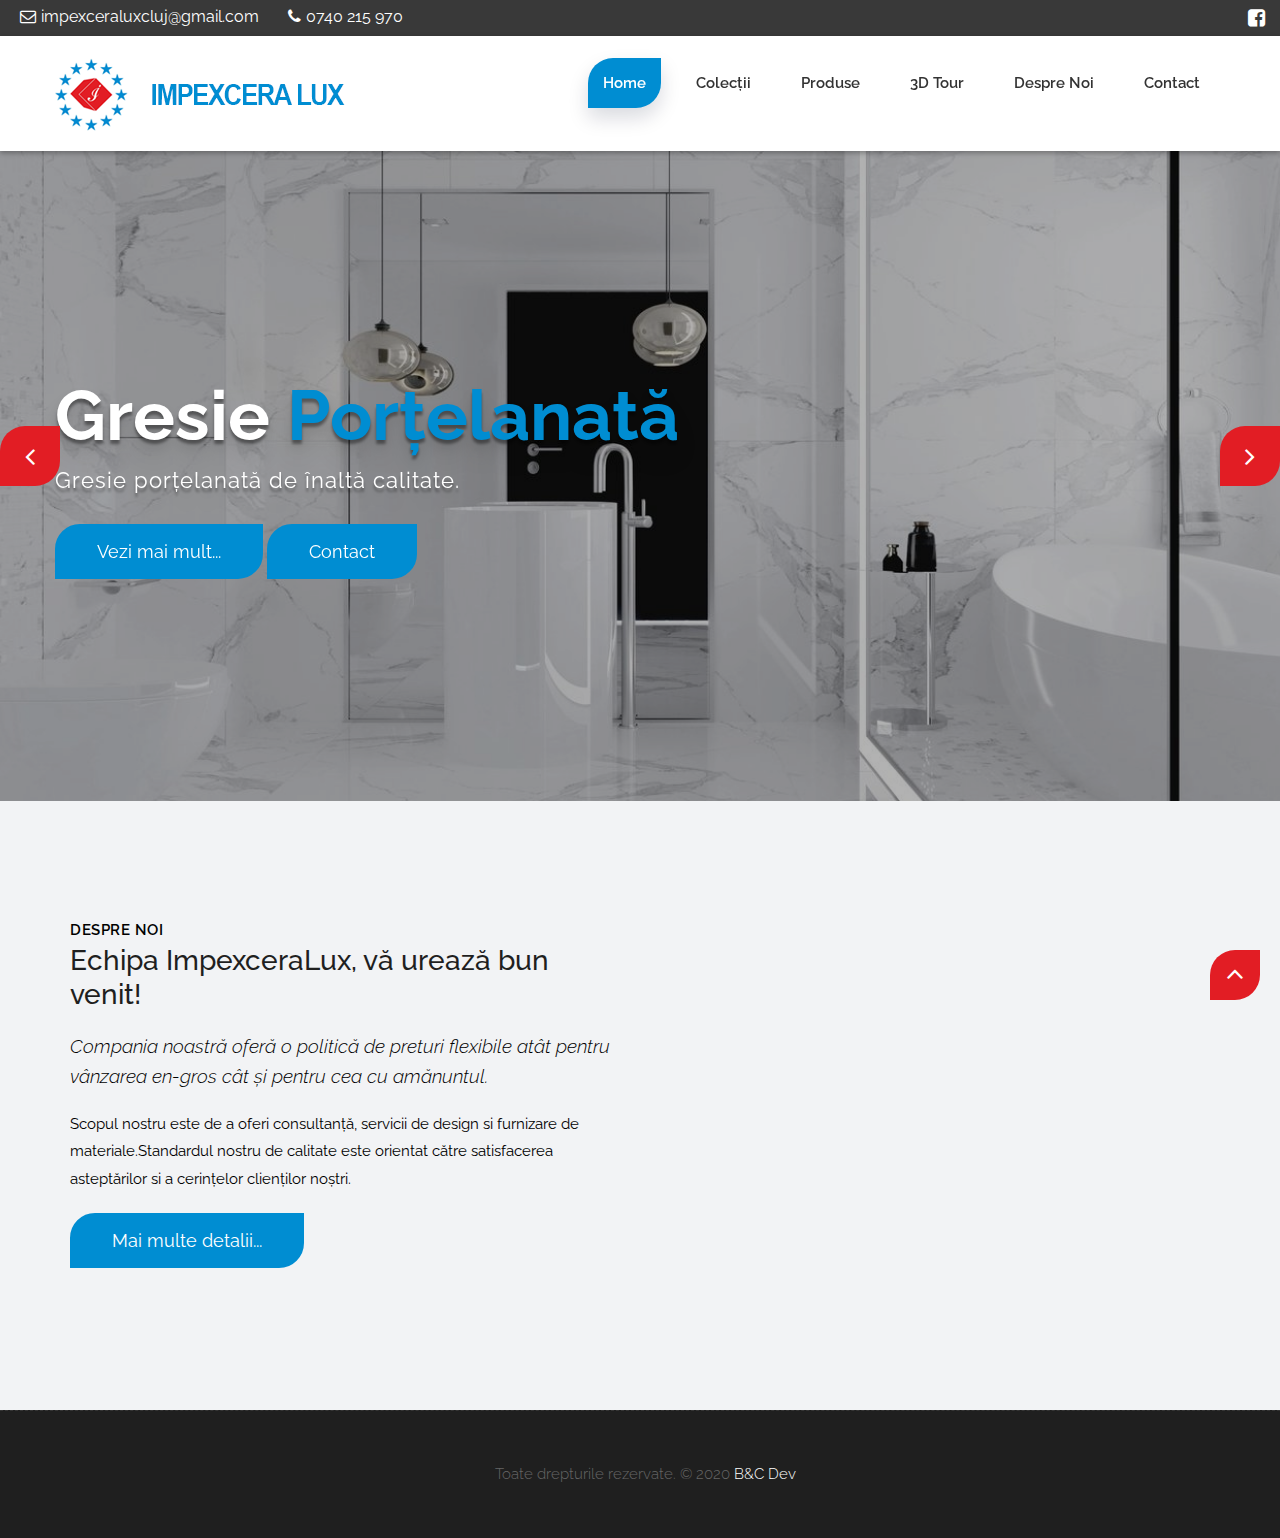
<file: index.html>
<!DOCTYPE html>
<html lang="en">

	<!-- Basic -->
    <meta charset="utf-8">
    <meta http-equiv="X-UA-Compatible" content="IE=edge">

    <!-- Mobile Metas -->
    <meta name="viewport" content="width=device-width, minimum-scale=1.0, maximum-scale=1.0, user-scalable=no">

     <!-- Site Metas -->
    <title>Impexcera Lux</title>
    <meta name="keywords" content="">
    <meta name="description" content="">
    <meta name="author" content="">
    <link rel="shortcut icon" href="images/favicon_impexcera.ico" type="image/x-icon" />
    <link rel="apple-touch-icon" href="images/logos/favicon_impexcera.png">
    <link rel="stylesheet" href="css/bootstrap.min.css">
    <link rel="stylesheet" href="style.css">
    <link rel="stylesheet" href="css/responsive.css">
    <link rel="stylesheet" href="css/custom.css">
	<script src="js/modernizer.js"></script>
	<script>
			window.dataLayer = window.dataLayer || [];
			function gtag(){
					dataLayer.push(arguments);}
					gtag('js', new Date());

					gtag('config', 'G-SK32BQB6KZ');
	</script>
</head>
<body>

    <!-- LOADER -->
    <div id="preloader1">
        <div class="loader1">
			<svg xmlns="http://www.w3.org/2000/svg" width="75" height="27" viewBox="0 0 75 27">
				<g fill-rule="evenodd">
					<polygon points="6.1 14.9 7.7 19.4 12.3 19.5 8.5 22.2 10 26.7 6.1 24 2.3 26.7 3.7 22.2 0 19.5 4.6 19.4"/>
					<polygon points="20.4 4.1 21.8 8.5 26.6 8.5 22.8 11.4 24.3 15.8 20.4 13.1 16.6 15.8 18 11.4 14.3 8.5 18.9 8.5"/>
					<polygon points="37.9 0 39.3 4.5 44 4.5 40.2 7.3 41.6 11.8 37.9 9 34 11.8 35.4 7.3 31.7 4.5 36.3 4.5"/>
					<polygon points="54.9 4.1 56.3 8.5 61 8.5 57.2 11.4 58.6 15.8 54.9 13.1 51 15.8 52.4 11.4 48.6 8.5 53.4 8.5"/>
					<polygon points="68.9 15.2 70.3 19.7 75 19.8 71.2 22.5 72.7 27 68.9 24.3 65 27 66.4 22.5 62.7 19.8 67.3 19.7"/>
				</g>
			</svg>
		</div>
    </div><!-- end loader -->
    <!-- END LOADER -->

	<div class="top-bar">
		<div class="container-fluid">
			<div class="row">
				<div class="col-md-6 col-sm-6">
					<div class="left-top">
						<div class="email-box">
							<a href="#"><i class="fa fa-envelope-o" aria-hidden="true"></i>impexceraluxcluj@gmail.com</a>
						</div>
						<div class="phone-box">
							<a href="tel:0740215970"><i class="fa fa-phone" aria-hidden="true"></i>0740 215 970</a>
						</div>
					</div>
				</div>
				<div class="col-md-6 col-sm-6">
					<div class="right-top">
						<div class="social-box">
							<ul>
								<li><a href="https://www.facebook.com/impexceraluxcluj"><i class="fa fa-facebook-square" aria-hidden="true"></i></a></li>
							<ul>
						</div>
					</div>
				</div>
			</div>
		</div>
	</div>
    <header class="header header_style_01">
        <nav class="megamenu navbar navbar-default">
            <div class="container-fluid">
                <div class="navbar-header">
                    <button type="button" class="navbar-toggle collapsed" data-toggle="collapse" data-target="#navbar" aria-expanded="false" aria-controls="navbar">
                        <span class="sr-only">Toggle navigation</span>
                        <span class="icon-bar"></span>
                        <span class="icon-bar"></span>
                        <span class="icon-bar"></span>
                    </button>
                    <a class="navbar-brand" href="index.html"><img src="images/logos/logo.png" alt="image"></a>
                </div>
                <div id="navbar" class="navbar-collapse collapse">
                    <ul class="nav navbar-nav navbar-right">
                        <li><a class="active" href="index.html">Home</a></li>
                        <li><a href="portfolio.html">Colecții</a></li>
                        <li><a href="elements.html">Produse</a></li>
                        <li><a href="3D.html">3D Tour</a></li>
                        <li><a href="about-us.html">Despre noi</a></li>
                        <li><a href="contact.html">Contact</a></li>
                    </ul>
                </div>
            </div>
        </nav>
    </header>

	<div class="slider-area">
		<div class="slider-wrapper owl-carousel">
			<div class="slider-item home-one-slider-otem slider-item-four slider-bg-one">
				<div class="container">
					<div class="row">
						<div class="slider-content-area">
							<div class="slide-text">
								<h1 class="homepage-three-title">Gresie <span>Porțelanată</span> <!--Faianta--></h1>
								<h2>Gresie porțelanată de înaltă calitate.</h2>
								<div class="slider-content-btn">
									<a class="button btn btn-light btn-radius btn-brd" href="elements.html">Vezi mai mult...</a>
									<a class="button btn btn-light btn-radius btn-brd" href="contact.html">Contact</a>
								</div>
							</div>
						</div>
					</div>
				</div>
			</div>
			<div class="slider-item text-center home-one-slider-otem slider-item-four slider-bg-two">
				<div class="container">
					<div class="row">
						<div class="slider-content-area">
							<div class="slide-text">
								<h1 class="homepage-three-title">Faianță</h1>
								<h2>Plăci alese atent, colecții selecte, satisfacție garantată.</h2>
								<div class="slider-content-btn">
									<a class="button btn btn-light btn-radius btn-brd" href="elements.html">Vezi mai mult...</a>
									<a class="button btn btn-light btn-radius btn-brd" href="contact.html">Contact</a>
								</div>
							</div>
						</div>
					</div>
				</div>
			</div>
			<div class="slider-item home-one-slider-otem slider-item-four slider-bg-three">
				<div class="container">
					<div class="row">
						<div class="slider-content-area">
							<div class="slide-text">
								<h1 class="homepage-three-title">Mozaic<span> & </span>Plăci Decorative</h1>
								<h2>Calitate superioară.<br>Produse de încredere și de durată.</h2>
								<div class="slider-content-btn">
									<a class="button btn btn-light btn-radius btn-brd" href="elements.html">Vezi mai mult...</a>
									<a class="button btn btn-light btn-radius btn-brd" href="contact.html">Contact</a>
								</div>
							</div>
						</div>
					</div>
				</div>
			</div>
		</div>
	</div>

    <div id="about" class="section wb" style="background-color:#f2f3f5;">
        <div class="container">
            <div class="row">
                <div class="col-md-6">
                    <div class="message-box">
											<h4 style="color:black;">Despre Noi</h4>
											<h2>Echipa ImpexceraLux, vă urează bun venit!</h2>
											<p class="lead" style="color:black;">Compania noastră oferă o politică de preturi flexibile atât pentru vânzarea en-gros cât și pentru cea cu amănuntul.</p>
											<p style="color:black;">Scopul nostru este de a oferi consultanță, servicii de design si furnizare de materiale.Standardul nostru de calitate este orientat către satisfacerea asteptărilor si a cerințelor clienților noștri.</p>

                        <a href="about-us.html" class="btn btn-light btn-radius btn-brd grd1">Mai multe detalii...</a>
                    </div><!-- end messagebox -->
                </div><!-- end col -->

                <div class="col-md-6">
                    <div class="post-media wow fadeIn">
                        <img src="uploads/about_02.jpg" alt="" class="img-responsive img-rounded">
                    </div><!-- end media -->
                </div><!-- end col -->
            </div><!-- end row -->
        </div><!-- end container -->
    </div><!-- end section -->

    <div class="copyrights">
        <div class="container">
            <div class="footer-distributed">
                <div class="footer-left">
                    <p class="footer-company-name">Toate drepturile rezervate. &copy; 2020 <a href="#">B&C Dev</a></p>
                </div>
            </div>
        </div><!-- end container -->
    </div><!-- end copyrights -->


    <a href="#" id="scroll-to-top" class="dmtop global-radius"><i class="fa fa-angle-up"></i></a>

    <!-- ALL JS FILES -->
    <script src="js/all.js"></script>
    <!-- ALL PLUGINS -->
    <script src="js/custom.js"></script>
    <script src="js/portfolio.js"></script>
    <script src="js/hoverdir.js"></script>

</body>
</html>
</file>
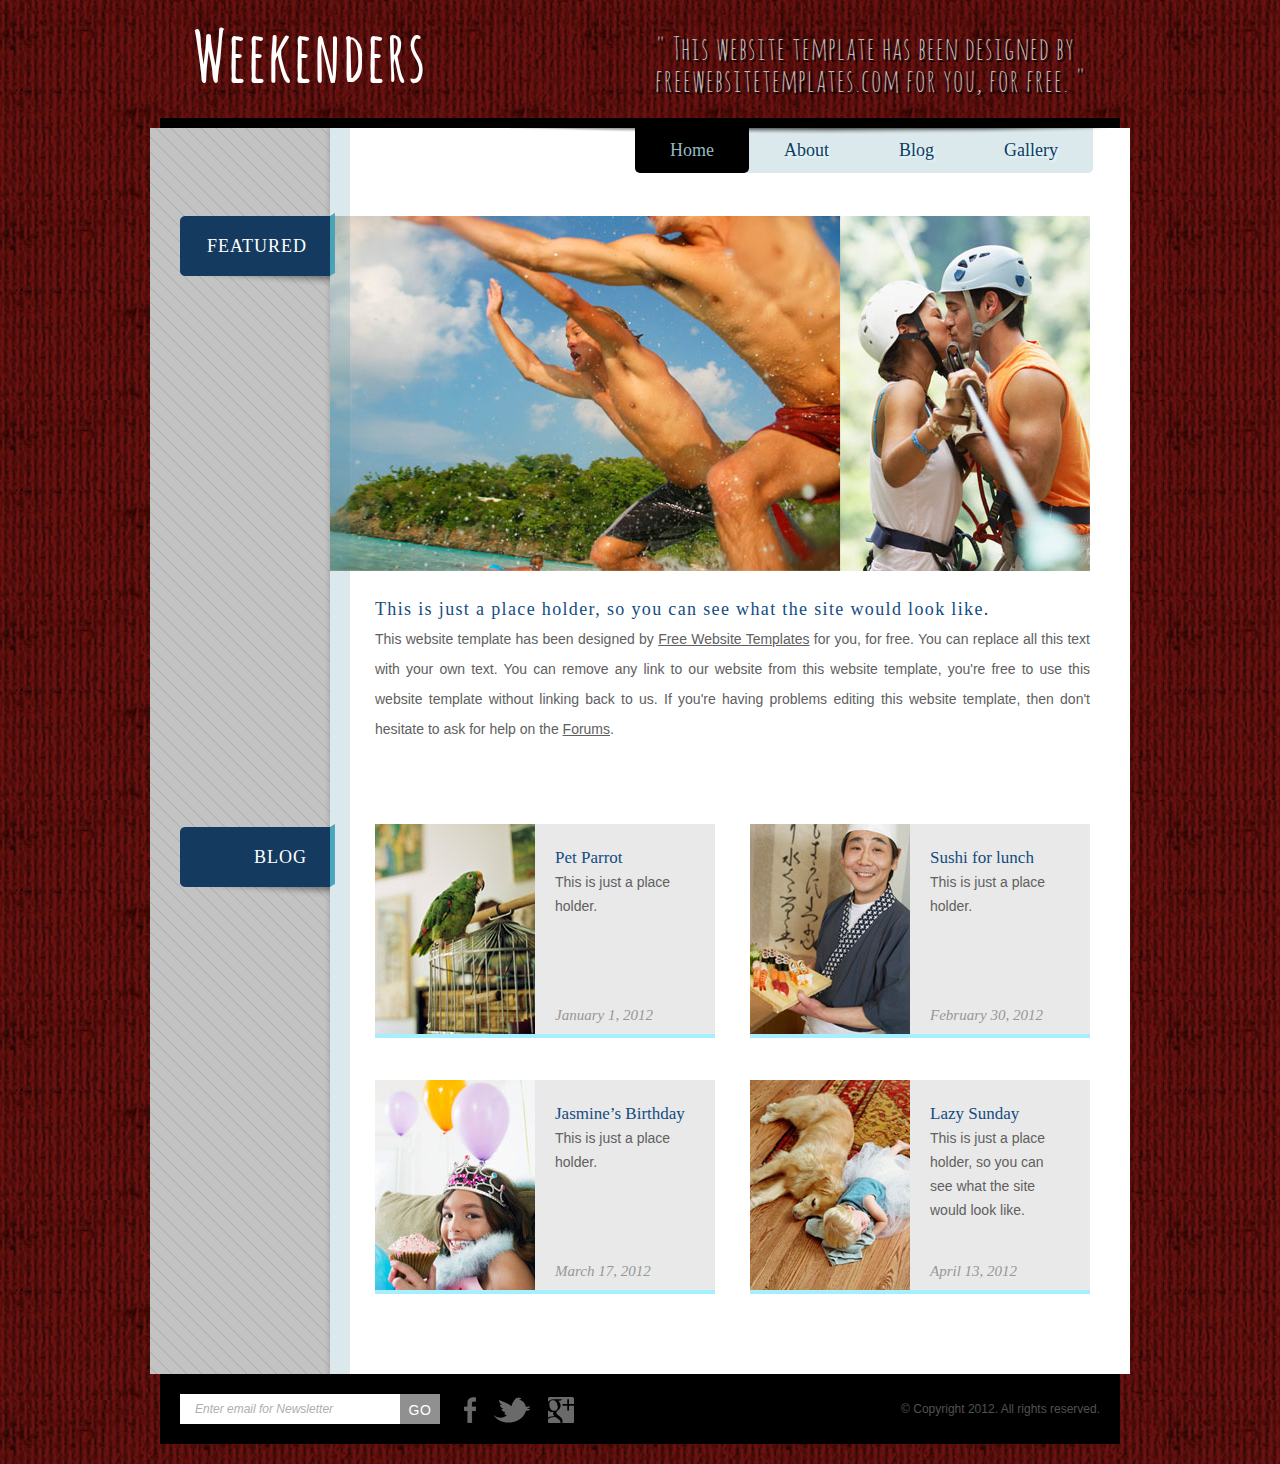
<file: elements/index.html>
<!DOCTYPE html>
<!-- Website template by freewebsitetemplates.com -->
<html>
<head>
	<meta charset="UTF-8">
	<title>Weekender Website Template</title>
	<link rel="stylesheet" type="text/css" href="css/style.css">
</head>
<body>
	<div id="header">
		<div>
			<h1><a href="index.html">Weekenders</a></h1>
			<h2>&quot; This website template has been designed by <a href="http://www.freewebsitetemplates.com/">freewebsitetemplates.com</a> for you, for free. &quot;</h2>
		</div>
		<div>
			<span></span>
			<div>
				<ul>
					<li class="current">
						<a href="index.html">Home</a>
					</li>
					<li>
						<a href="about.html">About</a>
					</li>
					<li>
						<a href="blog.html">Blog</a>
					</li>
					<li>
						<a href="gallery.html">Gallery</a>
					</li>
				</ul>
			</div>
		</div>
	</div>
	<div id="body">
		<div>
			<div>
				<h2>Featured</h2>
				<div>
					<img src="images/swimming.jpg" alt="Image" class="figure">
					<p>
						<span>This is just a place holder, so you can see what the site would look like.</span> This website template has been designed by <a href="http://www.freewebsitetemplates.com/">Free Website Templates</a> for you, for free. You can replace all this text with your own text. You can remove any link to our website from this website template, you&#39;re free to use this website template without linking back to us. If you&#39;re having problems editing this website template, then don&#39;t hesitate to ask for help on the <a href="http://www.freewebsitetemplates.com/forums/">Forums</a>.
					</p>
				</div>
			</div>
			<div>
				<h2>Blog</h2>
				<div>
					<ul>
						<li>
							<a href="index.html"><img src="images/parrot.jpg" alt="Image"></a>
							<div>
								<h3><a href="index.html">Pet Parrot</a></h3>
								<p>
									This is just a place holder.
								</p>
								<span class="date">January 1, 2012</span>
							</div>
						</li>
						<li>
							<a href="index.html"><img src="images/sushi.jpg" alt="Image"></a>
							<div>
								<h3><a href="index.html">Sushi for lunch</a></h3>
								<p>
									This is just a place holder.
								</p>
								<span class="date">February 30, 2012</span>
							</div>
						</li>
					</ul>
					<ul>
						<li>
							<a href="index.html"><img src="images/birthday.jpg" alt="Image"></a>
							<div>
								<h3><a href="index.html">Jasmine&rsquo;s Birthday</a></h3>
								<p>
									This is just a place holder.
								</p>
								<span class="date">March 17, 2012</span>
							</div>
						</li>
						<li>
							<a href="index.html"><img src="images/dogbaby.jpg" alt="Image"></a>
							<div>
								<h3><a href="index.html">Lazy Sunday</a></h3>
								<p>
									This is just a place holder, so you can see what the site would look like.
								</p>
								<span class="date">April 13, 2012</span>
							</div>
						</li>
					</ul>
				</div>
			</div>
		</div>
	</div>
	<div id="footer">
		<div>
			<form action="index.html">
				<input type="text" value="Enter email for Newsletter" id="newsletter">
				<input type="submit" value="Go" id="gobtn">
			</form>
			<div>
				<a href="http://freewebsitetemplates.com/go/facebook/" target="_blank" id="facebook">Facebook</a>
				<a href="http://freewebsitetemplates.com/go/twitter/" target="_blank" id="twitter">Twitter</a>
				<a href="http://freewebsitetemplates.com/go/googleplus/" target="_blank" id="googleplus">Google&#43;</a>
			</div>
		</div>
		<p>
			&copy; Copyright 2012. All rights reserved.
		</p>
	</div>
</body>
</html>
</file>
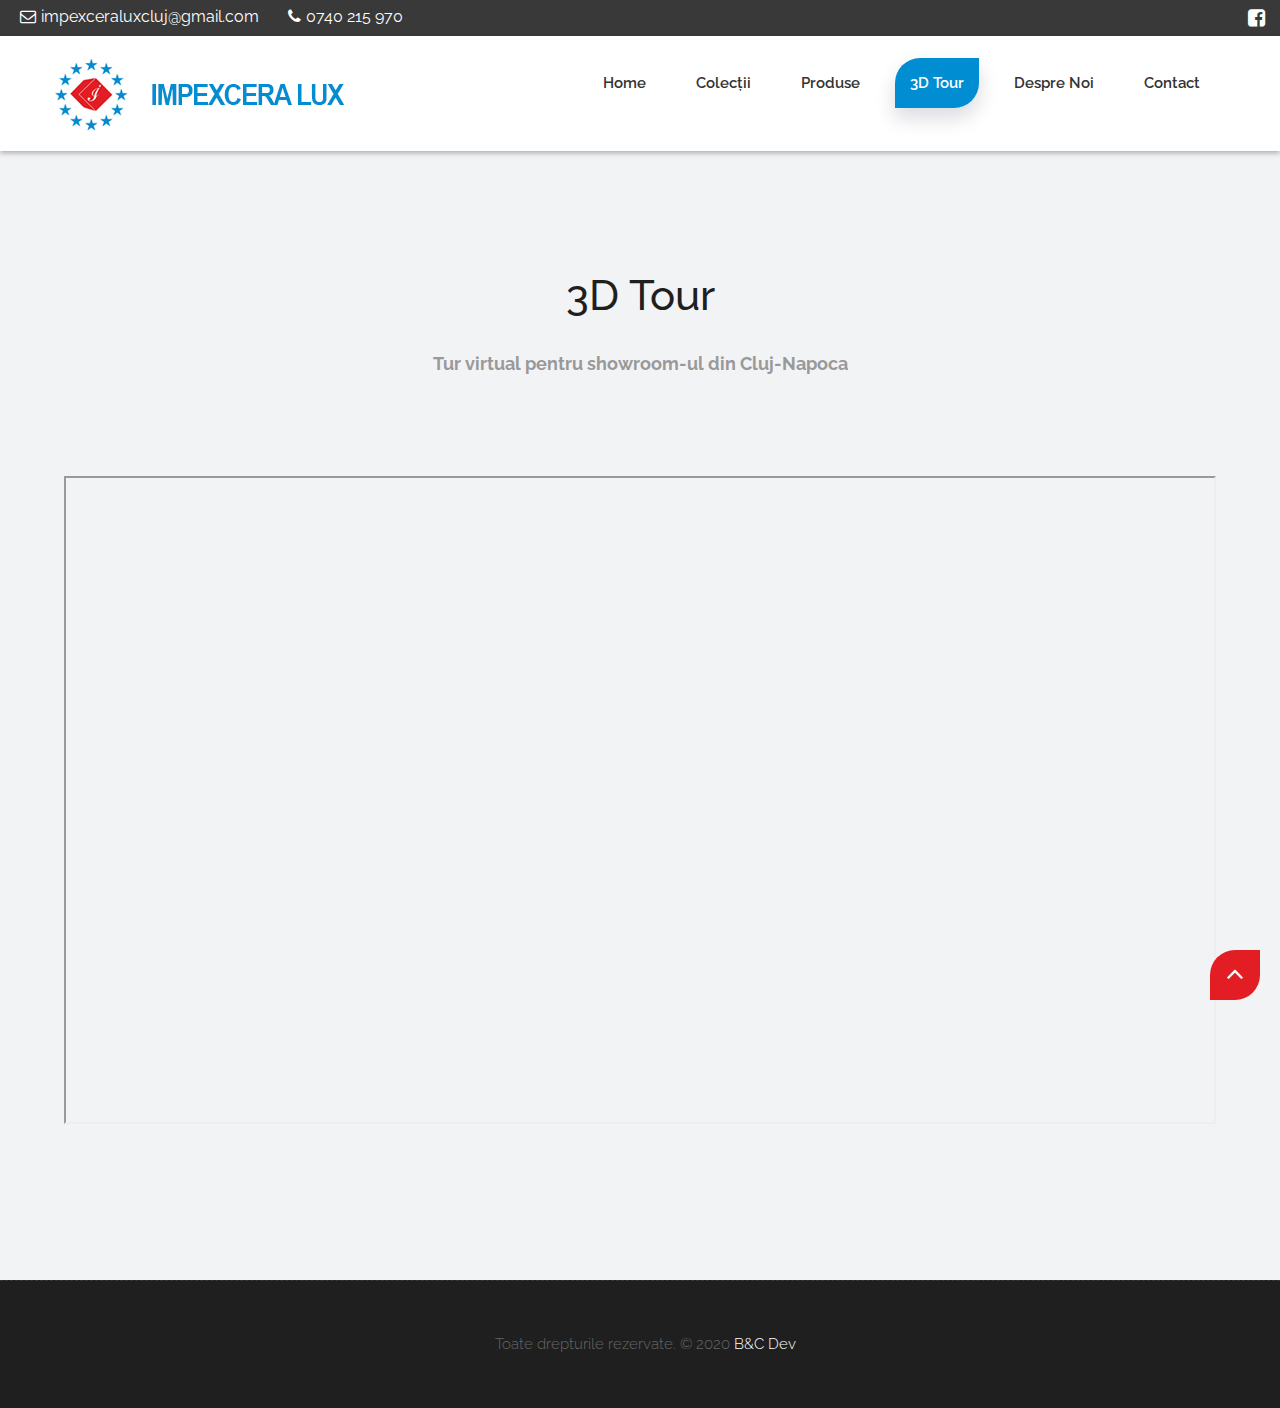
<file: 3D.html>
<!DOCTYPE html>
<html lang="en">

    <!-- Basic -->
    <meta charset="utf-8">
    <meta http-equiv="X-UA-Compatible" content="IE=edge">

    <!-- Mobile Metas -->
    <meta name="viewport" content="width=device-width, minimum-scale=1.0, maximum-scale=1.0, user-scalable=no">

     <!-- Site Metas -->
    <title>Impexcera Lux</title>
    <meta name="keywords" content="">
    <meta name="description" content="">
    <meta name="author" content="">

    <!-- Site Icons -->
    <link rel="shortcut icon" href="images/favicon_impexcera.ico" type="image/x-icon" />
    <link rel="apple-touch-icon" href="images/logos/favicon_impexcera.png">

    <!-- Bootstrap CSS -->
    <link rel="stylesheet" href="css/bootstrap.min.css">
    <!-- Site CSS -->
    <link rel="stylesheet" href="style.css">
    <!-- Responsive CSS -->
    <link rel="stylesheet" href="css/responsive.css">
    <!-- Custom CSS -->
    <link rel="stylesheet" href="css/custom.css">

    <!-- Modernizer for Portfolio -->
    <script src="js/modernizer.js"></script>

</head>
<body>
    <!-- LOADER -->
    <div id="preloader1">
        <div class="loader1">
			<svg xmlns="http://www.w3.org/2000/svg" width="75" height="27" viewBox="0 0 75 27">
				<g fill-rule="evenodd">
					<polygon points="6.1 14.9 7.7 19.4 12.3 19.5 8.5 22.2 10 26.7 6.1 24 2.3 26.7 3.7 22.2 0 19.5 4.6 19.4"/>
					<polygon points="20.4 4.1 21.8 8.5 26.6 8.5 22.8 11.4 24.3 15.8 20.4 13.1 16.6 15.8 18 11.4 14.3 8.5 18.9 8.5"/>
					<polygon points="37.9 0 39.3 4.5 44 4.5 40.2 7.3 41.6 11.8 37.9 9 34 11.8 35.4 7.3 31.7 4.5 36.3 4.5"/>
					<polygon points="54.9 4.1 56.3 8.5 61 8.5 57.2 11.4 58.6 15.8 54.9 13.1 51 15.8 52.4 11.4 48.6 8.5 53.4 8.5"/>
					<polygon points="68.9 15.2 70.3 19.7 75 19.8 71.2 22.5 72.7 27 68.9 24.3 65 27 66.4 22.5 62.7 19.8 67.3 19.7"/>
				</g>
			</svg>
		</div>
    </div><!-- end loader -->
    <!-- END LOADER -->
	<div class="top-bar">
		<div class="container-fluid">
			<div class="row">
				<div class="col-md-6 col-sm-6">
					<div class="left-top">
						<div class="email-box">
							<a href="#"><i class="fa fa-envelope-o" aria-hidden="true"></i>impexceraluxcluj@gmail.com</a>
						</div>
						<div class="phone-box">
							<a href="tel:0740215970"><i class="fa fa-phone" aria-hidden="true"></i>0740 215 970</a>
						</div>
					</div>
				</div>
				<div class="col-md-6 col-sm-6">
					<div class="right-top">
						<div class="social-box">
							<ul>
								<li><a href="https://www.facebook.com/impexceraluxcluj"><i class="fa fa-facebook-square" aria-hidden="true"></i></a></li>
							<ul>
						</div>
					</div>
				</div>
			</div>
		</div>
	</div>
    <header class="header header_style_01">
        <nav class="megamenu navbar navbar-default">
            <div class="container-fluid">
                <div class="navbar-header">
                    <button type="button" class="navbar-toggle collapsed" data-toggle="collapse" data-target="#navbar" aria-expanded="false" aria-controls="navbar">
                        <span class="sr-only">Toggle navigation</span>
                        <span class="icon-bar"></span>
                        <span class="icon-bar"></span>
                        <span class="icon-bar"></span>
                    </button>
                    <a class="navbar-brand" href="index.html"><img src="images/logos/logo.png" alt="image"></a>
                </div>
                <div id="navbar" class="navbar-collapse collapse">
                    <ul class="nav navbar-nav navbar-right">
                        <li><a href="index.html">Home</a></li>
                        <li><a href="portfolio.html">Colecții</a></li>
                        <li><a href="elements.html">Produse</a></li>
                        <li><a class="active" href="3D.html">3D Tour</a></li>
                        <li><a href="about-us.html">Despre noi</a></li>
                        <li><a href="contact.html">Contact</a></li>
                    </ul>
                </div>
            </div>
        </nav>
    </header>

    <style>
        body {
            background: url('uploads/bg_3d.jpg') no-repeat center center fixed;
            -webkit-background-size: cover;
            -moz-background-size: cover;
            -o-background-size: cover;
            background-size: cover;
        }
        
        .container1 {
        position: relative;
        overflow: hidden;
        width: 100%;
        height: 100%;
        padding-top: 56.25%; /* 16:9 Aspect Ratio (divide 9 by 16 = 0.5625) */
        }
        /* Then style the iframe to fit in the container div with full height and width */
        .responsive-iframe {
        position: absolute;
        top: 0;
        left: 0;
        bottom: 0;
        right: 0;
        width: 90%;
        height: 90%;
        }
    </style>

    <div id="about" class="section wb" style="background-color:#f2f3f5;">
        <!--div class="container"-->
            <div class="section-title text-center">
                <h3>3D Tour</h3>
                <p class="lead"><b>Tur virtual pentru showroom-ul din Cluj-Napoca</b></p>
            </div>
        <!--/div-->
        <div class="container1">
            <iframe class="iframe responsive-iframe" src='https://viar.live/embed/tour/tvjas2' allowfullscreen style="margin: auto;"></iframe>
        </div>
    </div>


    <div class="copyrights">
        <div class="container">
            <div class="footer-distributed">
                <div class="footer-left">
                    <p class="footer-company-name">Toate drepturile rezervate. &copy; 2020 <a href="#">B&C Dev</a></p>
                </div>
            </div>
        </div><!-- end container -->
    </div><!-- end copyrights -->
    <a href="#" id="scroll-to-top" class="dmtop global-radius"><i class="fa fa-angle-up"></i></a>

    <!-- ALL JS FILES -->
    <script src="js/all.js"></script>
    <!-- ALL PLUGINS -->
    <script src="js/custom.js"></script>
    <script src="js/portfolio.js"></script>
    <script src="js/hoverdir.js"></script>
</body>
</html>
</file>
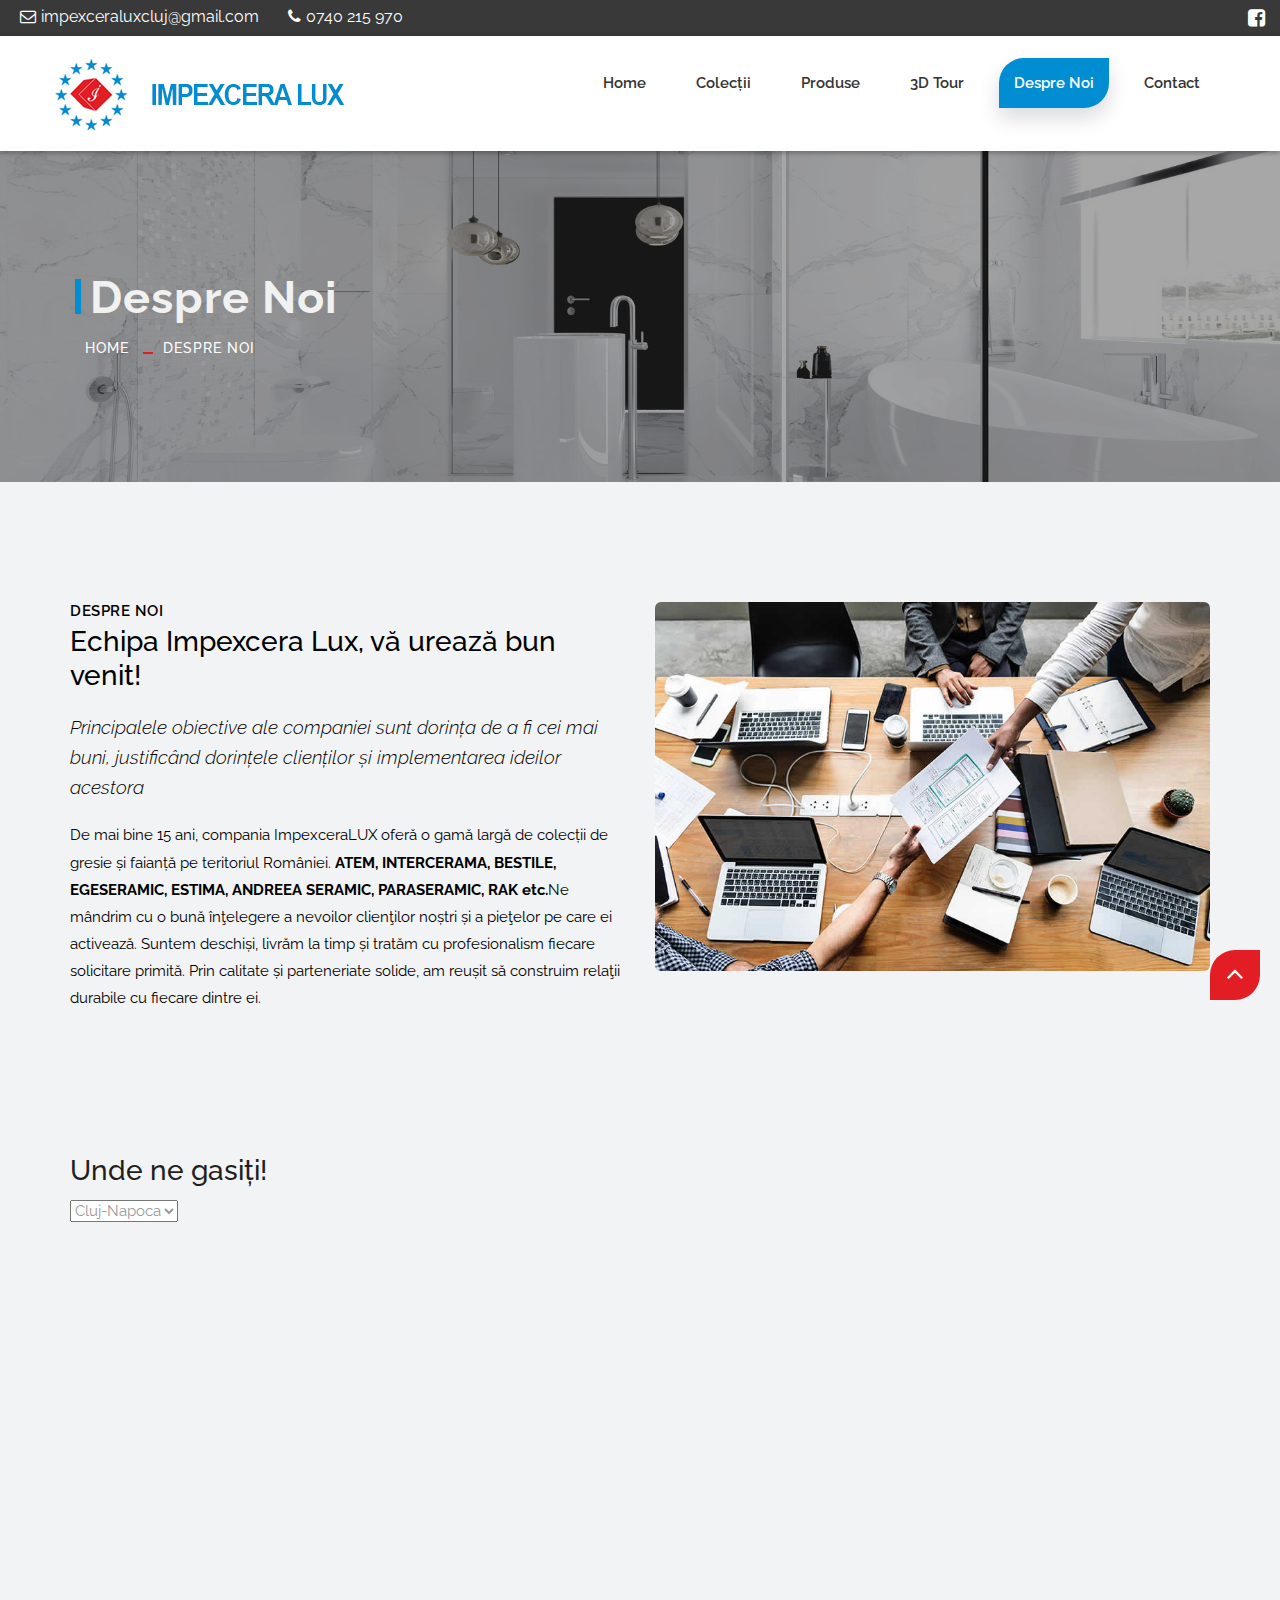
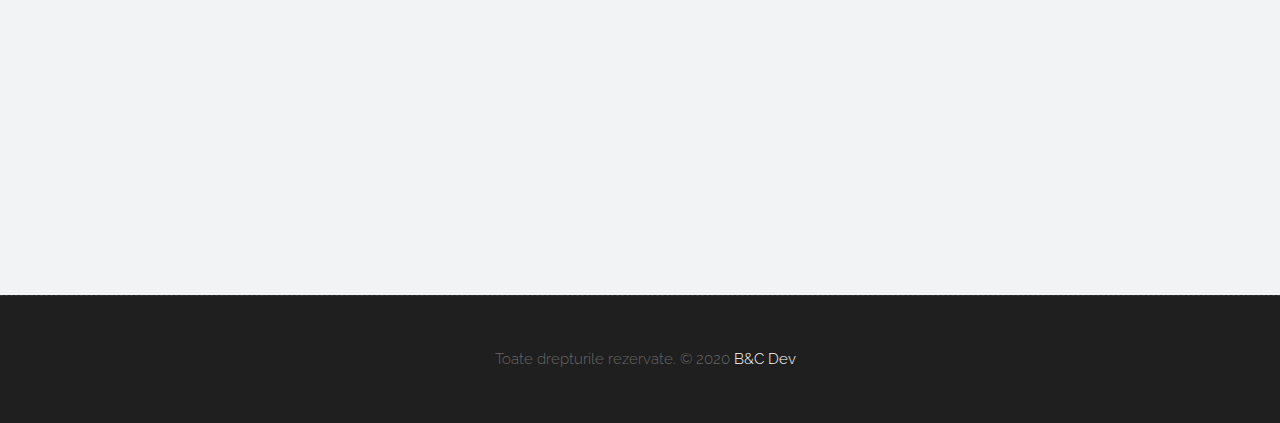
<file: about-us.html>
<!DOCTYPE html>
<html lang="en">

    <!-- Basic -->
    <meta charset="utf-8">
    <meta http-equiv="X-UA-Compatible" content="IE=edge">

    <!-- Mobile Metas -->
    <meta name="viewport" content="width=device-width, minimum-scale=1.0, maximum-scale=1.0, user-scalable=no">

    <title>Impexcera Lux</title>
    <meta name="keywords" content="">
    <meta name="description" content="">
    <meta name="author" content="">

    <!-- Site Icons -->
    <link rel="shortcut icon" href="images/favicon_impexcera.ico" type="image/x-icon" />
    <link rel="apple-touch-icon" href="images/logos/favicon_impexcera.png">

    <!-- Global site tag (gtag.js) - Google Analytics -->
    <script async src="https://www.googletagmanager.com/gtag/js?id=G-SK32BQB6KZ"></script>
    <script>
    window.dataLayer = window.dataLayer || [];
    function gtag(){
        dataLayer.push(arguments);}
        gtag('js', new Date());

        gtag('config', 'G-SK32BQB6KZ');
    </script>


    <!-- Bootstrap CSS -->
    <link rel="stylesheet" href="css/bootstrap.min.css">
    <!-- Site CSS -->
    <link rel="stylesheet" href="style.css">
    <!-- Responsive CSS -->
    <link rel="stylesheet" href="css/responsive.css">
    <!-- Custom CSS -->
    <link rel="stylesheet" href="css/custom.css">

    <!-- Modernizer for Portfolio -->
    <script src="js/modernizer.js"></script>

    <!--[if lt IE 9]>
      <script src="https://oss.maxcdn.com/libs/html5shiv/3.7.0/html5shiv.js"></script>
      <script src="https://oss.maxcdn.com/libs/respond.js/1.4.2/respond.min.js"></script>
    <![endif]-->

</head>
<body>

	<div class="top-bar">
		<div class="container-fluid">
			<div class="row">
				<div class="col-md-6 col-sm-6">
					<div class="left-top">
						<div class="email-box">
							<a href="#"><i class="fa fa-envelope-o" aria-hidden="true"></i>impexceraluxcluj@gmail.com</a>
						</div>
						<div class="phone-box">
							<a href="tel:0740215970"><i class="fa fa-phone" aria-hidden="true"></i>0740 215 970</a>
						</div>
					</div>
				</div>
				<div class="col-md-6 col-sm-6">
					<div class="right-top">
						<div class="social-box">
							<ul>
								<li><a href="https://www.facebook.com/impexceraluxcluj"><i class="fa fa-facebook-square" aria-hidden="true"></i></a></li>
							<ul>
						</div>
					</div>
				</div>
			</div>
		</div>
	</div>
    <header class="header header_style_01">
        <nav class="megamenu navbar navbar-default">
            <div class="container-fluid">
                <div class="navbar-header">
                    <button type="button" class="navbar-toggle collapsed" data-toggle="collapse" data-target="#navbar" aria-expanded="false" aria-controls="navbar">
                        <span class="sr-only">Toggle navigation</span>
                        <span class="icon-bar"></span>
                        <span class="icon-bar"></span>
                        <span class="icon-bar"></span>
                    </button>
                    <a class="navbar-brand" href="index.html"><img src="images/logos/logo.png" alt="image"></a>
                </div>
                <div id="navbar" class="navbar-collapse collapse">
                    <ul class="nav navbar-nav navbar-right">
                        <li><a href="index.html">Home</a></li>
                        <li><a href="portfolio.html">Colecții</a></li>
                        <li><a href="elements.html">Produse</a></li>
                        <li><a href="3D.html">3D Tour</a></li>
                        <li><a class="active" href="about-us.html">Despre noi</a></li>
                        <li><a href="contact.html">Contact</a></li>
                    </ul>
                </div>
            </div>
        </nav>
    </header>


   	<div class="banner-area banner-bg-1">
		<div class="container">
			<div class="row">
				<div class="col-md-12">
					<div class="banner">
						<h2>Despre Noi</h2>
						<ul class="page-title-link">
							<li><a href="index.html">Home</a></li>
							<li><a href="#">Despre Noi</a></li>
						</ul>
					</div>
				</div>
			</div>
		</div>
	</div>

    <div id="about" class="section wb" style="background-color:#f2f3f5;">
        <div class="container">
            <div class="row">
                <div class="col-md-6">
                    <div class="message-box">
                        <h4 style="color:black;">Despre Noi</h4>
                        <h2 style="color:black;">Echipa Impexcera Lux, vă urează bun venit!</h2>
                        <p class="lead" style="color:black;">Principalele obiective ale companiei sunt dorința de a fi cei mai buni, justificând dorințele clienților și implementarea ideilor acestora</p>

                        <p style="color:black;">De mai bine 15 ani, compania ImpexceraLUX oferă o gamă largă de colecții de gresie și faianță pe teritoriul României. <b>ATEM, INTERCERAMA, BESTILE, EGESERAMIC, ESTIMA, ANDREEA SERAMIC, PARASERAMIC, RAK etc.</b>Ne mândrim cu o bună înţelegere a nevoilor clienţilor noștri și a pieţelor pe care ei
                            activează. Suntem deschiși, livrăm la timp și tratăm cu profesionalism fiecare solicitare
                            primită. Prin calitate și parteneriate solide, am reușit să construim relaţii durabile cu fiecare
                            dintre ei.</p>

                    </div><!-- end messagebox -->
                </div><!-- end col -->

                <div class="col-md-6">
                    <div class="post-media wow fadeIn">
                        <img src="uploads/about_02.jpg" alt="" class="img-responsive img-rounded">
                    </div><!-- end media -->
                </div><!-- end col -->
            </div><!-- end row -->
            <hr class="hr1">
            <div class="row">
                <div class="col-md-6">
                    <div class="message-box">
                        <h2>Unde ne gasiți!</h2>
                        <div id = 'crtre' class = 'map-pointer-test' >
                          </div>
                          <select  id="selected" onchange="return selectLocality()">
                            <option value="Cluj" selected="selected">Cluj-Napoca</option>
                            <option value="Bucuresti">București</option>
                            <option value="Sibiu">Cristești</option>
                          </select>
                          <div id='frm'>
                          </div>
                          <hr class="invis">
                          <div id = 'maps'>
                          </div>
                    </div><!-- end messagebox -->
                </div><!-- end col -->
            </div><!-- end row -->
        </div><!-- end container -->
    </div><!-- end section -->



    <div class="copyrights">
        <div class="container">
            <div class="footer-distributed">
                <div class="footer-left">
                    <p class="footer-company-name">Toate drepturile rezervate. &copy; 2020 <a href="#">B&C Dev</a></p>
                </div>
            </div>
        </div><!-- end container -->
    </div><!-- end copyrights -->

    <a href="#" id="scroll-to-top" class="dmtop global-radius"><i class="fa fa-angle-up"></i></a>

    <!-- ALL JS FILES -->
    <script src="js/all.js"></script>
    <!-- ALL PLUGINS -->
    <script src="js/custom.js"></script>
    <script src="js/portfolio.js"></script>
    <script src="js/hoverdir.js"></script>
    <script src="scripts/Utils.js"></script>
    <script src="scripts/Location.js"></script>

</body>
</html>
</file>
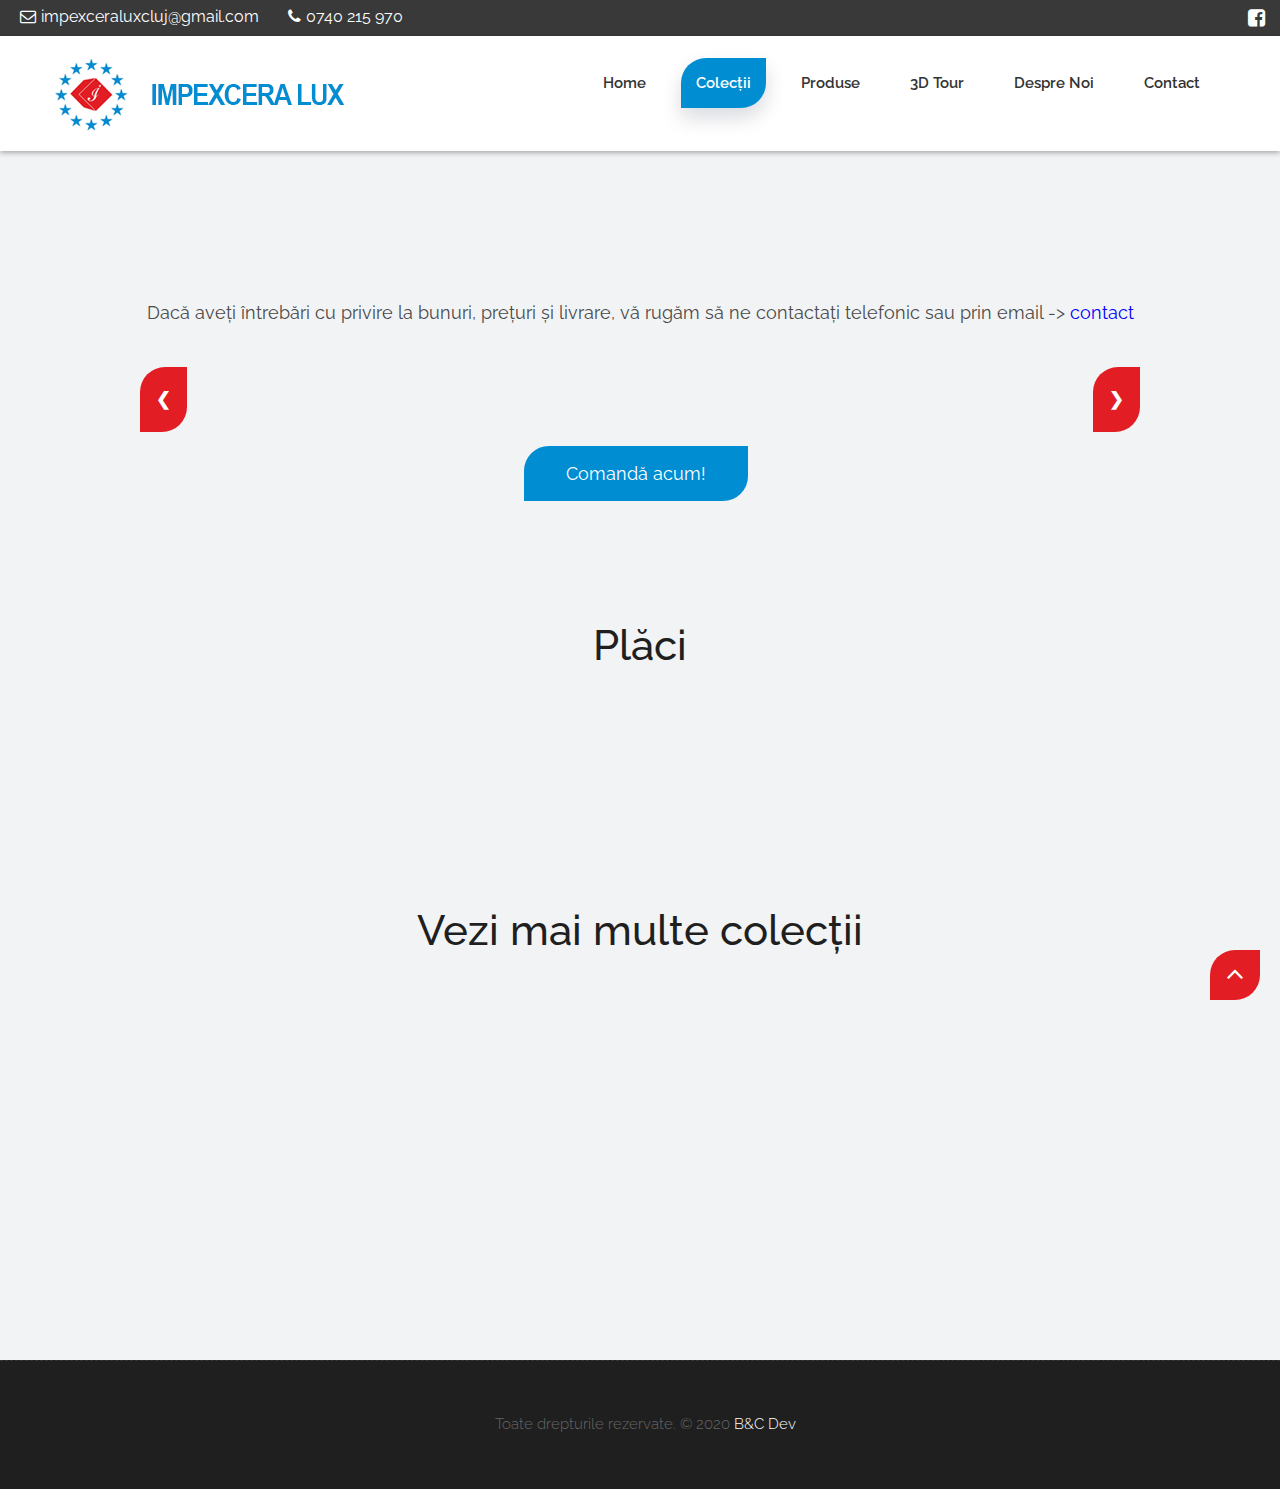
<file: colectie.html>
<!DOCTYPE html>
<html lang="en">

<meta charset="utf-8">
<meta name="viewport" content="width=device-width, initial-scale=1.0">
<meta http-equiv="X-UA-Compatible" content="IE=edge">

<meta name="viewport" content="width=device-width, minimum-scale=1.0, maximum-scale=1.0, user-scalable=no">

<!-- Site Metas -->
<title>Impexcera Lux</title>
<meta name="keywords" content="impexceralux.ro gresie faianta">
<meta name="description" content="">
<meta name="author" content="">
<script src="js/portfolio.js"></script>

<!-- Site Icons -->
<link rel="shortcut icon" href="images/favicon_impexcera.ico" type="image/x-icon" />
<link rel="apple-touch-icon" href="images/logos/favicon_impexcera.png">

<link rel="stylesheet" href="css/bootstrap.min.css">
<link rel="stylesheet" href="style.css">
<link rel="stylesheet" href="css/responsive.css">
<link rel="stylesheet" href="css/custom.css">
<script async src="https://www.googletagmanager.com/gtag/js?id=G-SK32BQB6KZ"></script>
    <script>
    window.dataLayer = window.dataLayer || [];
    function gtag(){
        dataLayer.push(arguments);}
        gtag('js', new Date());

        gtag('config', 'G-SK32BQB6KZ');
    </script>
<script src="https://ajax.googleapis.com/ajax/libs/jquery/2.1.3/jquery.min.js"></script>

</head>

<body style="background-color:#f2f3f5;">
    <div class="top-bar">
        <div class="container-fluid">
            <div class="row">
                <div class="col-md-6 col-sm-6">
                    <div class="left-top">
                        <div class="email-box">
                            <a href="#"><i class="fa fa-envelope-o"
                                    aria-hidden="true"></i>impexceraluxcluj@gmail.com</a>
                        </div>
                        <div class="phone-box">
                            <a href="tel:0740215970"><i class="fa fa-phone" aria-hidden="true"></i>0740 215 970</a>
                        </div>
                    </div>
                </div>
                <div class="col-md-6 col-sm-6">
                    <div class="right-top">
                        <div class="social-box">
                            <ul>
                                <li><a href="https://www.facebook.com/impexceraluxcluj"><i class="fa fa-facebook-square"
                                            aria-hidden="true"></i></a></li>
                                <ul>
                        </div>
                    </div>
                </div>
            </div>
        </div>
    </div>
    <header class="header header_style_01">
        <nav class="megamenu navbar navbar-default">
            <div class="container-fluid">
                <div class="navbar-header">
                    <button type="button" class="navbar-toggle collapsed" data-toggle="collapse" data-target="#navbar"
                        aria-expanded="false" aria-controls="navbar">
                        <span class="sr-only">Toggle navigation</span>
                        <span class="icon-bar"></span>
                        <span class="icon-bar"></span>
                        <span class="icon-bar"></span>
                    </button>
                    <a class="navbar-brand" href="index.html"><img src="images/logos/logo.png" alt="image"></a>
                </div>
                <div id="navbar" class="navbar-collapse collapse">
                    <ul class="nav navbar-nav navbar-right">
                        <li><a href="index.html">Home</a></li>
                        <li><a class="active" href="portfolio.html">Colecții</a></li>
                        <li><a href="elements.html">Produse</a></li>
                        <li><a href="3D.html">3D Tour</a></li>
                        <li><a href="about-us.html">Despre noi</a></li>
                        <li><a href="contact.html">Contact</a></li>
                    </ul>
                </div>
            </div>
        </nav>
    </header>
    <style>
        * {
            box-sizing: border-box
        }

        .mySlides {
            display: none
        }

        img {
            vertical-align: middle;
        }

        .slideshow-container {
            max-width: 1000px;
            position: relative;
            margin: auto;
        }

        .myprev,
        .mynext {
            cursor: pointer;
            position: absolute;
            top: 50%;
            width: auto;
            padding: 16px;
            margin-top: -22px;
            color: white;
            background-color: #e21d24;
            font-weight: bold;
            font-size: 18px;
            transition: 0.6s ease;
            border-radius: 25px 0px 25px 0px;
            user-select: none;

        }

        .mynext {
            right: 0;
            border-radius: 25px 0px 25px 0px;
        }

        .myprev:hover,
        .mynext:hover {
            color: white;
            background: #008dd2;
        }

        .mydot {
            cursor: pointer;
            height: 15px;
            width: 15px;
            margin: 0 2px;
            color: white;
            background-color: #e21d24;
            border-radius: 50%;
            display: inline-block;
            transition: background-color 0.6s ease;
        }

        .active,
        .mydot:hover {
            background-color: #008dd2;
        }

        /* On smaller screens, decrease text size */
        @media only screen and (max-width: 300px) {

            .myprev,
            .mynext,
            .text {
                font-size: 11px
            }
        }

        .container1 {
            display: flex;
        }

        .container1>div {
            flex: 1;
            /*grow*/
        }

        .pagination1 {
            display: inline-block;
        }
        .pagination1 a {
            color: black;
            padding: 8px 16px;
            left: 500px;
            text-decoration: none;
            transition: background-color .3s;
        }

        .pagination1 a.active {
            background-color: #008dd2;
            color: #ffffff;
        }

        .pagination1 a:hover:not(.active) {
            cursor: pointer;
            color: rgba(255, 255, 255);
            background: #e21d24;
        }
        .container1 {
            display: flex;
        }
        .container1 > div {
            flex: 1; /*grow*/
        }
        .container2 {
            position: relative;
        }
        .container2_child {
            position: absolute;
            left: 42%;
            margin: -25px 0 0 -25px;
        }
        </style>


    <div id="portfolio" class="section wb img-magnifier-container" style="background-color:#f2f3f5;">
        <div class="container">
            <div class="section-title text-center">
                <h3 id = 'title'></h3>
                <p style="color:#4a4a4a" id = 'descriere'></p>
                <p class="lead" style="color:#4a4a4a">Dacă aveți întrebări cu privire la bunuri, prețuri și livrare, vă rugăm să ne contactați telefonic sau prin email -> <a href="contact.html" style="color:blue">contact</a></p>
            </div>
            <div id="prezentare" class="slideshow-container">
                <a class="myprev" onclick="plusSlides(-1)">&#10094;</a>
                <a class="mynext" onclick="plusSlides(1)">&#10095;</a>
            </div>
            <br>
            <div id='dots' style="text-align:center">
            </div>
            <div class="container2" id="comanda_div">
                <br>
                <br>
                <div class = "container2_child">
                    <button onClick = 'comanda()' id="comanda" class="btn btn-light btn-radius btn-brd grd1 btn-block">Comandă acum!</button>
                </div>
            </div>
            <div id="contact_div" style = 'display:none'>
                <br>
                <br>
                <div class="section-title text-center" style='bottom:-50px'>
                    <h3>Comandă acum!</h3>
                </div>
                <div class="row">
                    <div class="col-md-offset-1 col-sm-10 col-md-10 col-sm-offset-1 pd-add">
                        <div class="address-item">
                            <div class="address-icon">
                                <i class="icon icon-location2"></i>
                            </div>
                            <h3>Magazine</h3>
                            <p style="color:#4a4a4a">Bucuresti, Str. Preciziei 13</p>
                                <p style="color:#4a4a4a">jud. Cluj, localitatea Floresti, Avram Iancu nr 2</p>
                                <p style="color:#4a4a4a">jud. Iasi, localitatea Cristești 707145</p>
                        </div>
                        <div class="address-item">
                            <div class="address-icon">
                                <i class="fa fa-envelope" aria-hidden="true"></i>
                            </div>
                            <h3>Email</h3>
                            <p style="color:#4a4a4a" >impexceralux@mail.com
                                <br>impexceraluxcluj@gmail.com</p>
                        </div>
                        <div class="address-item">
                            <div class="address-icon">
                                <i class="icon icon-headphones"></i>
                            </div>
                            <h3>Telefon</h3>
                            <p style="color:#4a4a4a">București: <a href="tel:0742600400">0742 600 400</a></p>
                            <p style="color:#4a4a4a">Florești: <a href="tel:0741168700">0741 168 700</a>, <a href="tel:0740215970">0740 215 970</a></p>
                            <p style="color:#4a4a4a">Cristești: <a href="tel:0756142925">0756 142 925</a></p>
                        </div>
                    </div>
                </div><!-- end row -->
            </div>
        </div>
    </div>
    <div class="parallax section lb" style='top:-40px;display:block'>
        <div id='placi' class="container">
            <div class="section-title text-center" style='top:-50px;''>
                <h3>Plăci</h3>
                <p id="placi_description" style="color:#4a4a4a"></p>
            </div>

        </div>
    </div>

    <div id="portfolio" class="section wb" style="top:-125px;background-color:#f2f3f5;">
        <div id = 'container' class="container-fluid">
            <div class="section-title text-center" style="top:-30px;">
                <h3>Vezi mai multe colecții</h3>
            </div>
            <div class="row">
                <div class="col-md-12">
                    <nav class="portfolio-filter text-center">
                        <ul id = 'cateories'></ul>
                    </nav>
                </div>
            </div>
            <hr class="invis">
            <div id = 'pagi' class="pagination1">
                <!--a href="#">&laquo;</a-->
            </div>
            <div id="da-thumbs" class="da-thumbs portfolio">
            </div><!-- end portfolio -->
        </div><!-- end container -->

    </div><!-- end section -->
    <!-- pana acii-->

    <div class="copyrights" >
        <div class="container">
            <div class="footer-distributed">
                <div class="footer-left">
                    <p class="footer-company-name">Toate drepturile rezervate. &copy; 2020 <a href="#">B&C Dev</a>
                    </p>
                </div>
            </div>
        </div>
    </div>

    <a href="#" id="scroll-to-top" class="dmtop global-radius"><i class="fa fa-angle-up"></i></a>
    <!-- ALL JS FILES -->
    <script src="js/all.js"></script>
    <!-- ALL PLUGINS -->
    <script src="js/custom.js"></script>
    <script src="js/portfolio.js"></script>
    <script src="js/hoverdir.js"></script>
    <script type="text/javascript" src='scripts/Utils.js'></script>
    <script type="text/javascript" src='scripts/Colectie.js'></script>
    <script src='scripts/PorfolioPopulate.js' defer></script>
    <script src='scripts/Utils.js' defer></script>

</body>

</html>
</file>
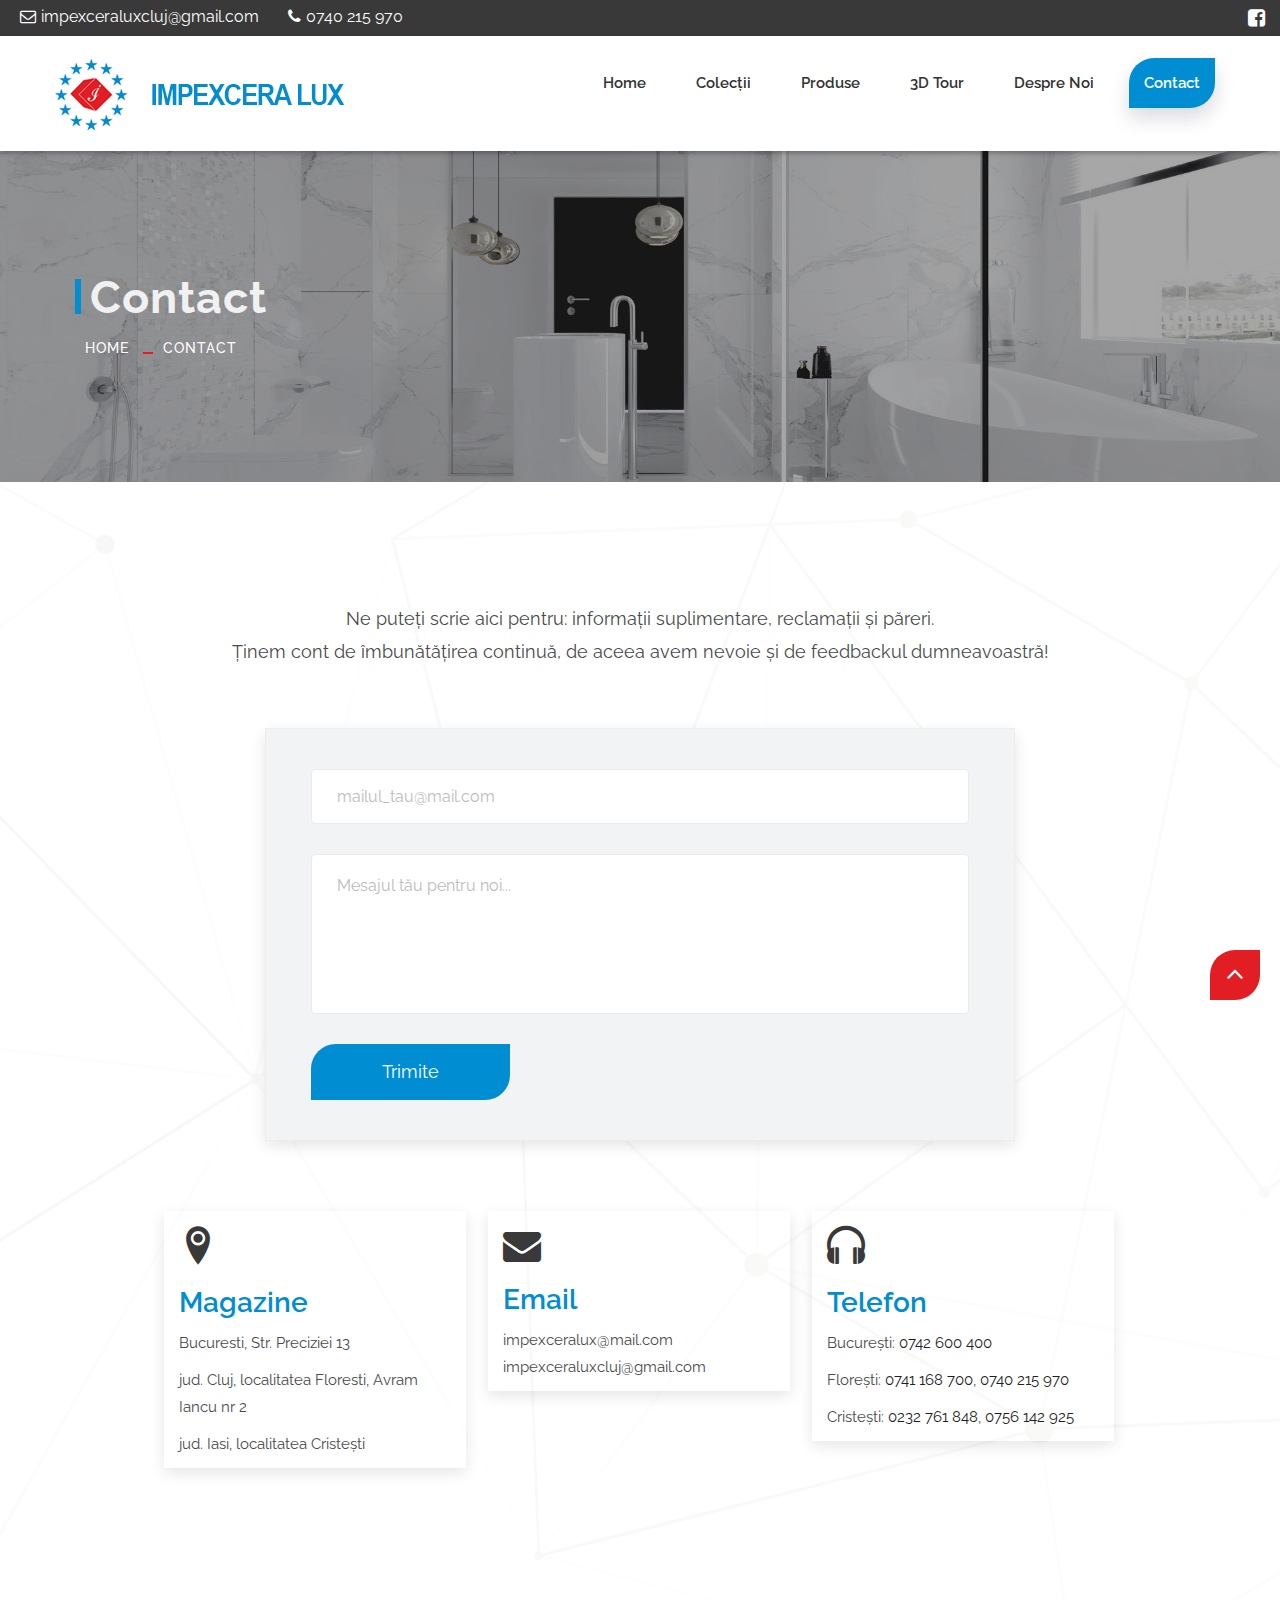
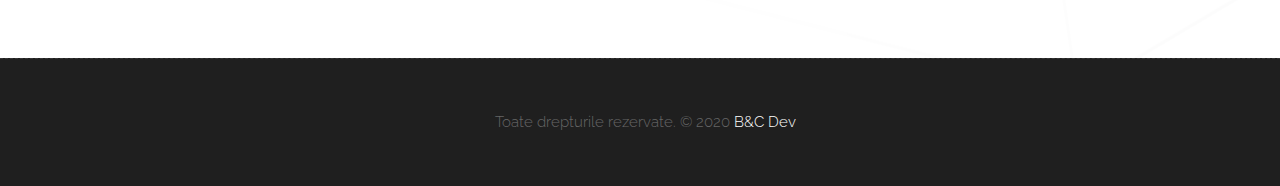
<file: contact.html>
<!DOCTYPE html>
<html lang="en">

    <!-- Basic -->
    <meta charset="utf-8">
    <meta http-equiv="X-UA-Compatible" content="IE=edge">

    <!-- Mobile Metas -->
    <meta name="viewport" content="width=device-width, minimum-scale=1.0, maximum-scale=1.0, user-scalable=no">

     <!-- Site Metas -->
    <title>Impexcera Lux</title>
    <meta name="keywords" content="">
    <meta name="description" content="">
    <meta name="author" content="">
    <script async src="https://www.googletagmanager.com/gtag/js?id=G-SK32BQB6KZ"></script>
    <script>
        window.dataLayer = window.dataLayer || [];
        function gtag(){
            dataLayer.push(arguments);}
            gtag('js', new Date());

            gtag('config', 'G-SK32BQB6KZ');
    </script>

    <!-- Site Icons -->
    <link rel="shortcut icon" href="images/favicon_impexcera.ico" type="image/x-icon" />
    <link rel="apple-touch-icon" href="images/logos/favicon_impexcera.png">

    <!-- Bootstrap CSS -->
    <link rel="stylesheet" href="css/bootstrap.min.css">
    <!-- Site CSS -->
    <link rel="stylesheet" href="style.css">
    <!-- Responsive CSS -->
    <link rel="stylesheet" href="css/responsive.css">
    <!-- Custom CSS -->
    <link rel="stylesheet" href="css/custom.css">
    <script src="js/modernizer.js"></script>
    <script src = "https://ajax.googleapis.com/ajax/libs/jquery/2.1.3/jquery.min.js"></script>
</head>
    <style>
        .star {
            position: relative;
            height: 23px;
            top: -20px;
            width: 23px;
            text-align: center;
            animation: rotation 2s infinite linear;
            line-height: 22px;
            vertical-align: middle;
            color: blue;
            left: 10px;
        }

        @keyframes rotation {
            from {transform: scale(3.3) rotate(0deg)}
            to {transform: scale(3.3) rotate(360deg)}
        }
    </style>
<body>

	<div class="top-bar">
		<div class="container-fluid">
			<div class="row">
				<div class="col-md-6 col-sm-6">
					<div class="left-top">
						<div class="email-box">
							<a href="#"><i class="fa fa-envelope-o" aria-hidden="true"></i>impexceraluxcluj@gmail.com</a>
						</div>
						<div class="phone-box">
							<a href="tel:0740215970"><i class="fa fa-phone" aria-hidden="true"></i>0740 215 970</a>
						</div>
					</div>
				</div>
				<div class="col-md-6 col-sm-6">
					<div class="right-top">
						<div class="social-box">
							<ul>
								<li><a href="https://www.facebook.com/impexceraluxcluj"><i class="fa fa-facebook-square" aria-hidden="true"></i></a></li>
							<ul>
						</div>
					</div>
				</div>
			</div>
		</div>
	</div>
    <header class="header header_style_01">
        <nav class="megamenu navbar navbar-default">
            <div class="container-fluid">
                <div class="navbar-header">
                    <button type="button" class="navbar-toggle collapsed" data-toggle="collapse" data-target="#navbar" aria-expanded="false" aria-controls="navbar">
                        <span class="sr-only">Toggle navigation</span>
                        <span class="icon-bar"></span>
                        <span class="icon-bar"></span>
                        <span class="icon-bar"></span>
                    </button>
                    <a class="navbar-brand" href="index.html"><img src="images/logos/logo.png" alt="image"></a>
                </div>
                <div id="navbar" class="navbar-collapse collapse">
                    <ul class="nav navbar-nav navbar-right">
                        <li><a href="index.html">Home</a></li>
                        <li><a href="portfolio.html">Colecții</a></li>
                        <li><a href="elements.html">Produse</a></li>
                        <li><a href="3D.html">3D Tour</a></li>
                        <li><a href="about-us.html">Despre noi</a></li>
                        <li><a class="active" href="contact.html">Contact</a></li>
                    </ul>
                </div>
            </div>
        </nav>
    </header>

   	<div class="banner-area banner-bg-1">
		<div class="container">
			<div class="row">
				<div class="col-md-12">
					<div class="banner">
						<h2>Contact</h2>
						<ul class="page-title-link">
							<li><a href="index.html">Home</a></li>
							<li><a href="#">Contact</a></li>
						</ul>
					</div>
				</div>
			</div>
		</div>
	</div>

    <div id="contact" class="section wb">
        <div class="container">
            <div class="section-title text-center">
                <p style="color:#4a4a4a">Ne puteți scrie aici pentru: informații suplimentare, reclamații și păreri.<br>Ținem cont de îmbunătățirea continuă, de aceea avem nevoie și de feedbackul dumneavoastră!</p>
            </div><!-- end title -->

            <div class="row">
                <div class="col-md-8 col-md-offset-2">
                    <div class="contact_form">
                        <div id="message"></div>
                        <!-- <form id="contactform" class="row" name="contactform"> -->
                            <fieldset class="row-fluid">
                                <div id = "email_div" class="col-lg-12 col-md-12 col-sm-12 col-xs-12">
                                    <input type="email" name="email" id="email" class="form-control" placeholder="mailul_tau@mail.com">
                                </div>
                                <div class="col-lg-12 col-md-12 col-sm-12 col-xs-12">
                                    <textarea class="form-control" name="comments" id="comments" rows="6" placeholder="Mesajul tău pentru noi..."></textarea>
                                </div>
                                <div class="col-lg-4 col-md-4 col-sm-4 col-xs-12 text-center">
                                    <button onClick = 'return sdEmail(document.getElementById("email").value, document.getElementById("comments").value)' type="submit" value="SEND" id="submit" class="btn btn-light btn-radius btn-brd grd1 btn-block">Trimite</button>
                                </div>
                            </fieldset>
                        <!-- </form> -->
                    </div>
                </div><!-- end col -->
            </div><!-- end row -->

			<div class="row">
				<div class="col-md-offset-1 col-sm-10 col-md-10 col-sm-offset-1 pd-add">
					<div class="address-item">
						<div class="address-icon">
							<i class="icon icon-location2"></i>
						</div>
						<h3>Magazine</h3>
						<p style="color:#4a4a4a">Bucuresti, Str. Preciziei 13</p>
							<p style="color:#4a4a4a">jud. Cluj, localitatea Floresti, Avram Iancu nr 2</p>
							<p style="color:#4a4a4a">jud. Iasi, localitatea Cristești</p>
					</div>
					<div class="address-item">
						<div class="address-icon">
							<i class="fa fa-envelope" aria-hidden="true"></i>
						</div>
						<h3>Email</h3>
						<p style="color:#4a4a4a" >impexceralux@mail.com
							<br>impexceraluxcluj@gmail.com</p>
					</div>
					<div class="address-item">
						<div class="address-icon">
							<i class="icon icon-headphones"></i>
						</div>
						<h3>Telefon</h3>
						<p style="color:#4a4a4a">București: <a href="tel:0742600400">0742 600 400</a></p>
						<p style="color:#4a4a4a">Florești: <a href="tel:0741168700">0741 168 700</a>, <a href="tel:0740215970">0740 215 970</a></p>
						<p style="color:#4a4a4a">Cristești: <a href="tel:0232761848">0232 761 848</a>, <a href="tel:0756142925">0756 142 925</a></p>
					</div>
				</div>
			</div><!-- end row -->

        </div><!-- end container -->
    </div><!-- end section -->

    <div class="copyrights">
        <div class="container">
            <div class="footer-distributed">
                <div class="footer-left">
                    <p class="footer-company-name">Toate drepturile rezervate. &copy; 2020 <a href="#">B&C Dev</a></p>
                </div>
            </div>
        </div>
    </div>


    <a href="#" id="scroll-to-top" class="dmtop global-radius"><i class="fa fa-angle-up"></i></a>
    <script src="scripts/Utils.js"></script>
    <script src="scripts/Mailer.js"></script>
    <!-- ALL JS FILES -->
    <script src="js/all.js"></script>
    <!-- ALL PLUGINS -->
    <script src="js/custom.js"></script>
    <script src="js/portfolio.js"></script>
    <script src="js/hoverdir.js"></script>

</body>
</html>
</file>
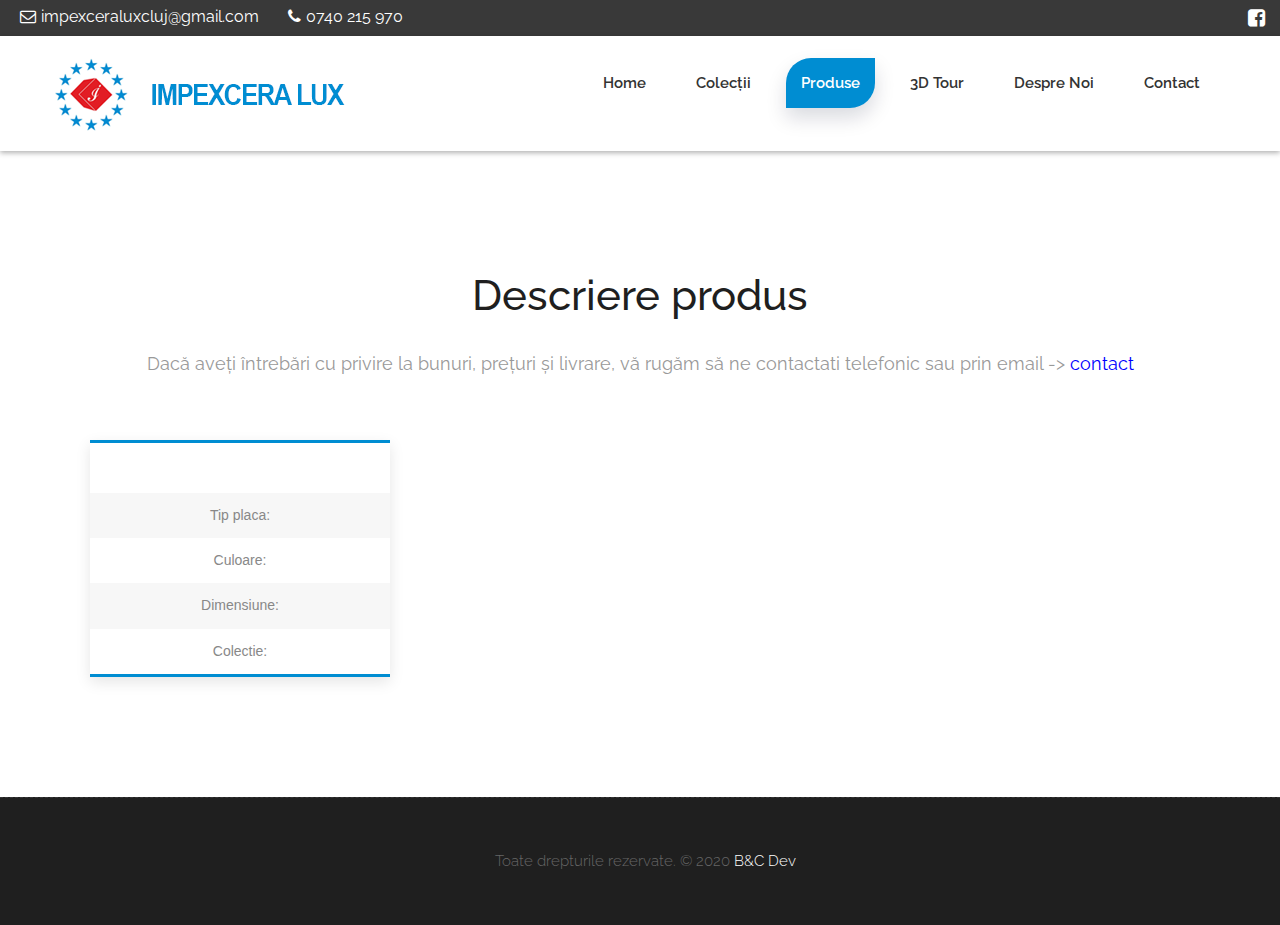
<file: element.html>
<!DOCTYPE html>
<html lang="en">

    <meta charset="utf-8">
    <meta name="viewport" content="width=device-width, initial-scale=1.0">
    <meta http-equiv="X-UA-Compatible" content="IE=edge">

    <meta name="viewport" content="width=device-width, minimum-scale=1.0, maximum-scale=1.0, user-scalable=no">

    <!-- Site Metas -->
    <title>Impexcera Lux</title>
    <meta name="keywords" content="">
    <meta name="description" content="">
    <meta name="author" content="">
    <script src="js/portfolio.js"></script>

    <!-- Site Icons -->
    <link rel="shortcut icon" href="images/favicon_impexcera.ico" type="image/x-icon" />
    <link rel="apple-touch-icon" href="images/logos/favicon_impexcera.png">

    <link rel="stylesheet" href="css/bootstrap.min.css">
    <link rel="stylesheet" href="style.css">
    <link rel="stylesheet" href="css/responsive.css">
    <link rel="stylesheet" href="css/custom.css">

    <script src = "https://ajax.googleapis.com/ajax/libs/jquery/2.1.3/jquery.min.js"></script>
    <script async src="https://www.googletagmanager.com/gtag/js?id=G-SK32BQB6KZ"></script>
    <script>
        window.dataLayer = window.dataLayer || [];
        function gtag(){
            dataLayer.push(arguments);}
            gtag('js', new Date());

            gtag('config', 'G-SK32BQB6KZ');
    </script>

</head>
<body>
	<div class="top-bar">
		<div class="container-fluid">
			<div class="row">
				<div class="col-md-6 col-sm-6">
					<div class="left-top">
						<div class="email-box">
							<a href="#"><i class="fa fa-envelope-o" aria-hidden="true"></i>impexceraluxcluj@gmail.com</a>
						</div>
						<div class="phone-box">
							<a href="tel:0740215970"><i class="fa fa-phone" aria-hidden="true"></i>0740 215 970</a>
						</div>
					</div>
				</div>
				<div class="col-md-6 col-sm-6">
					<div class="right-top">
						<div class="social-box">
							<ul>
								<li><a href="https://www.facebook.com/impexceraluxcluj"><i class="fa fa-facebook-square" aria-hidden="true"></i></a></li>
							<ul>
						</div>
					</div>
				</div>
			</div>
		</div>
	</div>
    <header class="header header_style_01">
        <nav class="megamenu navbar navbar-default">
            <div class="container-fluid">
                <div class="navbar-header">
                    <button type="button" class="navbar-toggle collapsed" data-toggle="collapse" data-target="#navbar" aria-expanded="false" aria-controls="navbar">
                        <span class="sr-only">Toggle navigation</span>
                        <span class="icon-bar"></span>
                        <span class="icon-bar"></span>
                        <span class="icon-bar"></span>
                    </button>
                    <a class="navbar-brand" href="index.html"><img src="images/logos/logo.png" alt="image"></a>
                </div>
                <div id="navbar" class="navbar-collapse collapse">
                    <ul class="nav navbar-nav navbar-right">
                        <li><a href="index.html">Home</a></li>
                        <li><a href="portfolio.html">Colecții</a></li>
                        <li><a href="elements.html" class="active" >Produse</a></li>
                        <li><a href="3D.html">3D Tour</a></li>
                        <li><a href="about-us.html">Despre noi</a></li>
                        <li><a href="contact.html">Contact</a></li>
                    </ul>
                </div>
            </div>
        </nav>
    </header>
    <style>
        div.gallery {
          background-color: transparent;
          margin: 5px;
          border: 1px solid #ccc;
          float: left;
          width: 180px;
        }

        div.gallery:hover {
          border: 1px solid #777;
        }

        div.gallery img {
          width: 180px;
          height: 180px;
        }

        div.descr {
          padding: 15px;
          text-align: center;
          background-color: rgb(92, 92, 92);
        }

        div.boxing {
            position: relative;
            left: 500px;
            height: 100%;
            width: 50.1%;
            margin: 5px;
            float: left;
            border: 1px outset rgb(61, 61, 61);
            background-color: rgb(255, 255, 255);
        }

        div.pagination1 {
            position: relative;
            text-align: center;
        }

        div.pagination1 a {
            color: black;
            padding: 8px 16px;
            left: 500px;
            text-decoration: none;
            transition: background-color .3s;
            border: 1px solid #1f1f1f;
        }

        div.pagination1 a.active {
            background-color: #008dd2;
            color: #ffffff;
            border: 1px solid #008dd2;
        }

        div.pagination1 a:hover:not(.active) {
            cursor: pointer;
            color: rgba(255, 255, 255);
            background: #e21d24;
        }
        table {
            font-family: arial, sans-serif;
            border-collapse: collapse;
            width: 100%;
        }

        td, th {
            border: 1px solid #dddddd;
            text-align: left;
            padding: 8px;
        }

        tr:nth-child(even) {
            background-color: #dddddd;
        }
        .img-magnifier-container {
            position:relative;
        }

        .img-magnifier-glass {
            position: relative;
            border: 3px solid #000;
            border-radius: 50%;
            cursor: none;
            width: 100px;
            height: 100px;
        }

        .pricing-table {
        position: relative;
        display: block;
        margin: 0 5px;
        float: left;
        width: 300px;
        background: #ffffff;
        font-family: Roboto, Helvetica, sans-serif;
        text-align: center;
        }

        .premium {
        border-top: 3px solid #008dd2;
        border-bottom: 3px solid #008dd2;
        }
        .pricing-table span {
        display: block;
        }
        .table-head {
        padding: 25px 0;
        font-size: 28px;
        font-weight: bold;
        }

        .premium .table-head {
        color: #008dd2;
        }
        .price {
        padding: 8px 0;
        font-size: 32px;
        font-weight: bold;
        color: #ffffff;
        }
        .premium .price {
        background: #008dd2;
        }
        .table-row {
        padding: 10px 0;
        font-size: 14px;
        font-weight: 400;
        color: #888;
        }
        .table-row:nth-child(2n) {
        background: #f7f7f7;
        }
        .purchase {
        padding: 35px 0;
        }
        a.buy {
        position: relative;
        display: inline-block;
        z-index: 5;
        padding: 7px 15px;
        border-radius: 4px;
        text-decoration: none;
        font-size: 16px;
        font-weight: 500;
        -webkit-transition: color .2s ease, background .5s ease;
        -o-transition: color .2s ease, background .5s ease;
        transition: color .2s ease, background .5s ease;
        overflow: hidden;
        }
        .premium a.buy {
        border: 2px solid #008dd2;
        color: #008dd2;
        }
        a.buy:hover {
        color: #ffffff;
        }
        .premium a.buy:hover {
        background: #008dd2;
        }
        a.buy:after {
        position: absolute;
        top: 0px;
        left: 0px;
        display: block;
        z-index: -1;
        width: 100%;
        height: 0;
        content: '';
        -webkit-transition: all .2s ease;
        -o-transition: all .2s ease;
        transition: all .2s ease;
        }

        .premium a.buy:after {
        background: #008dd2;
        }
        a.buy:hover:after {
        height: 100%;
        }

        div.row1{
            width: 100%;
            text-align: center;
        }

           div.block {
            width: 100px;
            display: inline-block;
           }
    </style>


    <!--div class="section wb" style="background-color:#f2f3f5;"-->
    <div class="section wb">
        <div  class="container">
            <div class='row1'>
                <div class="section-title text-center">
                    <h3>Descriere produs</h3>
                    <p class="lead">Dacă aveți întrebări cu privire la bunuri, prețuri și livrare, vă rugăm să ne contactati telefonic sau prin email -> <a href="contact.html" style="color:blue">contact</a></p>

                </div>
                <div class="col-md-6">
                    <div class="pricing-table premium">
                        <span id = 'title' class="table-head"></span>
                        <!--span class="price">
                            Gratis daca comanzi acum!
                        </span-->
                        <!-- nu cred ca mai tinem asta dar il comentez momentan span id='0' class="table-row">ID</span-->
                        <span id='1' class="table-row">Tip placa: </span>
                        <span id='2' class="table-row">Culoare: </span>
                        <span id='3' class="table-row">Dimensiune: </span>
                        <span id='4' class="table-row">Colectie: </span>
                        <!--div class="purchase">
                            <a href="#" class="buy">Obtine oferta</a>
                        </div-->
                    </div>
                </div>
                <div id="portfolio" class="col-md-6" >
                    <!--h3 id = 'title'></h3 class='block'-->
                </div>
            </div>
        </div>
    </div>

    <!--button style = 'position: relative;'; onclick='return activateMagnifier()'>Magnify</button-->
    <!--table>
        <tr>
          <th>Id</th>
          <th>Categorie</th>
          <th>Culoare</th>
          <th>Dimensiuni</th>
          <th>Colectie</th>
        </tr>
        <tr>
          <td id='0'>Alfreds Futterkiste</td>
          <td id='1'>Maria Anders</td>
          <td id='2'>Germany</td>
          <td id='3'>Germany</td>
          <td id='4'>Germany</td>
        </tr>
    </table-->




    <div class="copyrights">
        <div class="container">
            <div class="footer-distributed">
                <div class="footer-left">
                    <p class="footer-company-name">Toate drepturile rezervate. &copy; 2020 <a href="#">B&C Dev</a></p>
                </div>
            </div>
        </div>
    </div>

    <a href="#" id="scroll-to-top" class="dmtop global-radius"><i class="fa fa-angle-up"></i></a>
    <!-- ALL JS FILES -->
    <script src="js/all.js"></script>
    <!-- ALL PLUGINS -->
    <script src="js/custom.js"></script>
    <script src="js/portfolio.js"></script>
    <script src="js/hoverdir.js"></script>
    <script type="text/javascript" src='scripts/Utils.js'></script>
    <script type="text/javascript" src='scripts/Element.js'></script>

</body>
</html>
</file>
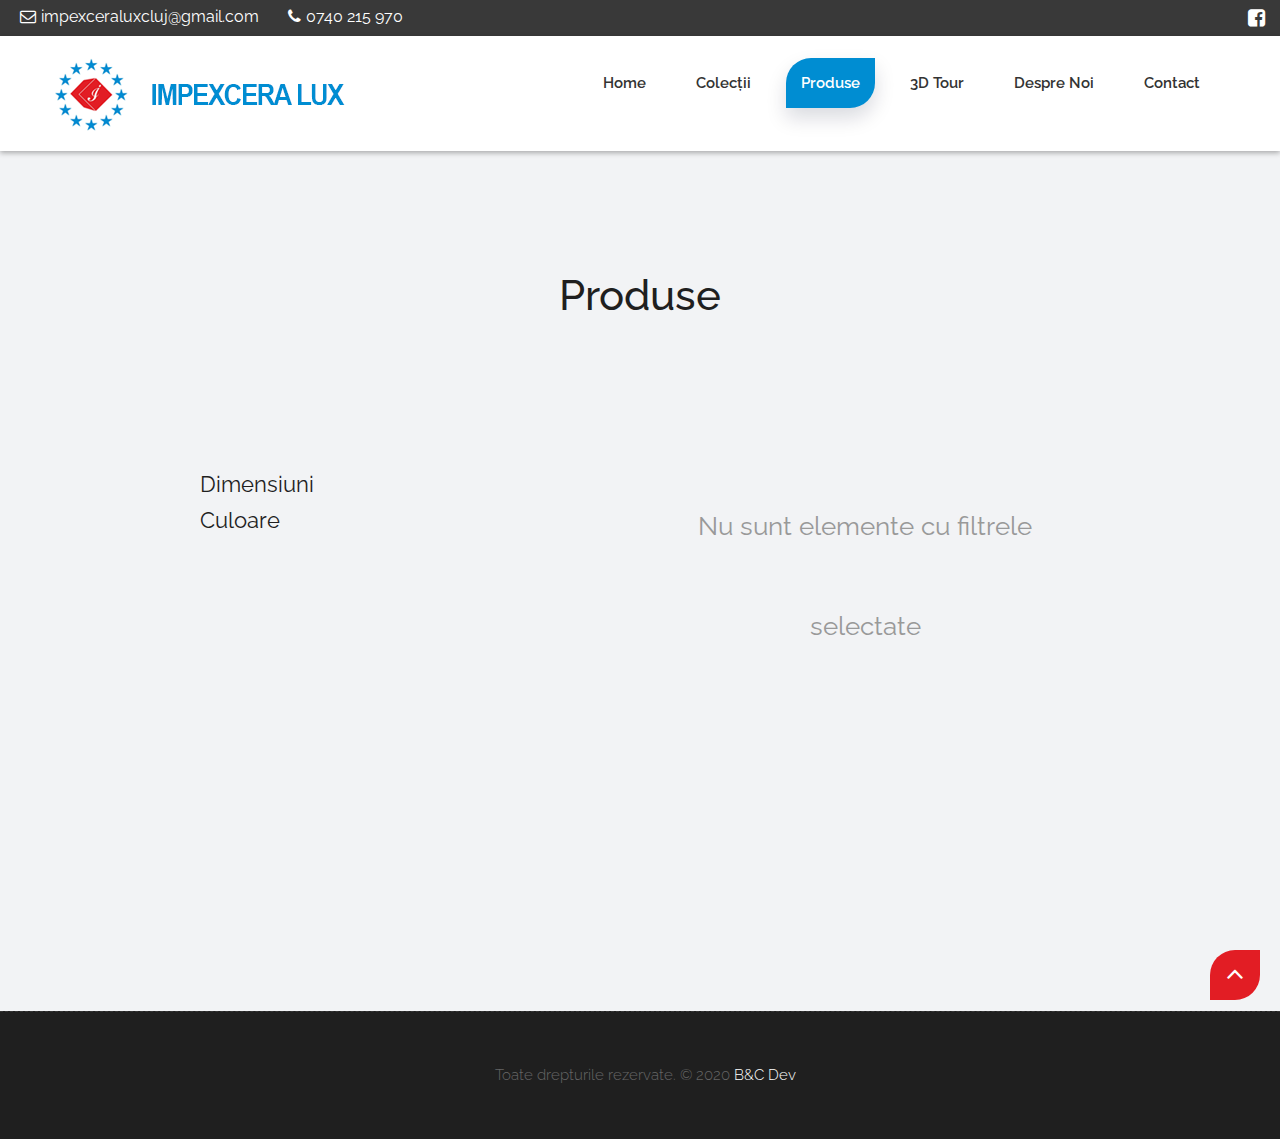
<file: elements.html>
<!DOCTYPE html>
<html lang="en">

    <meta charset="utf-8">
    <meta http-equiv="X-UA-Compatible" content="IE=edge">

    <!-- WIP please let this here-->
    <!--meta name="viewport" content="width=device-width, minimum-scale=1.0, maximum-scale=1.0, user-scalable=no"-->

    <!-- Site Metas -->
    <title>Impexcera Lux</title>
    <meta name="keywords" content="">
    <meta name="description" content="">
    <meta name="author" content="">
    <script src="js/portfolio.js"></script>
    <!-- Site Icons -->
    <link rel="shortcut icon" href="images/favicon_impexcera.ico" type="image/x-icon" />
    <link rel="apple-touch-icon" href="images/logos/favicon_impexcera.png">
    <link rel="stylesheet" href="css/bootstrap.min.css">
    <link rel="stylesheet" href="style.css">
    <link rel="stylesheet" href="css/responsive.css">
    <link rel="stylesheet" href="css/custom.css">

    <script src = "https://ajax.googleapis.com/ajax/libs/jquery/2.1.3/jquery.min.js"></script>
    <script src="scripts/Automators.js"></script>
    <script>
        window.dataLayer = window.dataLayer || [];
        function gtag(){
            dataLayer.push(arguments);}
            gtag('js', new Date());

            gtag('config', 'G-SK32BQB6KZ');
    </script>
</head>
<body>
    <!-- LOADER -->
    <div id="preloader1">
        <div class="loader1">
			<svg xmlns="http://www.w3.org/2000/svg" width="75" height="27" viewBox="0 0 75 27">
				<g fill-rule="evenodd">
					<polygon points="6.1 14.9 7.7 19.4 12.3 19.5 8.5 22.2 10 26.7 6.1 24 2.3 26.7 3.7 22.2 0 19.5 4.6 19.4"/>
					<polygon points="20.4 4.1 21.8 8.5 26.6 8.5 22.8 11.4 24.3 15.8 20.4 13.1 16.6 15.8 18 11.4 14.3 8.5 18.9 8.5"/>
					<polygon points="37.9 0 39.3 4.5 44 4.5 40.2 7.3 41.6 11.8 37.9 9 34 11.8 35.4 7.3 31.7 4.5 36.3 4.5"/>
					<polygon points="54.9 4.1 56.3 8.5 61 8.5 57.2 11.4 58.6 15.8 54.9 13.1 51 15.8 52.4 11.4 48.6 8.5 53.4 8.5"/>
					<polygon points="68.9 15.2 70.3 19.7 75 19.8 71.2 22.5 72.7 27 68.9 24.3 65 27 66.4 22.5 62.7 19.8 67.3 19.7"/>
				</g>
			</svg>
		</div>
    </div><!-- end loader -->
    <!-- END LOADER -->
	<div class="top-bar">
		<div class="container-fluid">
			<div class="row">
				<div class="col-md-6 col-sm-6">
					<div class="left-top">
						<div class="email-box">
							<a href="#"><i class="fa fa-envelope-o" aria-hidden="true"></i>impexceraluxcluj@gmail.com</a>
						</div>
						<div class="phone-box">
							<a href="tel:0740215970"><i class="fa fa-phone" aria-hidden="true"></i>0740 215 970</a>
						</div>
					</div>
				</div>
				<div class="col-md-6 col-sm-6">
					<div class="right-top">
						<div class="social-box">
							<ul>
								<li><a href="https://www.facebook.com/impexceraluxcluj"><i class="fa fa-facebook-square" aria-hidden="true"></i></a></li>
							<ul>
						</div>
					</div>
				</div>
			</div>
		</div>
	</div>
    <header class="header header_style_01">
        <nav class="megamenu navbar navbar-default">
            <div class="container-fluid">
                <div class="navbar-header">
                    <button type="button" class="navbar-toggle collapsed" data-toggle="collapse" data-target="#navbar" aria-expanded="false" aria-controls="navbar">
                        <span class="sr-only">Toggle navigation</span>
                        <span class="icon-bar"></span>
                        <span class="icon-bar"></span>
                        <span class="icon-bar"></span>
                    </button>
                    <a class="navbar-brand" href="index.html"><img src="images/logos/logo.png" alt="image"></a>
                </div>
                <div id="navbar" class="navbar-collapse collapse">
                    <ul class="nav navbar-nav navbar-right">
                        <li><a href="index.html">Home</a></li>
                        <li><a href="portfolio.html">Colecții</a></li>
                        <li><a href="elements.html" class="active" >Produse</a></li>
                        <li><a href="3D.html">3D Tour</a></li>
                        <li><a href="about-us.html">Despre noi</a></li>
                        <li><a href="contact.html">Contact</a></li>
                    </ul>
                </div>
            </div>
        </nav>
    </header>
    <style>
        div.gallery {
          margin: 5px;
          border: 3px solid #ffffff;
          float: left;
          width: 180px;
        }

        div.gallery:hover {
          border: 3px solid #e21d24;
        }

        div.gallery img {
          width: 174px;
          height: 180px;
        }

        div.descr {
          height:53px ;
          text-align: center;
          background-color:#008dd2;
          color:#f1f3f5;
          font-size:medium;
        }

        div.boxing {
            position: relative;
            left: 500px;
            height: 100%;
            width: 50.1%;
            margin: 5px;
            float: left;
            background-color: rgb(255, 255, 255);
        }

        div.pagination1 {
            position: relative;
            text-align: center;
        }

        div.pagination1 a {
            color: black;
            padding: 8px 16px;
            left: 500px;
            text-decoration: none;
            transition: background-color .3s;

        }

        div.pagination1 a.active {
            background-color: #008dd2;
            color: #ffffff;

        }

        div.pagination1 a:hover:not(.active) {
            cursor: pointer;
            color: rgba(255, 255, 255);
            background: #e21d24;
        }
    </style>

    <div id="portfolio" class="section wb" style="background-color:#f2f3f5;">
        <div class="container">
            <div class="section-title text-center">
                <h3>Produse</h3>
                <hr class = 'invis'>
            </div>
        </div>
        <div class="row">
            <div class="col-md-12">
                <div id="da-thumbs" class="da-thumbs portfolio" >
                </div>
            </div>
        </div>
        <hr class = 'invis'>
        <div id = 'pagi' class="pagination1">
            <!--a id = start_pag>&laquo;</a-->
        </div>
        <hr class="invis">
        <div id = 'checkboxes' style='position: absolute; left: 200px; overflow: auto; height: 70%; width: 10%;'>
        </div>
        <div id = 'elements' class="boxing" style="background-color:#f2f3f5;">
        </div>
    </div>


    <div class="copyrights" id = 'arca'>
        <div class="container">
            <div class="footer-distributed">
                <div class="footer-left">
                    <p class="footer-company-name">Toate drepturile rezervate. &copy; 2020 <a href="#">B&C Dev</a></p>
                </div>
            </div>
        </div>
    </div>

    <a href="#" id="scroll-to-top" class="dmtop global-radius"><i class="fa fa-angle-up"></i></a>

    <!-- ALL JS FILES -->
    <script src="js/all.js"></script>
    <!-- ALL PLUGINS -->
    <script src="js/custom.js"></script>
    <script src="js/portfolio.js"></script>
    <script src="js/hoverdir.js"></script>
    <script src='scripts/Utils.js'></script>
    <script src='scripts/Elements.js'></script>
</body>
</html>
</file>
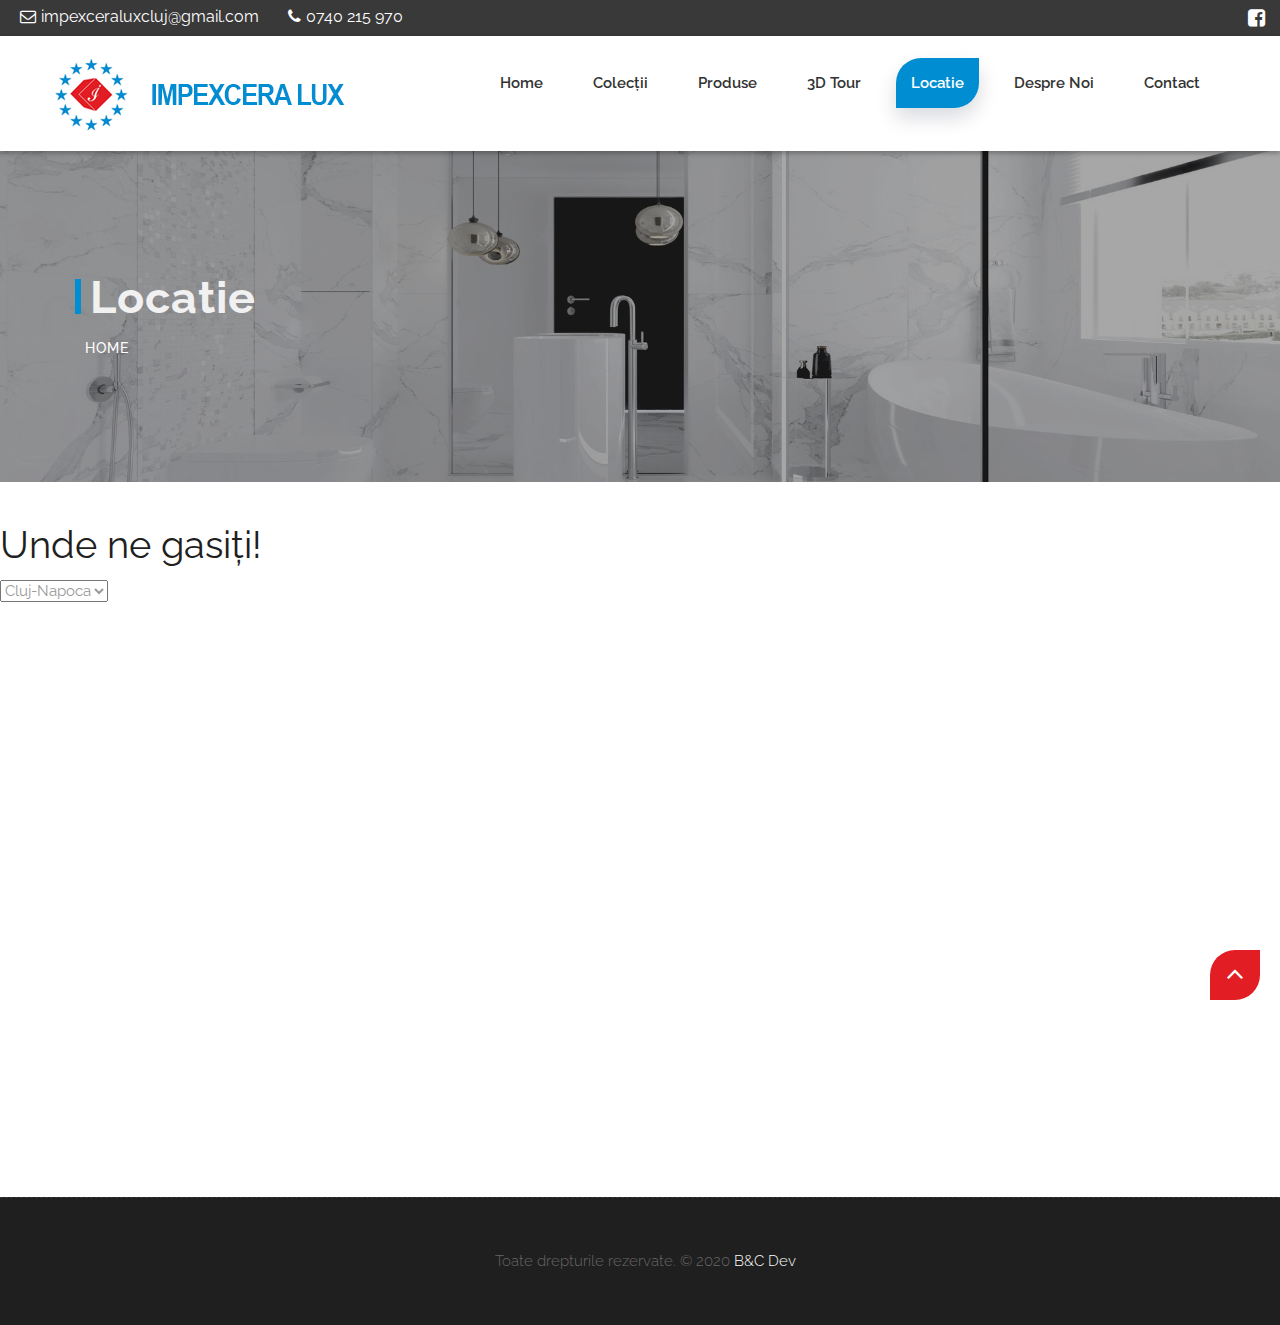
<file: locatie.html>
<!DOCTYPE html>
<html lang="en">

    <!-- Basic -->
    <meta charset="utf-8">
    <meta http-equiv="X-UA-Compatible" content="IE=edge">

    <!-- Mobile Metas -->
    <meta name="viewport" content="width=device-width, minimum-scale=1.0, maximum-scale=1.0, user-scalable=no">

    <title>Impexcera Lux</title>
    <meta name="keywords" content="">
    <meta name="description" content="">
    <meta name="author" content="">

    <!-- Site Icons -->
    <link rel="shortcut icon" href="images/favicon_impexcera.ico" type="image/x-icon" />
    <link rel="apple-touch-icon" href="images/logos/favicon_impexcera.png">


    <!-- Bootstrap CSS -->
    <link rel="stylesheet" href="css/bootstrap.min.css">
    <!-- Site CSS -->
    <link rel="stylesheet" href="style.css">
    <!-- Responsive CSS -->
    <link rel="stylesheet" href="css/responsive.css">
    <!-- Custom CSS -->
    <link rel="stylesheet" href="css/custom.css">

    <!-- Modernizer for Portfolio -->
    <script src="js/modernizer.js"></script>
    <style>
        div.map-pointer-test {
            position: relative;
            width: 265px;
        }
    </style>

    <!--[if lt IE 9]>
      <script src="https://oss.maxcdn.com/libs/html5shiv/3.7.0/html5shiv.js"></script>
      <script src="https://oss.maxcdn.com/libs/respond.js/1.4.2/respond.min.js"></script>
    <![endif]-->
    <script>
        window.dataLayer = window.dataLayer || [];
        function gtag(){
            dataLayer.push(arguments);}
            gtag('js', new Date());

            gtag('config', 'G-SK32BQB6KZ');
    </script>

</head>
<body>

	<div class="top-bar">
		<div class="container-fluid">
			<div class="row">
				<div class="col-md-6 col-sm-6">
					<div class="left-top">
						<div class="email-box">
							<a href="#"><i class="fa fa-envelope-o" aria-hidden="true"></i>impexceraluxcluj@gmail.com</a>
						</div>
						<div class="phone-box">
							<a href="tel:0740215970"><i class="fa fa-phone" aria-hidden="true"></i>0740 215 970</a>
						</div>
					</div>
				</div>
				<div class="col-md-6 col-sm-6">
					<div class="right-top">
						<div class="social-box">
							<ul>
								<li><a href="https://www.facebook.com/impexceraluxcluj"><i class="fa fa-facebook-square" aria-hidden="true"></i></a></li>
							<ul>
						</div>
					</div>
				</div>
			</div>
		</div>
	</div>
    <header class="header header_style_01">
        <nav class="megamenu navbar navbar-default">
            <div class="container-fluid">
                <div class="navbar-header">
                    <button type="button" class="navbar-toggle collapsed" data-toggle="collapse" data-target="#navbar" aria-expanded="false" aria-controls="navbar">
                        <span class="sr-only">Toggle navigation</span>
                        <span class="icon-bar"></span>
                        <span class="icon-bar"></span>
                        <span class="icon-bar"></span>
                    </button>
                    <a class="navbar-brand" href="index.html"><img src="images/logos/logo.png" alt="image"></a>
                </div>
                <div id="navbar" class="navbar-collapse collapse">
                    <ul class="nav navbar-nav navbar-right">
                        <li><a href="index.html">Home</a></li>
                        <li><a href="portfolio.html">Colecții</a></li>
                        <li><a href="elements.html">Produse</a></li>
                        <li><a href="3D.html">3D Tour</a></li>
                        <li><a href="locatie.html" class="active">Locatie</a></li>
                        <li><a href="about-us.html">Despre noi</a></li>
                        <li><a href="contact.html">Contact</a></li>
                    </ul>
                </div>
            </div>
        </nav>
    </header>


   	<div class="banner-area banner-bg-1">
		<div class="container">
			<div class="row">
				<div class="col-md-12">
					<div class="banner">
						<h2>Locatie</h2>
						<ul class="page-title-link">
							<li><a href="index.html">Home</a></li>
						</ul>
					</div>
				</div>
			</div>
		</div>
  </div>
  <hr class="invis">
  <div id = 'crtre' class = 'map-pointer-test' >
    <h3 style = 'font-size: 2.5em;'>Unde ne gasiți!</h3>
  </div>
  <select style = 'position: relative' id="selected" onchange="return selectLocality()">
    <option value="Cluj" selected="selected">Cluj-Napoca</option>
    <option value="Bucuresti">București</option>
    <option value="Sibiu">Cristești</option>
  </select>
  <div id='frm'>
  </div>
  <hr class="invis">
  <div id = 'maps'>
  </div>
 <hr class="invis">
  <div class="copyrights">
    <div class="container">
        <div class="footer-distributed">
            <div class="footer-left">
                <p class="footer-company-name">Toate drepturile rezervate. &copy; 2020 <a href="#">B&C Dev</a></p>
            </div>
        </div>
    </div><!-- end container -->
  </div><!-- end copyrights -->

    <a href="#" id="scroll-to-top" class="dmtop global-radius"><i class="fa fa-angle-up"></i></a>

    <!-- ALL JS FILES -->
    <script src="js/all.js"></script>
    <script src="scripts/Utils.js"></script>
    <script src="scripts/Location.js"></script>
    <!-- ALL PLUGINS -->

</body>
</html>
</file>
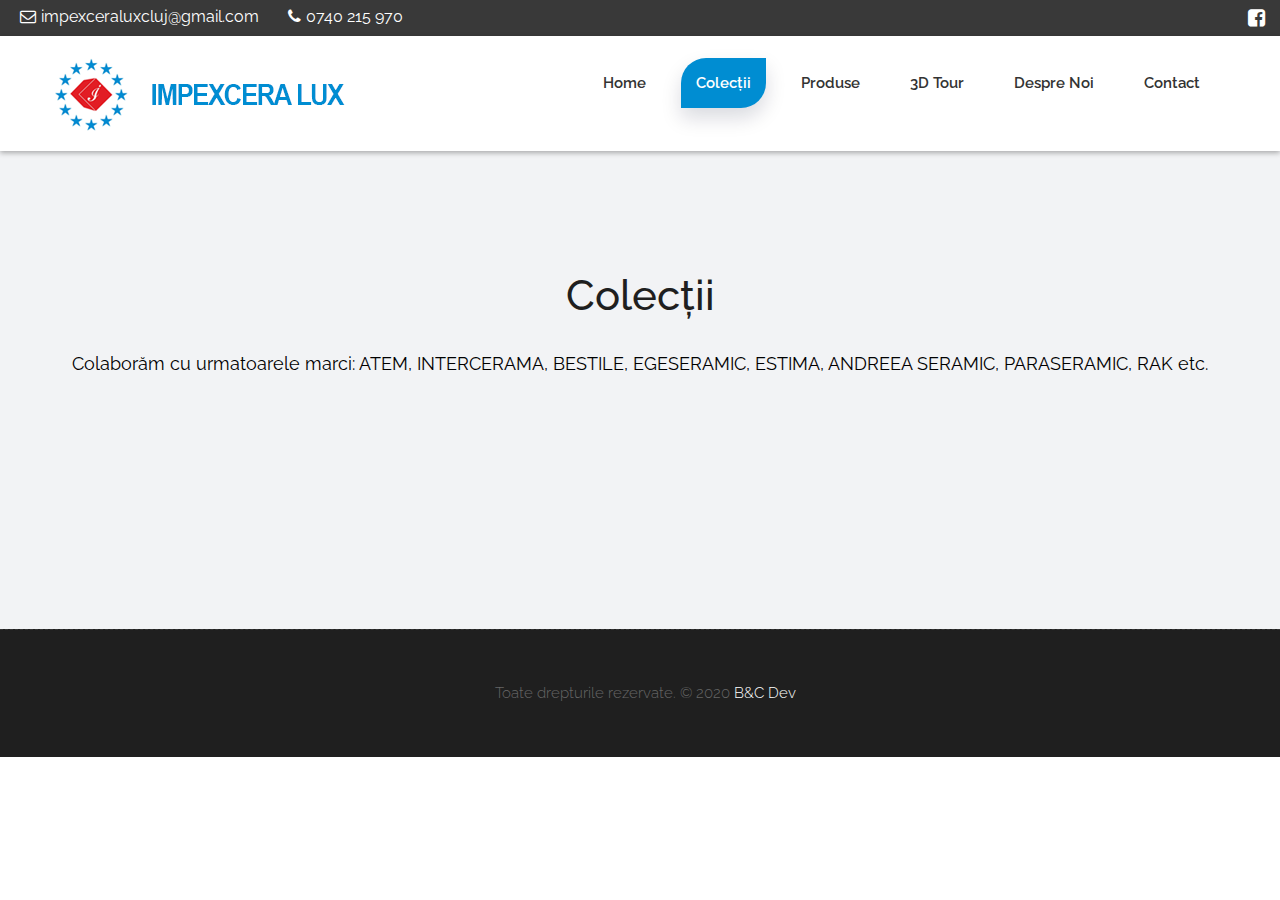
<file: portfolio.html>
<!DOCTYPE html>
<html lang="en">

    <meta charset="utf-8">
    <meta http-equiv="X-UA-Compatible" content="IE=edge">

    <meta name="viewport" content="width=device-width, minimum-scale=1.0, maximum-scale=1.0, user-scalable=no">

    <!-- Site Metas -->
    <title>Colectii gresie faianta - impexceralux.ro</title>
    <meta name="keywords" content="">
    <meta name="description" content="De mai bine de 15 ani, compania ImpexceraLUX oferă o gama largă de plăci pe teritoriul Romaniei. Suntem distribuitorul oficial al următoarelor mărci: ATEM, INTERCERAMA, BESTILE, EGESERAMIC, ESTIMA, Andreea Seramic, Peraseramic">
    <meta name="author" content="">
    <script src="js/portfolio.js"></script>

    <!-- Site Icons -->
    <link rel="shortcut icon" href="images/favicon_impexcera.ico" type="image/x-icon" />
    <link rel="apple-touch-icon" href="images/logos/favicon_impexcera.png">

    <link rel="stylesheet" href="css/bootstrap.min.css">
    <link rel="stylesheet" href="style.css">
    <link rel="stylesheet" href="css/responsive.css">
    <link rel="stylesheet" href="css/custom.css">

    <script src = "https://ajax.googleapis.com/ajax/libs/jquery/2.1.3/jquery.min.js"></script>
    <script src="js/modernizer.js"></script>
    <style>
        .pagination1 {
            display: inline-block;
        }

        .pagination1 a {
            color: black;
            padding: 8px 16px;
            left: 500px;
            text-decoration: none;
            transition: background-color .3s;
        }

        .pagination1 a.active {
            background-color: #008dd2;
            color: #ffffff;
        }

        .pagination1 a:hover:not(.active) {
            cursor: pointer;
            color: rgba(255, 255, 255);
            background: #e21d24;
        }

    </style>
    <script>
        window.dataLayer = window.dataLayer || [];
        function gtag(){
            dataLayer.push(arguments);}
            gtag('js', new Date());

            gtag('config', 'G-SK32BQB6KZ');
    </script>

</head>
<body>
    <div id="preloader1">
        <div class="loader1">
			<svg xmlns="http://www.w3.org/2000/svg" width="75" height="27" viewBox="0 0 75 27">
				<g fill-rule="evenodd">
					<polygon points="6.1 14.9 7.7 19.4 12.3 19.5 8.5 22.2 10 26.7 6.1 24 2.3 26.7 3.7 22.2 0 19.5 4.6 19.4"/>
					<polygon points="20.4 4.1 21.8 8.5 26.6 8.5 22.8 11.4 24.3 15.8 20.4 13.1 16.6 15.8 18 11.4 14.3 8.5 18.9 8.5"/>
					<polygon points="37.9 0 39.3 4.5 44 4.5 40.2 7.3 41.6 11.8 37.9 9 34 11.8 35.4 7.3 31.7 4.5 36.3 4.5"/>
					<polygon points="54.9 4.1 56.3 8.5 61 8.5 57.2 11.4 58.6 15.8 54.9 13.1 51 15.8 52.4 11.4 48.6 8.5 53.4 8.5"/>
					<polygon points="68.9 15.2 70.3 19.7 75 19.8 71.2 22.5 72.7 27 68.9 24.3 65 27 66.4 22.5 62.7 19.8 67.3 19.7"/>
				</g>
			</svg>
		</div>
    </div>
	<div class="top-bar">
		<div class="container-fluid">
			<div class="row">
				<div class="col-md-6 col-sm-6">
					<div class="left-top">
						<div class="email-box">
							<a href="#"><i class="fa fa-envelope-o" aria-hidden="true"></i>impexceraluxcluj@gmail.com</a>
						</div>
						<div class="phone-box">
							<a href="tel:0740215970"><i class="fa fa-phone" aria-hidden="true"></i>0740 215 970</a>
						</div>
					</div>
				</div>
				<div class="col-md-6 col-sm-6">
					<div class="right-top">
						<div class="social-box">
							<ul>
								<li><a href="https://www.facebook.com/impexceraluxcluj"><i class="fa fa-facebook-square" aria-hidden="true"></i></a></li>
							<ul>
						</div>
					</div>
				</div>
			</div>
		</div>
	</div>
    <header class="header header_style_01">
        <nav class="megamenu navbar navbar-default">
            <div class="container-fluid">
                <div class="navbar-header">
                    <button type="button" class="navbar-toggle collapsed" data-toggle="collapse" data-target="#navbar" aria-expanded="false" aria-controls="navbar">
                        <span class="sr-only">Toggle navigation</span>
                        <span class="icon-bar"></span>
                        <span class="icon-bar"></span>
                        <span class="icon-bar"></span>
                    </button>
                    <a class="navbar-brand" href="index.html"><img src="images/logos/logo.png" alt="image"></a>
                </div>
                <div id="navbar" class="navbar-collapse collapse">
                    <ul class="nav navbar-nav navbar-right">
                        <li><a href="index.html">Home</a></li>
                        <li><a class="active" href="portfolio.html">Colecții</a></li>
                        <li><a href="elements.html">Produse</a></li>
                        <li><a href="3D.html">3D Tour</a></li>
                        <li><a href="about-us.html">Despre noi</a></li>
                        <li><a href="contact.html">Contact</a></li>
                    </ul>
                </div>
            </div>
        </nav>
    </header>

    <div id="portfolio" class="section wb" style="background-color:#f2f3f5;">
        <div class="container">
            <div class="section-title text-center">
                <h3>Colecții</h3>
                <p class="lead" style="color:black;">Colaborăm cu urmatoarele marci: ATEM, INTERCERAMA, BESTILE, EGESERAMIC, ESTIMA, ANDREEA SERAMIC, PARASERAMIC, RAK etc.</p>
            </div>
        </div>
        <div id = 'container' class="container-fluid">
            <div class="row">
                <div class="col-md-12">
                    <nav class="portfolio-filter text-center">
                        <ul id = 'cateories'></ul>
                    </nav>
                </div>
            </div>
            <hr class="invis">
            <div id = 'pagi' class="pagination1">
            </div>
            <div id="da-thumbs" class="da-thumbs portfolio">
            </div>
        </div>
    </div>
    <script src="js/all.js" defer></script>
    <script src='scripts/Utils.js' defer></script>
    <script src='scripts/PorfolioPopulate.js' defer></script>

    <div style = 'position: relative;' class="copyrights" id = 'cpyr'>
        <div class="container">
            <div class="footer-distributed">
                <div class="footer-left">
                    <p class="footer-company-name">Toate drepturile rezervate. &copy; 2020 <a href="#">B&C Dev</a></p>
                </div>
            </div>
        </div>
    </div>

    <a href="#" id="scroll-to-top" class="dmtop global-radius"><i class="fa fa-angle-up"></i></a>
</body>
</html>
</file>
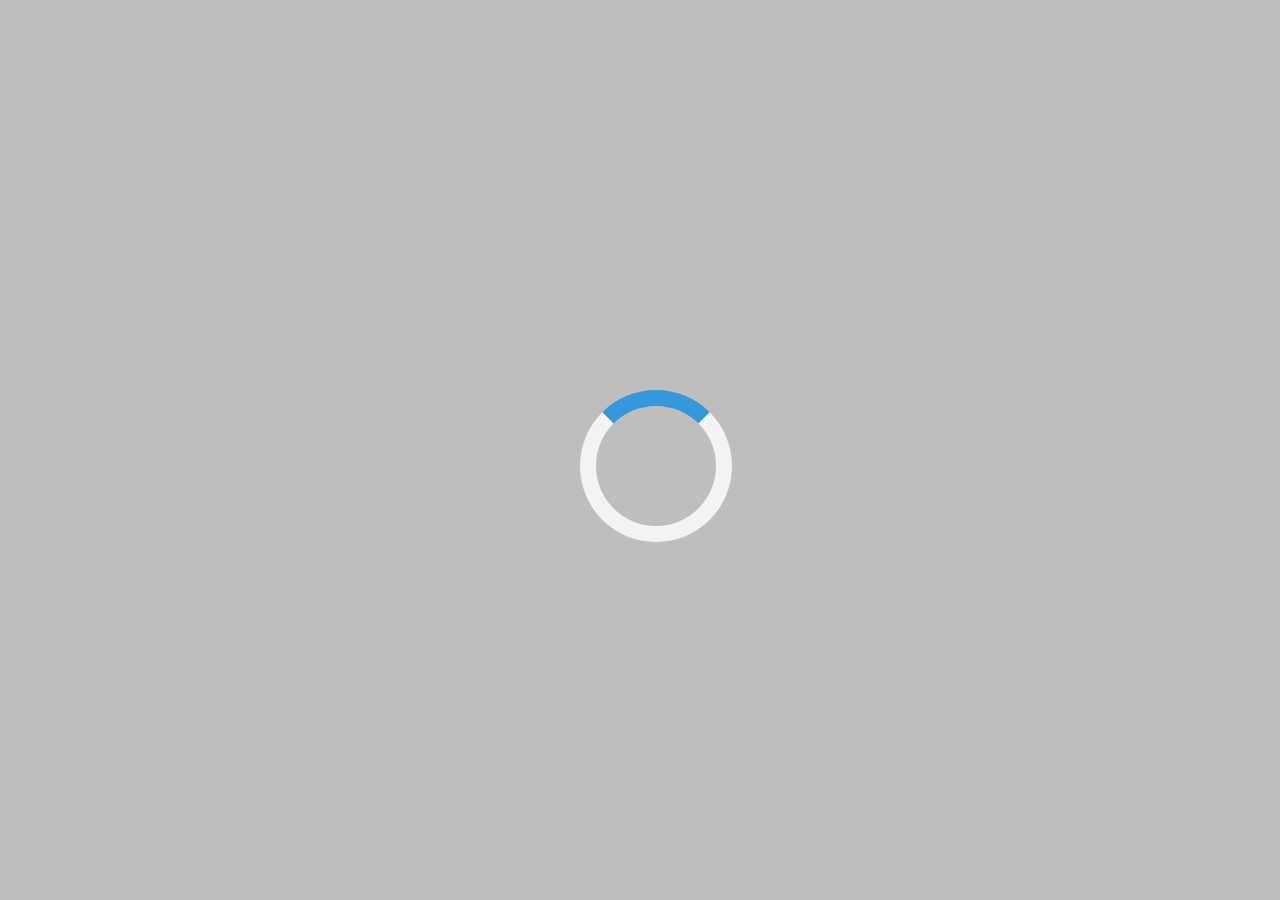
<file: roundingButton.html>
<!DOCTYPE html>
<html>
<head>
<meta name="viewport" content="width=device-width, initial-scale=1">
<script src = "https://ajax.googleapis.com/ajax/libs/jquery/2.1.3/jquery.min.js"></script>
<style>
.loader {
  border: 16px solid #f3f3f3;
  border-radius: 50%;
  border-top: 16px solid #3498db;
  width: 120px;
  height: 120px;
  -webkit-animation: spin 2s linear infinite; /* Safari */
  animation: spin 2s linear infinite;
}

/* Safari */
@-webkit-keyframes spin {
  0% { -webkit-transform: rotate(0deg); }
  100% { -webkit-transform: rotate(360deg); }
}

@keyframes spin {
  0% { transform: rotate(0deg); }
  100% { transform: rotate(360deg); }
}
</style>
</head>
<body style="background-color:rgb(190, 190, 190);">
<div style = "position: absolute;" class="loader"></div>
<script>
  $('.loader').each(function() {
    let h = window.innerHeight;
    let w = window.innerWidth;
    $(this).css({top: h / 2 - $(this).height() / 2, left: w / 2 - $(this).width() / 2})
  });
</script>
</body>
</html>
</file>
<file: style.css>
/*------------------------------------------------------------------
    Version: 1.0
-------------------------------------------------------------------*/


/*------------------------------------------------------------------
    [Table of contents]

    1. IMPORT FONTS
    2. IMPORT FILES
    3. SKELETON
    4. WP CORE
    5. HEADER
    6. SECTIONS
    7. SECTIONS
    8. PORTFOLIO
    9. TESTIMONIALS
    10. PRICING TABLES
    11. ICON BOXES
    12. MESSAGE BOXES
    13. FEATURES
    14. CONTACT
    15. FOOTER
    16. MISC
    17. BUTTONS
-------------------------------------------------------------------*/


/*------------------------------------------------------------------
    IMPORT FONTS
-------------------------------------------------------------------*/

@import url('https://fonts.googleapis.com/css?family=Raleway:100,200,300,400,500,600,700,900');

/*------------------------------------------------------------------
    IMPORT FILES
-------------------------------------------------------------------*/

@import url(css/animate.css);
@import url(css/flaticon.css);
@import url(css/icomoon.css);
@import url(css/prettyPhoto.css);
@import url(css/owl.carousel.css);
@import url(css/font-awesome.min.css);

/*------------------------------------------------------------------
    SKELETON
-------------------------------------------------------------------*/

body {
    color: #999;
    font-size: 15px;
    font-family: 'Raleway', sans-serif;
    line-height: 1.80857;
}

body.demos .section {
    background: url(images/bg.png) repeat top center #f2f3f5;
}

body.demos .section-title img {
    max-width: 280px;
    display: block;
    margin: 10px auto;
}

body.demos .service-widget h3 {
    border-bottom: 1px solid #ededed;
    font-size: 18px;
    padding: 20px 0;
    background-color: #ffffff;
}

body.demos .service-widget {
    margin: 0 0 30px;
    padding: 30px;
    background-color: #fff
}

body.demos .container-fluid {
    max-width: 1080px
}

a {
    color: #1f1f1f;
    text-decoration: none !important;
    outline: none !important;
    -webkit-transition: all .3s ease-in-out;
    -moz-transition: all .3s ease-in-out;
    -ms-transition: all .3s ease-in-out;
    -o-transition: all .3s ease-in-out;
    transition: all .3s ease-in-out;
}

h1,
h2,
h3,
h4,
h5,
h6 {
    letter-spacing: 0;
    font-weight: normal;
    position: relative;
    padding: 0 0 10px 0;
    font-weight: normal;
    line-height: 120% !important;
    color: #1f1f1f;
    margin: 0
}

h1 {
    font-size: 24px
}

h2 {
    font-size: 22px
}

h3 {
    font-size: 18px
}

h4 {
    font-size: 16px
}

h5 {
    font-size: 14px
}

h6 {
    font-size: 13px
}

h1 a,
h2 a,
h3 a,
h4 a,
h5 a,
h6 a {
    color: #212121;
    text-decoration: none!important;
    opacity: 1
}

h1 a:hover,
h2 a:hover,
h3 a:hover,
h4 a:hover,
h5 a:hover,
h6 a:hover {
    opacity: .8
}

a {
    color: #1f1f1f;
    text-decoration: none;
    outline: none;
}

a,
.btn {
    text-decoration: none !important;
    outline: none !important;
    -webkit-transition: all .3s ease-in-out;
    -moz-transition: all .3s ease-in-out;
    -ms-transition: all .3s ease-in-out;
    -o-transition: all .3s ease-in-out;
    transition: all .3s ease-in-out;
}

.btn-custom {
    margin-top: 20px;
    background-color: transparent !important;
    border: 2px solid #ddd;
    padding: 12px 40px;
    font-size: 16px;
}

.lead {
    font-size: 18px;
    line-height: 30px;
    color: #767676;
    margin: 0;
    padding: 0;
}

blockquote {
    margin: 20px 0 20px;
    padding: 30px;
}

ul, li, ol{
	margin: 0px;
	padding: 0px;
	list-style: none;
}

/*------------------------------------------------------------------
    WP CORE
-------------------------------------------------------------------*/

.first {
    clear: both
}

.last {
    margin-right: 0
}

.alignnone {
    margin: 5px 20px 20px 0;
}

.aligncenter,
div.aligncenter {
    display: block;
    margin: 5px auto 5px auto;
}

.alignright {
    float: right;
    margin: 10px 0 20px 20px;
}

.alignleft {
    float: left;
    margin: 10px 20px 20px 0;
}

a img.alignright {
    float: right;
    margin: 10px 0 20px 20px;
}

a img.alignnone {
    margin: 10px 20px 20px 0;
}

a img.alignleft {
    float: left;
    margin: 10px 20px 20px 0;
}

a img.aligncenter {
    display: block;
    margin-left: auto;
    margin-right: auto
}

.wp-caption {
    background: #fff;
    border: 1px solid #f0f0f0;
    max-width: 96%;
    /* Image does not overflow the content area */
    padding: 5px 3px 10px;
    text-align: center;
}

.wp-caption.alignnone {
    margin: 5px 20px 20px 0;
}

.wp-caption.alignleft {
    margin: 5px 20px 20px 0;
}

.wp-caption.alignright {
    margin: 5px 0 20px 20px;
}

.wp-caption img {
    border: 0 none;
    height: auto;
    margin: 0;
    max-width: 98.5%;
    padding: 0;
    width: auto;
}

.wp-caption p.wp-caption-text {
    font-size: 11px;
    line-height: 17px;
    margin: 0;
    padding: 0 4px 5px;
}


/* Text meant only for screen readers. */

.screen-reader-text {
    clip: rect(1px, 1px, 1px, 1px);
    position: absolute !important;
    height: 1px;
    width: 1px;
    overflow: hidden;
}

.screen-reader-text:focus {
    background-color: #f1f1f1;
    border-radius: 3px;
    box-shadow: 0 0 2px 2px rgba(0, 0, 0, 0.6);
    clip: auto !important;
    color: #21759b;
    display: block;
    font-size: 14px;
    font-size: 0.875rem;
    font-weight: bold;
    height: auto;
    left: 5px;
    line-height: normal;
    padding: 15px 23px 14px;
    text-decoration: none;
    top: 5px;
    width: auto;
    z-index: 100000;
    /* Above WP toolbar. */
}

/*------------------------------------------------------------------
    Top head
-------------------------------------------------------------------*/

.top-bar{
	background: #393939;
}
.left-top{
	padding: 3px 0px;
}
.email-box{
	display: inline-block;
	margin-right: 20px;
}
.email-box a{
	color: #ffffff;
	font-size: 16px;
}
.email-box a:hover{
	color: #008dd2;
}
.email-box a i{
	padding: 0px 5px;
}
.phone-box{
	display: inline-block;
}

.phone-box a{
	color: #ffffff;
	font-size: 16px;
}
.phone-box a:hover{
	color: #008dd2;
}
.phone-box a i{
	padding: 0px 5px;
}

.social-box{
	float: right;
}

.social-box ul li{
	display: inline-block;
	padding-left: 10px;
}

.social-box ul li a{
	color: #ffffff;
	font-size: 20px;
}
.social-box ul li a:hover{
	color: #008dd2;
}


/*------------------------------------------------------------------
    HEADER
-------------------------------------------------------------------*/

.megamenu .nav,
.megamenu .collapse,
.megamenu .dropup,
.megamenu .dropdown {
    position: static;
}

.megamenu .container-fluid {
    position: relative;
}

.megamenu .dropdown-menu {
    left: auto;
}

.megamenu .megamenu-content {
    padding: 20px 30px;
}

.megamenu .dropdown.megamenu-fw .dropdown-menu {
    left: 0;
    right: 0;
}

.megamenu .list-unstyled {
    min-width: 200px;
}

.header_style_01 {
    background-color: rgba(255, 255, 255);
    display: block;
    left: 0;
    padding: 20px 40px !important;
    position: relative;
    right: 0;
    top: 0;
    width: 100%;
	-webkit-box-shadow: 0px 2px 5px 0px rgba(0,0,0,0.30);
	-moz-box-shadow: 0px 2px 5px 0px rgba(0,0,0,0.30);
	box-shadow: 0px 2px 5px 0px rgba(0,0,0,0.30);
    z-index: 111;
}

.header_style_01 .navbar-default {
    background-color: transparent;
    border: 0;
	border-radius: 0px;
}

.header_style_01 .navbar,
.header_style_01 .navbar-nav,
.header_style_01 .navbar-default,
.header_style_01 .nav {
    margin-bottom: 0 !important;
}

.header_style_01 .navbar-brand {
    padding: 2px 15px 0 15px;
	height: auto;
}

.header_style_01 .navbar-default .navbar-nav > li > a {
    border-radius: 0;
    color: #ffffff;
    font-size: 15px;
    font-style: normal;
    font-weight: 600;
    text-transform: capitalize;
    background-color: transparent;
}

.header_style_01 .navbar-default .navbar-nav > li a {
	color: #333333;
	padding: 15px 15px;
}

.header_style_01 .navbar-default .navbar-nav > li a.active{
	color: #ffffff;
	box-shadow: 0 10px 20px 0 rgba(5, 16, 44, .15);
	border-radius: 25px 0px 25px 0px;
	background: #008dd2;
}

.header_style_01 .navbar-default .navbar-nav > li:hover a,
.header_style_01 .navbar-default .navbar-nav > li:focus a {
    color: #ffffff;
	box-shadow: 0 10px 20px 0 rgba(5, 16, 44, .15);
	border-radius: 25px 0px 25px 0px;
	background: #008dd2;
}

.header_style_01 .navbar-right > li {
    margin-top: 2px;
    -webkit-transition: all .3s ease-in-out;
    -moz-transition: all .3s ease-in-out;
    -ms-transition: all .3s ease-in-out;
    -o-transition: all .3s ease-in-out;
    transition: all .3s ease-in-out;
}

.header_style_01 .navbar-right > li > a {
    padding-bottom: 10px;
    padding-top: 10px;
}

li.social-links {
    margin: 0 8px;
}

li.social-links a {
    padding: 13px 0 !important;
}

.navbar-nav li {
    position: relative;
	margin: 0px 10px;
}

.navbar-nav span {
    font-size: 24px;
    position: absolute;
    right: 2px;
    top: 13px;
}

/*------------------------------------------------------------------
    Banner Slider
-------------------------------------------------------------------*/

.slider-bg-one {
    background-image: url("uploads/slider_01.jpg");
    background-position: center center;
    background-repeat: no-repeat;
    background-size: cover;
}

.slider-bg-two {
    background-image: url("uploads/slider_02.jpg");
    background-position: center center;
    background-repeat: no-repeat;
    background-size: cover;
}

.slider-bg-three {
    background-image: url("uploads/slider_03.jpg");
    background-position: center center;
    background-repeat: no-repeat;
    background-size: cover;
}

.slider-content-area {
    height: 100vh;
    position: relative;
}

.home-one-slider-otem .slider-content-area {
    height: 650px;
    position: relative;
}

.slide-text {
    position: absolute;
    top: 50%;
    transform: translateY(-50%);
    width: 100%;
    z-index: 1;
}

.slide-text h1 {
    color: #fff;
    font-size: 70px;
    font-weight: 700;
    text-transform: capitalize;
	text-shadow: 0px 4px 3px rgba(0,0,0,0.4),
             0px 8px 13px rgba(0,0,0,0.1),
             0px 18px 23px rgba(0,0,0,0.1);
}

.slide-text h1 span{
	color: #008dd2;
}

.slide-text h2 {
    color: #fff;
    font-size: 22px;
    letter-spacing: 1px;
    margin-bottom: 20px;
	text-shadow: 0px 4px 3px rgba(0,0,0,0.4),
             0px 8px 13px rgba(0,0,0,0.1),
             0px 18px 23px rgba(0,0,0,0.1);
}


.slider-wrapper .owl-nav .owl-prev, .slider-wrapper .owl-nav .owl-next {
    background: #e21d24;
    height: 60px;
    top: 50%;
    transform: translateY(-50%);
    transition: all 0s ease-in-out 0s; /* am schimbat tranzitia ca sa nu se vada rosu|negru|albastru la buton */
    width: 60px;
	border-radius: 25px 0px 25px 0px;
}

.slider-wrapper .owl-nav .owl-prev:hover, .slider-wrapper .owl-nav .owl-next:hover {
	background: #008dd2;
}

.slider-wrapper .owl-nav .owl-prev {
    margin-left: 0%;
	left: 0px;
	position: absolute;
}

.slider-wrapper .owl-nav .owl-prev i{
	position: absolute;
	left: 0px;
	right: 0;
	width: auto;
	height: auto;
	background: none;
	color: #ffffff;
}

.slider-wrapper .owl-nav .owl-next {
    margin-right: 0%;
    right: 0;
	position: absolute;
}

.slider-wrapper .owl-nav .owl-next i{
	position: absolute;
	right: 0;
	left: 0px;
	width: auto;
	height: auto;
	background: none;
	color: #ffffff;
}

.home-one-slider-otem::before{
	content: "";
	position: absolute;
	background: rgba(0,0,0, 0.3);/* aici e nebunia aia de transparency*/
	width: 100%;
	height: 100%;
	top: 0%;
	left: 100%;
	z-index: 1
}


/*------------------------------------------------------------------
    SECTIONS
-------------------------------------------------------------------*/

.parallax {
    background-attachment: fixed;
    background-size: cover;
    height: 100%;
    padding: 120px 0;
    position: relative;
    width: 100%;
}

.parallax.parallax-off {
    background-attachment: scroll !important;
    display: block;
    height: 100%;
    min-height: 100%;
    overflow: hidden;
    position: relative;
    background-position: center center;
    vertical-align: sub;
    width: 100%;
    z-index: 2;
}

.no-scroll-xy {
    overflow: hidden !important;
    -webkit-transition: all .4s ease-in-out;
    -moz-transition: all .4s ease-in-out;
    -ms-transition: all .4s ease-in-out;
    -o-transition: all .4s ease-in-out;
    transition: all .4s ease-in-out;
}

.section {
    display: block;
    position: relative;
    overflow: hidden;
    padding: 120px 0;
}

.noover {
    overflow: visible;
}

.noover .btn-dark {
    border: 0 !important;
}

.nopad {
    padding: 0;
}

.nopadtop {
    padding-top: 0;
}

.section.wb {
    background-color: #ffffff;
}

.section.lb {
    background-color: #f2f3f5;
}

.section.db {
    background-color: #1f1f1f;
}

.section.color1 {
    background-color: #448AFF;
}

.first-section {
    display: block;
    position: relative;
    overflow: hidden;
    padding: 16em 0 13em;
}

.first-section h2 {
    color: #ffffff;
    font-size: 68px;
    font-weight: 300;
    text-transform: capitalize;
    display: block;
    margin: 0;
    padding: 0 0 30px;
    position: relative;
}

.first-section .lead {
    font-size: 21px;
    font-weight: 300;
    padding: 0 0 40px;
    margin: 0;
    line-height: inherit;
    color: #ffffff;
}

.macbookright {
    width: 980px;
    position: absolute;
    right: -15%;
    bottom: -6%;
}

.section-title {
    display: block;
    position: relative;
    margin-bottom: 60px;
}

.section-title p {
    color: #999;
    font-weight: 400;
    font-size: 18px;
    line-height: 33px;
    margin: 0;
}

.section-title h3 {
    font-size: 42px;
    font-weight: 500;
    line-height: 62px;
    margin: 0 0 25px;
    padding: 0;
    text-transform: none;
}

.section.colorsection p,
.section.colorsection h3,
.section.db h3 {
    color: #ffffff;
}

.service-widget{
	background: #ffffff;
}

.section.lb .service-dit h3{
	padding: 12px 0px;
}
.service-dit{
	padding: 20px 15px;
}


/*------------------------------------------------------------------
    PORTFOLIO
-------------------------------------------------------------------*/

.item-h2,
.item-h1 {
    height: 100% !important;
    height: auto !important;
}

.isotope-item {
    z-index: 2;
    padding: 0;
}

.isotope-hidden.isotope-item {
    pointer-events: none;
    z-index: 1;
}

.isotope,
.isotope .isotope-item {
    /* change duration value to whatever you like */
    -webkit-transition-duration: 0.8s;
    -moz-transition-duration: 0.8s;
    transition-duration: 0.8s;
}

.isotope {
    -webkit-transition-property: height, width;
    -moz-transition-property: height, width;
    transition-property: height, width;
}

.isotope .isotope-item {
    -webkit-transition-property: -webkit-transform, opacity;
    -moz-transition-property: -moz-transform, opacity;
    transition-property: transform, opacity;
}

.portfolio-filter ul {
    padding: 0;
    z-index: 2;
    display: block;
    position: relative;
    margin: 0;
}

.portfolio-filter ul li {
    border-radius: 0;
    display: inline-block;
    margin: 0 5px 0 0;
    text-decoration: none;
    text-transform: uppercase;
    vertical-align: middle;
}

.portfolio-filter ul li:last-child:after {
    content: "";
}

.portfolio-filter ul li .btn-dark {
    box-shadow: none;
    background-color: transparent;
    border: 2px solid #008dd2 !important;
    color: #e21d24;
    font-weight: 500;
    font-size: 14px;
    padding: 15px 35px;
}

.da-thumbs {
    list-style: none;
    position: relative;
    padding: 0;
}

.da-thumbs .pitem {
    margin: 0;
    padding: 15px;
    position: relative;
}

.da-thumbs .pitem a,
.da-thumbs .pitem a img {
    display: block;
    position: relative;
}

.da-thumbs .pitem a {
    overflow: hidden;
}

.da-thumbs .pitem a div {
    position: absolute;
    background-color: rgba(0, 0, 0, 0.8);
    width: 100%;
    height: 100%;
}

.da-thumbs .pitem a div h3 {
    display: block;
    color: #ffffff;
    font-size: 20px;
    padding: 30px 15px;
    text-transform: capitalize;
    font-weight: normal;
}

.da-thumbs .pitem a div h3 small {
    display: block;
    color: #ffffff;
    margin-top: 5px;
    font-size: 13px;
    font-weight: 300;
}

.da-thumbs .pitem a div i {
    background-color: #008dd2;
    position: absolute;
    color: #ffffff !important;
    bottom: 0;
    font-size: 15px;
    z-index: 12;
    right: 0;
    width: 50px;
    height: 50px;
    line-height: 50px;
    text-align: center;
	border-radius: 25px 0px 0px 0px;
}


/*------------------------------------------------------------------
    TESTIMONIALS
-------------------------------------------------------------------*/

.logos img {
    margin: auto;
    display: block;
    text-align: center;
    width: 100%;
    opacity: 0.3;
}

.logos img:hover {
    opacity: 0.5;
}

.desc h3 i {
    color: #008dd2;
    font-size: 37px;
    vertical-align: middle;
    margin-right: 12px;
}

.desc {
    padding: 30px;
    position: relative;
    background: #393939;
    border: 1px solid #393939;
	-webkit-border-radius: 25px 0px 25px 0px;
	-moz-border-radius: 25px 0px 25px 0px;
	border-radius: 25px 0px 25px 0px;
}

.testi-meta {
    display: block;
    margin-top: 20px;
}

.testimonial h4 {
    font-size: 18px;
    color: #ffffff;
    padding: 13px 0 0;
}

.testimonial img {
    max-width: 55px;
}

.testimonial small {
    margin-top: 7px;
    font-size: 16px;
    display: block;
}

.testimonial {
    background-color: transparent;
}

.testimonial h3 {
    padding: 0 0 10px;
    font-size: 20px;
    font-weight: 600;
}

.testimonial small,
.testimonial .lead {
    background-color: transparent;
    color: #aaa;
    display: block;
    font-size: 16px;
    font-style: italic;
    line-height: 30px;
    margin: 0;
    padding: 0;
    position: relative;
}

.testimonial p:after {
    display: none;
}


/*------------------------------------------------------------------
    PRICING TABLES
-------------------------------------------------------------------*/

.pricing-table {
    margin: 50px 0 0 0;
    background: #fff;
    box-shadow: 0 5px 14px rgba(0, 0, 0, 0.1);
}

.pricing-table i {
    width: 30px;
    color: #c2c2c2;
    display: inline-block;
    margin-right: 10px;
    padding-right: 5px;
    border-right: 1px solid #ececec;
}

.pricing-table .btn-dark {
    padding: 10px 24px;
    font-size: 15px;
}

.pricing-table strong {
    font-weight: 600;
    margin-right: 6px;
    color: #1f1f1f;
}

.pricing-table-header {
    padding: 30px 0 25px 0;
    background: #ffffff;
}

.pricing-table-header h2 {
    font-size: 31px;
    margin: 0;
    padding: 0;
    font-weight: 300;
}

.pricing-table-header h3 {
    font-size: 15px;
    font-weight: 600;
    color: #aaaaaa;
    margin-top: 10px;
    text-transform: uppercase;
}

.pricing-table-space {
    height: 10px;
}

.pricing-table-text {
    margin: 15px 30px 0 30px;
    padding: 0 10px 15px 10px;
    border-bottom: 1px solid #ececec;
    font-weight: 300;
    line-height: 30px;
    color: #c2c2c2;
    font-size: 16px;
}

.pricing-table-text p {
    font-weight: 400;
}

.pricing-table-features {
    margin: 15px 30px 0 30px;
    padding: 0 10px 15px 30px;
    border-bottom: 1px solid #ececec;
    text-align: left;
    line-height: 30px;
    font-size: 16px;
    color: #c2c2c2;
}

.pricing-table-highlighted h3,
.pricing-table-highlighted h2 {
    color: #ffffff !important;
}

.pricing-table-sign-up {
    margin-top: 25px;
    padding-bottom: 30px;
}


/* Highlighted table */

.pricing-table-highlighted {
    margin-top: 0;
}

.m130 {
    margin-top: 130px;
}

.nav-pills {
    border: 1px solid #e1e1e1;
}

.nav-pills > li {
    width: 50%;
    padding: 10px;
    float: left;
    margin: 0 !important;
}

.nav-pills > li > a {
    margin: 0!important;
    text-align: center;
    background-color: #f4f4f4;
}


/*------------------------------------------------------------------
    ICON BOXES
-------------------------------------------------------------------*/

.icon-wrapper {
    position: relative;
    cursor: pointer;
    display: block;
    z-index: 1;
}

.icon-wrapper i {
    width: 75px;
    height: 75px;
    text-align: center;
    line-height: 75px;
    font-size: 28px;
    background-color: #f2f3f5;
    color: #1f1f1f;
    margin-top: 0;
}

.small-icons.icon-wrapper:hover i,
.small-icons.icon-wrapper:hover i:hover,
.small-icons.icon-wrapper i {
    width: auto !important;
    height: auto !important;
    line-height: 1 !important;
    padding: 0 !important;
    color: #e3e3e3 !important;
    background-color: transparent !important;
    background: none !important;
    margin-right: 10px !important;
    vertical-align: middle;
    font-size: 24px !important;
}

.small-icons.icon-wrapper h3 {
    font-size: 18px;
    padding-bottom: 5px;
}

.small-icons.icon-wrapper p {
    padding: 0;
    margin: 0;
}

.icon-wrapper h3 {
    font-size: 21px;
    padding: 0 0 15px;
    margin: 0;
}

.icon-wrapper p {
    margin-bottom: 0;
    padding-left: 95px;
}

.icon-wrapper p small {
    display: block;
    color: #999;
    margin-top: 10px;
    text-transform: none;
    font-weight: 600;
    font-size: 16px;
}

.icon-wrapper p small:after {
    content: "\f105";
    font-family: FontAwesome;
    margin-left: 5px;
    font-size: 11px;
}

.effect-1 {
    display: inline-block;
    cursor: pointer;
    text-align: center;
    position: relative;
    text-decoration: none;
    z-index: 1;
}

.effect-1:after {
    pointer-events: none;
    position: absolute;
    width: 100%;
    height: 100%;
    border-radius: 50%;
    content: '';
    -webkit-box-sizing: content-box;
    -moz-box-sizing: content-box;
    box-sizing: content-box;
}

.effect-1 {
    -webkit-transition: background 0.2s, color 0.2s;
    -moz-transition: background 0.2s, color 0.2s;
    transition: background 0.2s, color 0.2s;
}

.effect-1:after {
    top: -7px;
    left: -7px;
    padding: 7px;
    box-shadow: 0 0 0 2px #e21d24;
    -webkit-transition: -webkit-transform 0.2s, opacity 0.2s;
    -webkit-transform: scale(.8);
    -moz-transition: -moz-transform 0.2s, opacity 0.2s;
    -moz-transform: scale(.8);
    -ms-transform: scale(.8);
    transition: transform 0.2s, opacity 0.2s;
    transform: scale(.8);
    opacity: 0;
}

.effect-1:hover:after {
    -webkit-transform: scale(1);
    -moz-transform: scale(1);
    -ms-transform: scale(1);
    transform: scale(1);
    opacity: 1;
}

.effect-1:after {
    -webkit-transform: scale(1.2);
    -moz-transform: scale(1.2);
    -ms-transform: scale(1.2);
    transform: scale(1.2);
}

.effect-1:hover:after {
    -webkit-transform: scale(1);
    -moz-transform: scale(1);
    -ms-transform: scale(1);
    transform: scale(1);
    opacity: 1;
}


/*------------------------------------------------------------------
    MESSAGE BOXES
-------------------------------------------------------------------*/

.service-widget h3 {
    font-size: 22px;
    color: #ffffff;
    padding: 20px 0 12px;
    margin: 0;
	font-weight: 600;
}

.service-widget h3 a,
.section.wb .service-widget h3,
.section.lb .service-widget h3 {
    color: #1f1f1f;
}

.service-widget p {
    margin-bottom: 0;
    padding-bottom: 0;
}

.message-box h4 {
    text-transform: uppercase;
    padding: 0;
    margin: 0 0 5px;
    font-weight: 600;
    letter-spacing: 0.5px;
    font-size: 15px;
    color: #999;
}

.message-box h2 {
    font-size: 28px;
    font-weight: 500;
    padding: 0 0 10px;
    margin: 0;
    line-height: 62px;
    margin-top: 0;
    text-transform: none;
}

.message-box p {
    margin-bottom: 20px;
}

.message-box .lead {
    padding-top: 10px;
    font-size: 19px;
    font-style: italic;
    color: #999;
    padding-bottom: 0;
}

.post-media {
    position: relative;
}

.post-media img {
    width: 100%;
}

.playbutton {
    position: absolute;
    color: #ffffff !important;
    top: 40%;
    font-size: 60px;
    z-index: 12;
    left: 0;
    right: 0;
    text-align: center;
    margin: -20px auto;
}

.hoverbutton {
    background-color: #008dd2;
    position: absolute;
    color: #ffffff !important;
    top: 48%;
    font-size: 21px;
    z-index: 12;
    left: 0;
    opacity: 0;
    right: 0;
    width: 50px;
    height: 50px;
    line-height: 50px;
    text-align: center;
    margin: -20px auto;
}

.service-widget:hover .hoverbutton {
    opacity: 1;
}

hr.hr1 {
    position: relative;
    margin: 60px 0;
    border: 1px dashed #f2f3f5;
}

hr.hr2 {
    position: relative;
    margin: 17px 0;
    border: 1px dashed #f2f3f5;
}

hr.hr3 {
    position: relative;
    margin: 25px 0 30px 0;
    border: 1px dashed #f2f3f5;
}

hr.invis {
    border-color: transparent;
}

hr.invis1 {
    margin: 10px 0;
    border-color: transparent;
}

.section.parallax hr.hr1 {
    border-color: rgba(255, 255, 255, 0.1);
}

.sep1 {
    display: block;
    position: absolute;
    content: '';
    width: 40px;
    height: 40px;
    bottom: -20px;
    left: 50%;
    margin-left: -14px;
    background-color: #1f1f1f;
    -ms-transform: rotate(45deg);
    -webkit-transform: rotate(45deg);
    transform: rotate(45deg);
    z-index: 1;
}

.sep2 {
    display: block;
    position: absolute;
    content: '';
    width: 40px;
    height: 40px;
    top: -20px;
    left: 50%;
    margin-left: -14px;
    background-color: #1f1f1f;
    -ms-transform: rotate(45deg);
    -webkit-transform: rotate(45deg);
    transform: rotate(45deg);
    z-index: 1;
}


/* Divider Styles */

.divider-wrapper {
    width: 100%;
    box-shadow: 0 5px 14px rgba(0, 0, 0, 0.1);
    height: 540px;
    margin: 0 auto;
    position: relative;
}

.divider-wrapper:hover {
    cursor: none;
}

.divider-bar {
    position: absolute;
    width: 10px;
    left: 50%;
    top: -10px;
    bottom: -15px;
}

.code-wrapper {
    border: 1px solid #ffffff;
    display: block;
    overflow: hidden;
    width: 100%;
    height: 100%;
    position: relative;
    background: url("uploads/code.jpg") no-repeat;
}

.design-wrapper {
    overflow: hidden;
    position: absolute;
    top: 0;
    left: 0;
    right: 0;
    bottom: 0;
    -webkit-transform: translateX(50%);
    transform: translateX(50%);
}

.design-image {
    display: block;
    width: 100%;
    height: 100%;
    position: relative;
    -webkit-transform: translateX(-50%);
    transform: translateX(-50%);
    background: url("uploads/design.jpg") no-repeat;
}


/*------------------------------------------------------------------
    FEATURES
-------------------------------------------------------------------*/

.customwidget h1 {
    font-size: 44px;
    color: #ffffff;
    padding: 15px 0 25px;
    margin: 0;
    line-height: 1 !important;
    font-weight: 500;
}

.customwidget ul {
    padding: 0;
    display: block;
    margin-bottom: 30px;
}

.customwidget li i {
    margin-right: 5px;
}

.customwidget li {
    color: #ffffff;
    margin-right: 10px;
}

.image-center img {
    position: relative;
    margin: 0 0 -208px;
    z-index: 10;
    padding-right: 30px;
    text-align: center;
}

.customwidget p {
    font-style: italic;
    font-size: 18px;
    padding: 0 0 10px;
}

.img-center img {
    width: 100%;
    box-shadow: 0 5px 14px rgba(0, 0, 0, 0.1);
}

.img-center {
    margin: auto;
}

#features li p {
    margin-bottom: 0;
    padding-bottom: 0;
}

#features li {
    display: table;
    width: 100%;
    margin: 64px 0;
    cursor: pointer;
	-webkit-box-shadow: 0px 5px 35px 0px rgba(148, 146, 245, 0.15);
	box-shadow: 0px 5px 35px 0px rgba(148, 146, 245, 0.15);
	background: #393939;
	border-radius: 25px 0px 25px 0px;
	transition: all 1s ease-in-out;
}

#features li:hover {
	transform: scale(1.07);
	transition: all 1s ease-in-out;
	z-index: 1000;
}

.features-left,
.features-right {
    padding: 0 10px;
}

.features-right li:last-child,
.features-left li:last-child {
    margin-bottom: 0px;
    padding-bottom: 0 !important;
}

.features-right li i,
.features-left li i {
    width: 68px;
    height: 68px;
    line-height: 68px;
    display: table;
    border-radius: 25px 0px 25px 0px;
    font-size: 26px;
	color: #ffffff;
    background-color: #008dd2;
    margin: 0 auto 22px;
    position: relative;
    text-align: center;
    z-index: 55;
    transition: .4s;
    padding: 0;
}

.features-right li i:hover,
.features-left li i:hover {
	background: #e21d24;
}

#features i img {
    display: table;
    margin: 0 auto;
}

.features-left li i:before,
.features-right li i:before {
    text-align: center;
}

.features-right li i .ico-current,
.features-left li i .ico-current {
    opacity: 1;
    transition: .4s;
    visibility: visible;
}

.features-right li i .ico-hover,
.features-left li i .ico-hover {
    opacity: 0;
    transition: .4s;
    visibility: hidden;
    top: 19px;
}

.features-right li:hover .ico-current,
.features-left li:hover .ico-current {
    opacity: 0;
    transition: .4s;
    visibility: hidden;
}

.features-right li:hover .ico-hover,
.features-left li:hover .ico-hover {
    opacity: 1;
    transition: .4s;
    visibility: visible;
}

.features-right i {
    float: left;
}

.fr-inner {
    margin-left: 90px;
}

.features-left i {
    float: right;
}

.fl-inner {
    text-align: right;
    margin-right: 90px;
}

#features h4 {
    text-transform: capitalize;
    margin: 0;
    font-size: 19px;
	color: #ffffff;
}


/*------------------------------------------------------------------
    CONTACT
-------------------------------------------------------------------*/

.bootstrap-select {
    width: 100% \0;
    /*IE9 and below*/
}

.bootstrap-select > .dropdown-toggle {
    width: 100%;
    padding-right: 25px;
}

.has-error .bootstrap-select .dropdown-toggle,
.error .bootstrap-select .dropdown-toggle {
    border-color: #b94a48;
}

.bootstrap-select.fit-width {
    width: auto !important;
}

.bootstrap-select:not([class*="col-"]):not([class*="form-control"]):not(.input-group-btn) {
    width: 100%;
}

.bootstrap-select .dropdown-toggle:focus {
    outline: thin dotted #333333 !important;
    outline: 5px auto -webkit-focus-ring-color !important;
    outline-offset: -2px;
}

.bootstrap-select.form-control {
    margin-bottom: 0;
    padding: 0;
    border: none;
}

.bootstrap-select.form-control:not([class*="col-"]) {
    width: 100%;
}

.bootstrap-select.form-control.input-group-btn {
    z-index: auto;
}

.bootstrap-select.btn-group:not(.input-group-btn),
.bootstrap-select.btn-group[class*="col-"] {
    float: none;
    display: inline-block;
    margin-left: 0;
}

.bootstrap-select.btn-group.dropdown-menu-right,
.bootstrap-select.btn-group[class*="col-"].dropdown-menu-right,
.row .bootstrap-select.btn-group[class*="col-"].dropdown-menu-right {
    float: right;
}

.form-inline .bootstrap-select.btn-group,
.form-horizontal .bootstrap-select.btn-group,
.form-group .bootstrap-select.btn-group {
    margin-bottom: 0;
}

.form-group-lg .bootstrap-select.btn-group.form-control,
.form-group-sm .bootstrap-select.btn-group.form-control {
    padding: 0;
}

.form-inline .bootstrap-select.btn-group .form-control {
    width: 100%;
}

.bootstrap-select.btn-group.disabled,
.bootstrap-select.btn-group > .disabled {
    cursor: not-allowed;
}

.bootstrap-select.btn-group.disabled:focus,
.bootstrap-select.btn-group > .disabled:focus {
    outline: none !important;
}

.bootstrap-select.btn-group .dropdown-toggle .filter-option {
    display: inline-block;
    overflow: hidden;
    width: 100%;
    text-align: left;
}

.bootstrap-select.btn-group .dropdown-toggle .fa-angle-down {
    position: absolute;
    top: 30% !important;
    right: -5px;
    vertical-align: middle;
}

.bootstrap-select.btn-group[class*="col-"] .dropdown-toggle {
    width: 100%;
}

.bootstrap-select.btn-group .dropdown-menu {
    border: 1px solid #ededed;
    box-shadow: none;
    box-sizing: border-box;
    min-width: 100%;
    padding: 20px 10px;
    z-index: 1035;
}

.dropdown-menu > li > a {
    background-color: transparent !important;
    color: #bcbcbc !important;
    font-size: 15px;
    padding: 10px 20px;
}

.bootstrap-select.btn-group .dropdown-menu.inner {
    position: static;
    float: none;
    border: 0;
    padding: 0;
    margin: 0;
    border-radius: 0;
    -webkit-box-shadow: none;
    box-shadow: none;
}

.bootstrap-select.btn-group .dropdown-menu li {
    position: relative;
}

.bootstrap-select.btn-group .dropdown-menu li.active small {
    color: #fff;
}

.bootstrap-select.btn-group .dropdown-menu li.disabled a {
    cursor: not-allowed;
}

.bootstrap-select.btn-group .dropdown-menu li a {
    cursor: pointer;
}

.bootstrap-select.btn-group .dropdown-menu li a.opt {
    position: relative;
    padding-left: 2.25em;
}

.bootstrap-select.btn-group .dropdown-menu li a span.check-mark {
    display: none;
}

.bootstrap-select.btn-group .dropdown-menu li a span.text {
    display: inline-block;
}

.bootstrap-select.btn-group .dropdown-menu li small {
    padding-left: 0.5em;
}

.bootstrap-select.btn-group .dropdown-menu .notify {
    position: absolute;
    bottom: 5px;
    width: 96%;
    margin: 0 2%;
    min-height: 26px;
    padding: 3px 5px;
    background: #f5f5f5;
    border: 1px solid #e3e3e3;
    -webkit-box-shadow: inset 0 1px 1px rgba(0, 0, 0, 0.05);
    box-shadow: inset 0 1px 1px rgba(0, 0, 0, 0.05);
    pointer-events: none;
    opacity: 0.9;
    -webkit-box-sizing: border-box;
    -moz-box-sizing: border-box;
    box-sizing: border-box;
}

.bootstrap-select.btn-group .no-results {
    padding: 3px;
    background: #f5f5f5;
    margin: 0 5px;
    white-space: nowrap;
}

.bootstrap-select.btn-group.fit-width .dropdown-toggle .filter-option {
    position: static;
}

.bootstrap-select.btn-group.fit-width .dropdown-toggle .caret {
    position: static;
    top: auto;
    margin-top: 4px;
}

.bootstrap-select.btn-group.show-tick .dropdown-menu li.selected a span.check-mark {
    position: absolute;
    display: inline-block;
    right: 15px;
    margin-top: 5px;
}

.bootstrap-select.btn-group.show-tick .dropdown-menu li a span.text {
    margin-right: 34px;
}

.bootstrap-select.show-menu-arrow.open > .dropdown-toggle {
    z-index: 1036;
}

.bootstrap-select.show-menu-arrow .dropdown-toggle:before {
    content: '';
    border-left: 7px solid transparent;
    border-right: 7px solid transparent;
    border-bottom: 7px solid rgba(204, 204, 204, 0.2);
    position: absolute;
    bottom: -4px;
    left: 9px;
    display: none;
}

.bootstrap-select.show-menu-arrow .dropdown-toggle:after {
    content: '';
    border-left: 6px solid transparent;
    border-right: 6px solid transparent;
    border-bottom: 6px solid white;
    position: absolute;
    bottom: -4px;
    left: 10px;
    display: none;
}

.bootstrap-select.show-menu-arrow.dropup .dropdown-toggle:before {
    bottom: auto;
    top: -3px;
    border-top: 7px solid rgba(204, 204, 204, 0.2);
    border-bottom: 0;
}

.bootstrap-select.show-menu-arrow.dropup .dropdown-toggle:after {
    bottom: auto;
    top: -3px;
    border-top: 6px solid white;
    border-bottom: 0;
}

.bootstrap-select.show-menu-arrow.pull-right .dropdown-toggle:before {
    right: 12px;
    left: auto;
}

.bootstrap-select.show-menu-arrow.pull-right .dropdown-toggle:after {
    right: 13px;
    left: auto;
}

.bootstrap-select.show-menu-arrow.open > .dropdown-toggle:before,
.bootstrap-select.show-menu-arrow.open > .dropdown-toggle:after {
    display: block;
}

.bs-searchbox,
.bs-actionsbox,
.bs-donebutton {
    padding: 4px 8px;
}

.bs-actionsbox {
    float: left;
    width: 100%;
    -webkit-box-sizing: border-box;
    -moz-box-sizing: border-box;
    box-sizing: border-box;
}

.bs-actionsbox .btn-group button {
    width: 50%;
}

.bs-donebutton {
    float: left;
    width: 100%;
    -webkit-box-sizing: border-box;
    -moz-box-sizing: border-box;
    box-sizing: border-box;
}

.bs-donebutton .btn-group button {
    width: 100%;
}

.bs-searchbox + .bs-actionsbox {
    padding: 0 8px 4px;
}

.bs-searchbox .form-control {
    margin-bottom: 0;
    width: 100%;
}

select.bs-select-hidden,
select.selectpicker {
    display: none !important;
}

select.mobile-device {
    position: absolute !important;
    top: 0;
    left: 0;
    display: block !important;
    width: 100%;
    height: 100% !important;
    opacity: 0;
}


/*# sourceMappingURL=bootstrap-select.css.map */

.bootstrap-select > .btn {
    background: rgba(0, 0, 0, 0) none repeat scroll 0 0;
    font-size: 15px;
    height: 33px;
    box-shadow: none !important;
    border: 0 !important;
    padding: 0;
    width: 100%;
    color: #bcbcbc !important;
}

.contact_form {
    border: 1px solid #ededed;
    box-shadow: 0 5px 14px rgba(0, 0, 0, 0.1);
    background-color: #f2f3f5;
    padding: 40px 30px;
}

.contact_form .form-control {
    background-color: #fff;
    margin-bottom: 30px;
    border: 1px solid #ebebeb;
    box-sizing: border-box;
    color: #bcbcbc;
    font-size: 16px;
    outline: 0 none;
    padding: 10px 25px;
    height: 55px;
    resize: none;
    box-shadow: none !important;
    width: 100%;
}

.contact_form textarea {
    color: #bcbcbc;
    padding: 20px 25px !important;
    height: 160px !important;
}

.contact_form .form-control::-webkit-input-placeholder {
    color: #bcbcbc;
}

.contact_form .form-control::-moz-placeholder {
    opacity: 1;
    color: #bcbcbc;
}

.contact_form .form-control::-ms-input-placeholder {
    color: #bcbcbc;
}

#contact {
    background: url(images/bg.png) no-repeat center center #fff;
}


/*------------------------------------------------------------------
    FOOTER
-------------------------------------------------------------------*/

.cac {
    background-color: #232323;
    -webkit-transition: all .3s ease-in-out;
    -moz-transition: all .3s ease-in-out;
    -ms-transition: all .3s ease-in-out;
    -o-transition: all .3s ease-in-out;
    transition: all .3s ease-in-out;
}

.cac:hover a h3 {
    color: #fff !important;
}

.cac a h3 {
    color: #999;
}

.cac h3 {
    padding: 60px 0;
    margin: 0;
    font-weight: 400;
    font-size: 20px;
    text-transform: capitalize;
    line-height: !important;
}

.footer {
    padding: 90px 0 80px !important;
    color: #999;
    background-color: #393939;
}

.footer .widget-title {
    position: relative;
    display: block;
    margin-bottom: 30px;
}

.footer .widget-title small {
    color: #999;
    display: block;
    padding: 0 58px;
    text-transform: uppercase;
}

.footer .widget-title h3 {
    color: #fff;
    font-weight: 500;
    font-size: 21px;
    padding: 0;
    margin: 0;
    line-height: 1 !important;
}

.footer-links {
    list-style: none;
    padding: 0;
}

.footer-links a {
    color: #999;
	display: block;
}

.footer-links.hov a span{
	opacity: 0;
	transition: all 1s ease-in-out;
}

.footer-links.hov a:hover{
	padding-left: 15px;
}
.footer-links.hov a:hover span{
	opacity: 1;
	padding-left: 10px;
	transition: all 1s ease-in-out;
}

.footer-links a:hover,
.footer a:hover {
    color: #008dd2 !important;
}

.footer-links li {
    margin-bottom: 10px;
    display: block;
    width: 100%;
    border-bottom: 1px dashed rgba(255, 255, 255, 0.1);
    padding-bottom: 10px;
}

.twitter-widget li {
    margin-bottom: 0;
    border: 0 !important;
}

.twitter-widget li i {
    border-right: 0 !important;
    margin-right: 0;
}

.footer-links li:last-child {
    margin-bottom: 0;
    padding-bottom: 0;
    border: 0;
}

.footer-links i {
    display: inline-block;
    width: 25px;
    margin-right: 10px;
    border-right: 1px dashed rgba(255, 255, 255, 0.1);
}

.copyrights {
    border-top: 1px dashed rgba(255, 255, 255, 0.1);
    background-color: #1f1f1f;
    box-sizing: border-box;
    width: 100%;
    text-align: left;
    padding: 50px 60px;
    overflow: hidden;
}


/* Footer left */

.footer-distributed .footer-left {
    float: none;
	text-align: center;
}

.footer-distributed .footer-links {
    margin: 0 0 10px;
    text-transform: uppercase;
    padding: 0;
}

.footer-distributed .footer-links a {
    display: inline-block;
    line-height: 1.8;
    margin: 0 10px 0 10px;
    text-decoration: none;
}

.footer-distributed .footer-company-name {
    font-weight: 300;
    margin: 0 10px;
    color: #666;
    padding: 0;
}

.footer-distributed .footer-company-name a{
	color: #ffffff;
}

.footer-distributed .footer-company-name a:hover{
	color: #008dd2;
}


/* Footer right */

.footer-distributed .footer-right {
    float: none;
}


/* The search form */

.footer-distributed .widget-title p{
	padding-top: 40px;
}

.footer-distributed form {
    position: relative;
}

.footer-distributed form input {
    display: block;
    border-radius: 3px;
    box-sizing: border-box;
    background-color: #181818;
    border: none;
    font: inherit;
    font-size: 15px;
    font-weight: normal;
    color: #999;
    width: 100%;
    padding: 18px 50px 18px 18px;
}

.footer-distributed form input:focus {
    outline: none;
}


/* Changing the placeholder color */

.footer-distributed form input::-webkit-input-placeholder {
    color: #999;
}

.footer-distributed form input::-moz-placeholder {
    opacity: 1;
    color: #999;
}

.footer-distributed form input:-ms-input-placeholder {
    color: #999;
}


/* The magnify glass icon */

.footer-distributed form i {
    width: 18px;
    height: 18px;
    position: absolute;
    top: 16px;
    right: 18px;
    color: #999;
    font-size: 18px;
    margin-top: 6px;
}


/*------------------------------------------------------------------
    MISC
-------------------------------------------------------------------*/

.progress {
    background-color: #f2f3f5;
    border-radius: 0;
    box-shadow: none;
    height: 5px;
    margin-bottom: 20px;
    overflow: hidden;
}

.skills h3 {
    color: #999999;
    font-size: 15px;
}

.dmtop {
    background-color: #e21d24;
    z-index: 100;
    width: 50px;
    height: 50px;
    line-height: 47px;
    position: fixed;
    bottom: -100px;
    border-radius: 3px;
    right: 20px;
    text-align: center;
    font-size: 28px;
    color: #ffffff !important;
    cursor: pointer;
    -webkit-transition: all .7s ease-in-out;
    -moz-transition: all .7s ease-in-out;
    -o-transition: all .7s ease-in-out;
    -ms-transition: all .7s ease-in-out;
    transition: all .7s ease-in-out;
}

.dmtop:hover {
	background-color: #008dd2;
}

.icon_wrap {
    background-color: #008dd2;
    width: 100px;
    height: 100px;
    display: block;
    line-height: 100px;
    font-size: 34px;
    color: #ffffff;
    margin: 0 auto;
    text-align: center;
    padding: 0 !important;
    border: 0 !important;
}

.stat-wrap h3 {
    font-size: 22px;
    font-weight: 600;
    color: #e21d24;
    margin: 0 !important;
    padding: 0 !important;
    line-height: 1 !important:
}

.stat-wrap p {
    font-size: 38px;
    color: #ffffff;
    margin: 0;
    font-weight: 700;
    padding: 4px 0 0;
    line-height: 1 !important:
}


/*------------------------------------------------------------------
    BUTTONS
-------------------------------------------------------------------*/

.navbar-default .btn-light {
    padding: 0 20px;
    margin-left: 15px;
}

.nav-pills,
.effect-1:after,
.nav-pills > li > a,
.global-radius,
.btn-brd {
    -webkit-border-radius: 25px 0px 25px 0px;
    -moz-border-radius: 25px 0px 25px 0px;
    border-radius: 25px 0px 25px 0px;
}

.btn-light {
    padding: 13px 40px;
    font-size: 18px;
    border: 2px solid #008dd2;
    color: #ffffff;
    background-color: #008dd2;
}

.btn-dark {
    padding: 13px 40px;
    font-size: 18px;
    border: 1px solid #ececec !important;
    color: #1f1f1f;
    background-color: transparent;
}

.btn-light:hover,
.btn-light:focus {
    border-color: #008dd2;
    color: rgba(255, 255, 255);
	background: #e21d24;
}


/*------------------------------------------------------------------
    inner Page CSS
-------------------------------------------------------------------*/

.fixed-menu .navbar-default{
	position: fixed;
	visibility: hidden;
	left: 0px;
	top: 0px;
	width: 100%;
	padding: 0px 0px;
	background: #ffffff;
	z-index: 0;
	transition: all 1s ease-in-out;
	z-index: 999;
	opacity: 1;
	visibility: visible;
	-ms-animation-name: fadeInDown;
	-moz-animation-name: fadeInDown;
	-op-animation-name: fadeInDown;
	-webkit-animation-name: fadeInDown;
	animation-name: fadeInDown;
	-ms-animation-duration: 500ms;
	-moz-animation-duration: 500ms;
	-op-animation-duration: 500ms;
	-webkit-animation-duration: 500ms;
	animation-duration: 500ms;
	-ms-animation-timing-function: linear;
	-moz-animation-timing-function: linear;
	-op-animation-timing-function: linear;
	-webkit-animation-timing-function: linear;
	animation-timing-function: linear;
	-ms-animation-iteration-count: 1;
	-moz-animation-iteration-count: 1;
	-op-animation-iteration-count: 1;
	-webkit-animation-iteration-count: 1;
	animation-iteration-count: 1;
}

.fixed-menu .navbar-default {
    padding: 15px 0px;
    box-shadow: 0 0 8px 0 rgba(0,0,0,.12);
}


.banner-bg-1{
	background: url(uploads/slider_01.jpg);
	padding: 120px 0;
	background-clip: initial;
	background-color: rgba(0, 0, 0, 0);
	background-origin: initial;
	background-position: center center;
	background-repeat: no-repeat;
	background-size: cover;
	position: relative;
	z-index: 0;
}

.banner-bg-1::before{
	content: "";
	display: inline-block;
	height: 100%;
	left: 0;
	position: absolute;
	top: 0;
	width: 100%;
	z-index: -1;
	background: rgba(34, 34, 34, 0.4);
}

.banner{
	position: relative;
}

.banner h2{
	color: #f1f1f1;
	font-size: 45px;
	font-weight: 700;
	letter-spacing: 1px;
	margin-left: 20px;
	position: relative;
}
.banner h2::after {
    background: #008dd2;
    content: "";
    height: 35px;
    left: -15px;
    position: absolute;
    top: 8px;
    width: 6px;
}

.page-title-link li{
	display: inline-block;
	position: relative;
}
.page-title-link li a {
    color: #fff;
    font-size: 14px;
    letter-spacing: 1px;
    margin: 0 15px;
    text-transform: uppercase;
	font-weight: 500;
}
.page-title-link li a:hover {
	color: #008dd2;
}
.page-title-link li::after {
    background: #e21d24;
    bottom: 8px;
    content: "";
    height: 2px;
    margin-left: -1px;
    position: absolute;
    width: 10px;
}
.page-title-link li:last-child::after {
    content: "";
    width: 0;
    height: 0;
}


.about-item{
	background: #ffffff;
	box-shadow: 0 5px 15px rgba(0, 0, 0, 0.1);
	padding-bottom: 10px;
	transition: all 1s ease-in-out;
	margin-bottom: 30px;
}
.about-icon{
	padding: 20px 0px;
	transition: all 1s ease-in-out;
}
.about-icon span{
	font-size: 48px;
	color: #393939;
}

.about-text h3{
	font-size: 22px;
	font-weight: 600;
	padding: 10px 0px;
}
.about-text h3 a{
	color: #393939;
}
.about-text h3 a:hover{
	color: #008dd2;
}

.about-item:hover .about-icon{
	transform: rotate(-360deg);
	transition: all 1s ease-in-out;
}

.about-item:hover .about-icon span{
	color: #008dd2;
	transition: all 1s ease-in-out;
}



.portfolio-filter ul li .btn-dark.active{
	background: #e21d24;
	color: #ffffff;
}


#test-box .testimonial h3{
	color: #ffffff;
}

#test-box .testimonial h4{
	color: #393939;
}


:root{
    --pricingTable-yellow: #008dd2;
    --pricingTable-purple: #008dd2;
    --pricingTable-blue: #008dd2;
}

.pricingTable{
    padding-bottom: 10px;
    background: #fff;
    border-bottom: 15px solid var(--pricingTable-yellow);
    text-align: center;
    overflow: hidden;
    position: relative;
	transition: all 0.3s ease-in-out;
}
.pricingTable:hover{
	cursor: pointer;
	box-shadow: 0px 2px 30px rgba(0, 0, 0, 0.1);
	transform: scale(1.04);
}
.pricingTable:before{
    content: "";
    width: 100%;
    height: 350px;
    background: var(--pricingTable-yellow);
    position: absolute;
    top: -150px;
    left: 0;
    transform: skewY(-20deg);
}
.pricingTable .pricingTable-header{
    padding: 20px 20px 60px;
    text-align: left;
    position: relative;
}
.pricingTable .title{
    font-size: 30px;
    font-weight: 600;
    color: #fff;
    text-transform: uppercase;
    margin: 0;
}
.pricingTable .sub-title{
    display: block;
    font-size: 16px;
    color: #fff;
    text-transform: uppercase;
}
.pricingTable .year{
    width: 80px;
    height: 55px;
    background: #fff;
    padding: 7px 0;
    font-size: 15px;
    font-weight: 600;
    font-style: normal;
	line-height: 20px;
    color: var(--pricingTable-yellow);
    text-align: center;
    position: absolute;
    top: 30px;
    right: 20px;
    z-index: 1;
}
.pricingTable .year:before,
.pricingTable .year:after{
    content: "";
    width: 57px;
    height: 57px;
    background: #fff;
    position: absolute;
    top: -28px;
    left: 50%;
    z-index: -1;
    transform: translateX(-50%) scaleY(0.5) rotate(45deg);
}
.pricingTable .year:after{
    top: auto;
    bottom: -28px;
}
.pricingTable .price-value{
    display: inline-block;
    width: 170px;
    height: 110px;
    padding: 15px;
    border: 2px solid var(--pricingTable-yellow);
    border-top: none;
    border-bottom: none;
    position: relative;
}
.pricingTable .price-value:before,
.pricingTable .price-value:after{
    content: "";
    width: 121px;
    height: 121px;
    border: 3px solid var(--pricingTable-yellow);
    border-right: none;
    border-bottom: none;
    position: absolute;
    top: -60px;
    left: 50%;
    transform: translateX(-50%) scaleY(0.5) rotate(45deg);
}
.pricingTable .price-value:after{
    border-top: none;
    border-left: none;
    border-bottom: 3px solid var(--pricingTable-yellow);
    border-right: 3px solid var(--pricingTable-yellow);
    top: auto;
    bottom: -60px;
}
.pricingTable .value{
    width: 100%;
    height: 100%;
    background: #fff;
    border: 2px solid var(--pricingTable-yellow);
    border-top: none;
    border-bottom: none;
    color: var(--pricingTable-yellow);
    z-index: 1;
    position: relative;
}
.pricingTable .value:before,
.pricingTable .value:after{
    content: "";
    width: 97px;
    height: 97px;
    background: #fff;
    border: 3px solid var(--pricingTable-yellow);
    border-bottom: none;
    border-right: none;
    position: absolute;
    top: -48px;
    left: 50%;
    z-index: -1;
    transform: translateX(-50%) scaleY(0.5) rotate(45deg);
}
.pricingTable .value:after{
    border-right: 3px solid var(--pricingTable-yellow);
    border-bottom: 3px solid var(--pricingTable-yellow);
    border-top: none;
    border-left: none;
    top: auto;
    bottom: -48px;
}
.pricingTable .currency{
    display: inline-block;
    font-size: 30px;
    margin-top: 7px;
    vertical-align: top;
}
.pricingTable .amount{
    display: inline-block;
    font-size: 40px;
    font-weight: 600;
    line-height: 65px;
}
.pricingTable .amount span{
    display: inline-block;
    font-size: 30px;
    font-weight: normal;
    vertical-align: top;
    margin-top: -7px;
}
.pricingTable .month{
    display: block;
    font-size: 16px;
    line-height: 0;
}
.pricingTable .pricing-content{
    padding: 50px 0 0 80px;
    margin-bottom: 20px;
    list-style: none;
    text-align: left;
    transition: all 0.3s ease 0s;
}
.pricingTable .pricing-content li{
    padding: 7px 0;
    font-size: 16px;
    color: #808080;
    position: relative;
}
.pricingTable .pricing-content li:before,
.pricingTable .pricing-content li.disable:before{
    content: "\e963";
    font-family: 'IcoMoon-Free';
    font-weight: 900;
    width: 25px;
    height: 25px;
    line-height: 25px;
    border-radius: 50%;
    background: #98c458;
    text-align: center;
    color: #fff;
    position: absolute;
    left: -50px;
}
.pricingTable .pricing-content li.disable:before{
    content: "\e95f";
    background: #fe6c6c;
}
.pricingTable .pricingTable-signup{
    display: inline-block;
	padding: 0px 20px;
    height: 50px;
    line-height: 50px;
    font-size: 22px;
    font-weight: 700;
    color: var(--pricingTable-yellow);
    text-transform: capitalize;
    border: 2px solid var(--pricingTable-yellow);
    margin: 0 auto 10px;
    position: relative;
    transition: all 0.3s ease 0s;
}
.pricingTable .pricingTable-signup:hover{
    background: var(--pricingTable-yellow);
    color: #fff;
}
.pricingTable.purple{ border-bottom-color: var(--pricingTable-purple); }
.pricingTable.purple:before{ background: var(--pricingTable-purple); }
.pricingTable.purple .year{ color: var(--pricingTable-purple); }
.pricingTable.purple .price-value{
    border-left-color: var(--pricingTable-purple);
    border-right-color: var(--pricingTable-purple);
}
.pricingTable.purple .price-value:before{
    border-left-color: var(--pricingTable-purple);
    border-top-color: var(--pricingTable-purple);
}
.pricingTable.purple .price-value:after{
    border-right-color: var(--pricingTable-purple);
    border-bottom-color: var(--pricingTable-purple);
}
.pricingTable.purple .value{
    border-left-color: var(--pricingTable-purple);
    border-right-color: var(--pricingTable-purple);
    color: var(--pricingTable-purple);
}
.pricingTable.purple .value:before{
    border-left-color: var(--pricingTable-purple);
    border-top-color: var(--pricingTable-purple);
}
.pricingTable.purple .value:after{
    border-right-color: var(--pricingTable-purple);
    border-bottom-color: var(--pricingTable-purple);
}
.pricingTable.purple .pricingTable-signup{
    color: var(--pricingTable-purple);
    border-color: var(--pricingTable-purple);
}
.pricingTable.purple .pricingTable-signup:hover{
    color: #fff;
    background: var(--pricingTable-purple);
}
.pricingTable.blue{ border-bottom-color: var(--pricingTable-blue); }
.pricingTable.blue:before{ background: var(--pricingTable-blue); }
.pricingTable.blue .year{ color: var(--pricingTable-blue); }
.pricingTable.blue .price-value{
    border-left-color: var(--pricingTable-blue);
    border-right-color: var(--pricingTable-blue);
}
.pricingTable.blue .price-value:before{
    border-left-color: var(--pricingTable-blue);
    border-top-color: var(--pricingTable-blue);
}
.pricingTable.blue .price-value:after{
    border-right-color: var(--pricingTable-blue);
    border-bottom-color: var(--pricingTable-blue);
}
.pricingTable.blue .value{
    border-left-color: var(--pricingTable-blue);
    border-right-color: var(--pricingTable-blue);
    color: var(--pricingTable-blue);
}
.pricingTable.blue .value:before{
    border-left-color: var(--pricingTable-blue);
    border-top-color: var(--pricingTable-blue);
}
.pricingTable.blue .value:after{
    border-right-color: var(--pricingTable-blue);
    border-bottom-color: var(--pricingTable-blue);
}
.pricingTable.blue .pricingTable-signup{
    color: var(--pricingTable-blue);
    border-color: var(--pricingTable-blue);
}
.pricingTable.blue .pricingTable-signup:hover{
    color: #fff;
    background: var(--pricingTable-blue);
}
@media only screen and (max-width: 990px){
    .pricingTable{ margin-bottom: 30px; }
}
@media only screen and (max-width: 767px){
    .pricingTable:before{ transform: skewY(-15deg); }
    .pricingTable .title{ font-size: 22px; }
}




.pd-add{
	padding: 70px 0px;
}
.address-item{
	float: left;
	margin: 0 11px;
	padding: 0px 15px;
	width: 31%;
	box-shadow: 0 5px 14px rgba(0, 0, 0, 0.1);
}

.address-icon{
	padding: 15px 0px;
}
.address-icon i{
	font-size: 38px;
	color: #393939;
}

.address-item h3{
	font-size: 28px;
	font-weight: 600;
	color: #008dd2;
}


.dmtop.show {
    bottom: 20px;
}

.loader-spinner {
    animation: spin 2s linear infinite;
}

@keyframes spin {
  from {transform: rotate(0deg);}
  to {transform: rotate(360deg);}
}
</file>
<file: css/responsive.css>
/******************************************
    Version: 1.0
/****************************************** */

@media (max-width: 1310px) {
    .macbookright {
        right: -25%;
    }
    body.app_version .app_iphone_01 {
        right: 0% !important;
    }
    body.app_version .app_iphone_02 {
        right: -10% !important;
    }
    body.politics_version .app_iphone_01 {
        left: 0%;
    }
}

@media (max-width: 1200px) {
    body.watch_version .image-center img {
        max-width: 660px;
        top: 0;
        left: -12%;
        position: absolute !important;
        z-index: 10;
        text-align: center;
    }
    body.politics_version .app_iphone_01 {
        left: -5%;
    }
    body.watch_version .macbookright {
        right: -7%;
    }
    .header_style_01 .navbar-brand {
        padding-right: 0;
    }
    .container-fluid {
        width: 100%;
        padding: 0 15px;
    }
    .container {
        width: 90%;
    }
    .first-section h2 {
        font-size: 48px;
    }
	.navbar-nav li{
		margin: 0px 5px;
	}
	.header_style_01{
		padding: 20px 20px !important;
	}
}

@media (max-width: 1158px) {
    body.clinic_version .app_iphone_01 {
        right: -5%;
    }
    body.clinic_version .app_iphone_02 {
        right: 15%;
    }
    body.clinic_version .app_iphone_03 {
        right: -10%;
    }
    .header_style_01 .navbar-default .navbar-nav > li > a {
        font-size: 14px;
    }
    .first-section .lead {
        font-size: 18px;
    }
    .navbar-default .btn-light {
        display: none;
    }
    body.app_version .app_iphone_01 {
        right: -5% !important;
    }
    body.app_version .app_iphone_02 {
        right: -15% !important;
    }
	.navbar-nav li{
		margin: 0px 5px;
	}
}

@media (max-width: 1120px) {
    .iphones {
        right: -30%;
    }
    .macbookright {
        bottom: -10%;
        right: -35%;
    }
    .how-its-work .hc {
        width: 50% !important;
    }
    body.clinic_version .how-its-work .hc {
        width: 33.3333% !important;
    }
    body.clinic_version .dev-list .widget img {
        width: 100%;
    }
	.navbar-nav li{
		margin: 0px 5px;
	}
	.header_style_01 .navbar-default .navbar-nav > li a{
		padding: 15px 10px;
	}
	.header_style_01{
		padding: 20px 30px !important;
	}
}

@media (max-width: 992px) {
    body.clinic_version .service-widget {
        margin: 15px 0;
    }
    .m40 {
        margin-top: 40px;
    }
    body.host_version .stat-wrap {
        text-align: center;
    }
    body.host_version .stat-wrap .alignleft {
        float: none;
        margin: 0 auto;
    }
    .apple-button i {
        font-size: 32px;
        margin: 0px 20px 0 0;
        vertical-align: middle;
    }
    body.clinic_version .affix,
    body.clinic_version .header_style_01,
    body.app_version .header_style_01 {
        width: 100% !important;
        padding: 20px 0 !important;
    }
    .apple-button strong {
        font-size: 24px;
    }
    body.app_version .header_style_01 {
        top: 0 !important;
    }
    .pricing-table {
        margin: 15px 0 !important;
    }
    hr.hr2 {
        display: none;
    }
    .stat-wrap .col-md-3,
    .icon-wrapper,
    .message-box {
        margin-bottom: 30px;
    }
    .owl-prev i {
        left: 0;
    }
    .owl-next i {
        right: 0;
    }
    body.clinic_version .how-its-work .hc {
        width: 100% !important;
    }
}

@media (max-width: 1000px) {
    body.politics_version .header_style_01 {
        position: relative;
        top: 0;
        background-color: #1f1f1f !important;
    }
    body.realestate_version .message-box,
    body.realestate_version .service-widget {
        margin: 15px 0;
    }
    body.realestate_version .property-detail .col-md-2 {
        margin: 15px 0;
    }
    body.realestate_version .first-section {
        padding: 10em 0 !important;
    }
    body.realestate_version .header_style_01 {
        position: relative;
        background-color: #1f1f1f;
    }
    .footer .col-xs-12 {
        margin: 15px 0;
        width: 100% !important;
    }
    body.clinic_version .app_iphone_01,
    body.clinic_version .app_iphone_02,
    body.clinic_version .app_iphone_03 {
        display: none;
    }
    body.seo_version .header_style_01 {
        background-color: #0e0e2e;
    }
    .navbar-default .btn-light {
        display: block;
        width: 100%;
        border: 0 !important;
        padding: 0 !important;
        margin: -8px -2px 0 !important;
        line-height: 1 !important;
    }
    .navbar-collapse {
        margin-top: 15px;
    }
    .header_style_01 {
        background-color: #ffffff;
        display: block;
        left: 0;
        padding: 20px 0px !important;
        position: relative;
        right: 0;
        top: 0;
        width: 100%;
        z-index: 111;
    }
    .navbar-default .navbar-toggle {
        border-color: #393939;
        color: #fff !important;
        background-color: #393939;
		border-radius: 15px 0px 15px 0px; 
    }
	.navbar-default .navbar-toggle:hover, .navbar-default .navbar-toggle:focus{
		border-color: #e21d24;
		background-color: #e21d24;
	}
    .navbar-default .navbar-collapse,
    .navbar-default .navbar-form {
        border-color: transparent;
    }
    .navbar-header {
        float: none;
    }
    .navbar-left,
    .navbar-right {
        float: none !important;
    }
    .navbar-toggle {
        display: block;
    }
    .navbar-collapse {
        border-top: 1px solid transparent;
        box-shadow: inset 0 1px 0 rgba(255, 255, 255, 0.1);
    }
    .navbar-fixed-top {
        top: 0;
        border-width: 0 0 1px;
    }
    .navbar-collapse.collapse {
        display: none!important;
    }
    .navbar-nav {
        float: none!important;
        margin-top: 7.5px;
    }
    .navbar-nav>li {
        float: none;
    }
    .navbar-nav>li>a {
        padding-top: 10px;
        padding-bottom: 10px;
    }
    .collapse.in {
        display: block !important;
    }
    .affix-top {
        overflow: hidden;
        visibility: visible;
        opacity: 1;
        top: 0 !important;
    }
    .header_style_01 .navbar-default .navbar-nav > li a {
        padding: 10px 20px;
    }
    .first-section .col-md-6 {
        width: 100%;
        text-align: center;
    }
    .social-links,
    .macbookright {
        display: none !important;
    }
    .footer-distributed form input {
        width: 300px;
    }
    .footer-distributed {
        padding: 30px;
        text-align: center;
    }
    .footer-distributed .footer-company-name {
        margin-top: 10px;
        font-size: 12px;
    }
    .footer-distributed .footer-left,
    .footer-distributed .footer-right {
        float: none;
        max-width: 100%;
        margin: 0 auto;
    }
    .footer-distributed .footer-left {
        margin-bottom: 20px;
    }
    .footer-distributed form input {
        width: 100%;
    }
	.slide-text h1{
		font-size: 28px;
		letter-spacing: 0px;
	}
	.slide-text h2{
		font-size: 16px;
	}
	.btn-light{
		padding: 13px 24px;
	}
	.section{
		padding: 60px 0;
	}
	.post-media{
		margin-bottom: 30px;
	}
	.navbar-default .navbar-toggle .icon-bar{
		background-color: #ffffff;
	}
	.home-one-slider-otem .slider-content-area{
		height: 460px;
	}
}

@media (max-width: 768px) {
    body.building_version .first-section h2 {
        font-size: 34px;
    }
    body.politics_version .issuse-wrap2 {
        margin-top: 30px;
    }
    body.seo_version .nopadtop {
        padding-top: 120px;
    }
    body.host_version .affix,
    body.host_version .header_style_01 {
        padding-left: 0 !important;
        padding-right: 0 !important;
    }
    body.host_version .stat-wrap .col-md-4 {
        margin: 15px 0;
    }
    .how-its-work .hc {
        width: 100% !important;
    }
    .affix,
    .header_style_01 {
        padding-left: 15px;
        padding-right: 15px;
    }
    .m130 {
        margin-top: 0;
    }
    .footer .widget,
    .logos .col-md-2,
    .service-widget {
        margin: 15px 0;
    }
    .features-left i {
        float: left;
        margin-right: 20px !important;
    }
    .fl-inner {
        text-align: left;
        margin-right: 0;
    }
    .effect-1:after {
        border: 0 !important;
        box-shadow: none !important;
    }
    .first-section {
        padding: 8em 0 6em !important;
    }
    .first-section h2 {
        font-size: 32px;
    }
	.slide-text h1{
		font-size: 28px;
		letter-spacing: 0px;
	}
	.message-box h2{
		font-size: 24px;
	}
	.left-top{
		text-align: center;
	}
	.social-box{
		float: none;
		text-align: center;
	}
	.navbar-default .navbar-toggle .icon-bar{
		background-color: #ffffff;
	}
	.banner h2{
		font-size: 30px;
	}
	.banner h2::after{
		height: 25px;
		top: 7px;
	}
	.home-one-slider-otem .slider-content-area{
		height: 460px;
	}
}

@media (max-width: 600px) {
    body.host_version .btn-light,
    body.app_version .btn-light {
        font-size: 14px;
        margin: 0 auto;
        padding: 10px 20px;
        text-align: center;
        width: 40% !important;
    }
    body.app_version .btn-light i {
        display: none !important;
    }
    .copyrights {
        padding: 40px 10px;
    }
    .footer-distributed {
        padding: 0;
    }
    .section-title p {
        font-size: 14px;
        line-height: 25px;
    }
    .section-title h3 {
        font-size: 28px;
    }
    .portfolio-filter ul li .btn-dark {
        width: 100%;
        display: block;
        background-color: #ffffff;
    }
    .portfolio-filter ul li {
        border-radius: 0;
        padding: 1px;
        display: inline-block;
        margin: 0 1px 2px 1px;
        text-decoration: none;
        text-transform: uppercase;
        vertical-align: middle;
        width: 49%;
        float: left;
        border: 0 solid #ededed;
    }
	.slide-text h1{
		font-size: 28px;
		letter-spacing: 0px;
	}
	.message-box h2{
		font-size: 24px;
	}
	.left-top{
		text-align: center;
	}
	.social-box{
		float: none;
		text-align: center;
	}
	.home-one-slider-otem .slider-content-area{
		height: 460px;
	}
}
</file>
<file: css/custom.css>
#preloader1 {
  width: 100%;
  height: 100%;
  top: 0;
  right: 0;
  bottom: 0;
  left: 0;
  background: #008dd2;
  z-index: 11000;
  position: fixed;
  display: block;
display: flex;
align-items: center;
justify-content: center;
}

.preloader1 {
  position: absolute;
  margin: 0 auto;
  left: 1%;
  right: 1%;
  top: 45%;
  width: 95px;
  height: 95px;
  background: center center no-repeat none;
  background-size: 95px 95px;
  -webkit-border-radius: 50%;
  -moz-border-radius: 50%;
  -ms-border-radius: 50%;
  -o-border-radius: 50%;
  border-radius: 50%
}

.loader1 svg {
width: 300px;
height: 108px;
}
.loader1 svg polygon {
fill: #008dd2;
color: #008dd2;
animation: change 1.2s infinite;
}
.loader1 svg polygon:nth-child(1) {
animation-delay: 0.2s;
}
.loader1 svg polygon:nth-child(2) {
animation-delay: 0.4s;
}
.loader1 svg polygon:nth-child(3) {
animation-delay: 0.6s;
}
.loader1 svg polygon:nth-child(4) {
animation-delay: 0.8s;
}
.loader1 svg polygon:nth-child(5) {
animation-delay: 1s;
}
@keyframes change {
0% {
  fill: #008dd2;
  color: #008dd2;
}
30% {
  fill: #e21d24;
  color: #e21d24;
}
100% {
  fill: #008dd2;
  color: #008dd2;
}
}
</file>
<file: elements/css/style.css>
/* Website template by freewebsitetemplates.com */
body {
	background: url(../images/bg-red.jpg) repeat left top;
	color: #606060;
	font-family: Verdana, Geneva, sans-serif;
	font-size: 14px;
	margin: 0;
	min-width: 960px;
	padding: 0;
}
@font-face {
	font-family: 'AmaticSCRegular';
	src: url('../fonts/amaticsc-regular-webfont.eot');
	src: url('../fonts/amaticsc-regular-webfont.eot?#iefix') format('embedded-opentype'),
	url('../fonts/amaticsc-regular-webfont.woff') format('woff'),
	url('../fonts/amaticsc-regular-webfont.ttf') format('truetype'),
	url('../fonts/amaticsc-regular-webfont.svg#AmaticSCRegular') format('svg');
	font-weight: normal;
	font-style: normal;
}
@font-face {
	font-family: 'AmaticSCBold';
	src: url('../fonts/amaticsc-bold-webfont.eot');
	src: url('../fonts/amaticsc-bold-webfont.eot?#iefix') format('embedded-opentype'),
	url('../fonts/amaticsc-bold-webfont.woff') format('woff'),
	url('../fonts/amaticsc-bold-webfont.ttf') format('truetype'),
	url('../fonts/amaticsc-bold-webfont.svg#AmaticSCBold') format('svg');
	font-weight: normal;
	font-style: normal;
}
a {
	outline: none;
}
img {
	border: 0;
}
#header {
	margin: 0 auto; 
	width: 960px;
}
#header div:first-child {
	background: none;
	margin: 0 0 20px;
	min-height: 0;
	overflow: hidden;
}
#header div:first-child h1 {
	font-family: 'AmaticSCBold';
	font-size: 71px;
	font-weight: normal;
	float: left;
	letter-spacing: 2px;
	margin: 0;
	padding: 25px 0 0 33px;
	width: 442px;
}
#header div:first-child h1 a {
	color: #FFFFFF;
	text-decoration: none;
}
#header div:first-child h2 {
	color: #bcbcbc;
	font-family: 'AmaticSCRegular';
	font-size: 32px;
	float: left;
	font-weight: normal;
	letter-spacing: 1px;
	margin: 0;
	padding: 34px 0 0 20px;
	text-shadow: 2px 2px 0px #000000;
	width: 455px;
}
#header div:first-child h2 a {
	color: #bcbcbc;
	text-decoration: none;
}
#header div {
	background: #000000;
	margin: 0 auto;
	min-height: 10px;
	position: relative;
	width: 960px;
}
#header div span {
	background: url(../images/topshadow.png) no-repeat;
	display: block;
	height: 6px;
	position: relative;
	left: 350px;
	top: 10px;
	width: 601px;
	z-index: 1;
}
#header div div {
	background: #dbe9ec;
	border-radius: 0 0 5px 5px;
	height: 45px;
	position: absolute;
	right: 27px;
	top: 10px;
	width: auto;
}
#header div div ul {
	position: relative;
	list-style: none;
	margin: 0;
	overflow: hidden;
	padding: 0;
	z-index: 2;
}
#header div div ul li {
	float: left;
	line-height: 45px;
	position: relative;
}
#header div div ul li a {
	color: #153a60;
	display: block;
	font-family: Georgia, "Times New Roman", Times, serif;
	font-size: 18px;
	padding: 0 35px;
	text-align: center;
	text-decoration: none;
	text-shadow: 2px 2px 0 #ddf9ff;
	text-transform: capitalize;
}
#header div div ul li.current a {
	background: #000000;
	color: #94b9c1;
	border-radius: 0 0 5px 5px;
	text-shadow: none;
}
#body {
	background: url(../images/bg-content.png) repeat-y center top;
}
#body div {
	margin: 0 auto;
	padding: 85px 0 0;
	position: relative;
	width: 960px;
}
#body div:after {
	content: ".";
	display: block;
	height: 0;
	overflow: hidden;
	clear: both;
	visibility: hidden;
}
#body div div {
	margin: 0 0 80px 20px;
	padding: 0;
	width: 915px;
}
#body div div div.content {
	float: none;
	margin: 50px 0 0;
	padding: 0;
	width: auto;
}
#body div div div.content h2 {
	margin: 5px 0 0;
}
#body div div div.content h3 {
	color: #134c81;
	font-family: Georgia, "Times New Roman", Times, serif;
	font-size: 18px;
	font-weight: normal;
	line-height: 30px;
	margin: 0;
}
#body div div div.content p {
	margin: 0 0 43px;
}
#body div div div.content div {
	overflow: hidden;
}
#body div div div.content div div#article {
	float: left; 
	padding: 0; 
	width: 480px;
}
#body div div div.content div div#article p.first {
	margin: 0 0 20px;
}
#body div div div.content div div#article a img {
	margin: 10px 0 0;
}
#body div div div.content div div#article span {
	background: none;
	color: #134C81;
	font-family: Georgia, "Times New Roman", Times, serif;
	font-size: 18px;
	height: auto;
	line-height: 30px;
	width: auto;
}
#body div div div.content div div#article span a {
	color: #134c81;
	text-align: left;
	text-decoration: none;
}
#body div div div.content div div#sidebar {
	float: right;
	margin: 0 -20px 0 0;
	padding: 0;
	width: 220px;
}
#body div div div.content div div#sidebar h4 {
	font-weight: normal;
	line-height: 30px;
	margin: 0;
	text-transform: uppercase;
}
#body div div div.content div div#sidebar ul {
	list-style: disc;
	margin: 0 0 30px;
	padding: 0 0 0 17px;
}
#body div div div.content div div#sidebar ul li {
	background: none;
	border: none;
	float: none;
	height: auto;
	line-height: 30px;
	margin: 0;
	width: auto;
}
#body div div div.content div div#sidebar ul li a {
	color: #606060;
	text-decoration: none;
}
#body div div div.content div div#sidebar ul li a:hover {
	text-decoration: underline;
}
#body div div div.content div ul#gallery {
	margin: 7px 0 0;
}
#body div div div.content div ul#gallery li {
	background: #E9E9E9;
	border-bottom: 4px solid #A5EFFF;
	float: none;
	height: 282px;
	margin: 36px 0 0;
	width: auto;
}
#body div div div.content div ul#gallery li:first-child {
	margin: 0;
}
#body div div div.content div ul#gallery li div {
	height: auto;
	margin: 0 0 0 15px;
	width: 200px;
}
#body div div div.content div ul#gallery li div h3 {
	margin: 0;
	padding: 22px 0 33px;
}
#body div div h2 {
	background: url(../images/bg-title.png) no-repeat;
	color: #FFFFFF;
	float: left;
	font-family: "Times New Roman", Times, serif;
	font-size: 18px;
	font-weight: normal;
	height: 76px;
	letter-spacing: 1px;
	line-height: 66px;
	margin: 0;
	padding: 0 28px 0 0;
	text-align: right;
	text-transform: uppercase;
	width: 127px;
}
#body div div div {
	float: right;
	margin: 0;
	padding: 0 5px 0 0;
	width: 715px;
}
#body div div div img.figure {
	display: block;
	margin: 3px 0 23px -45px;
}
#body div div div p {
	margin: 0;
	line-height: 30px;
	text-align: justify;
}
#body div div div p a, #body div div div p span a:hover {
	color: #606060;
}
#body div div div p span {
	color: #134c81;
	display: block;
	font-family: Georgia, "Times New Roman", Times, serif;
	font-size: 18px;
	letter-spacing: 0.075em;
	line-height: 30px;
}
#body div div div p span a,
#body div div div p a:hover {
	color: #1c272a;
}
#body div div div ul {
	list-style: none;
	margin: 42px 0 0;
	overflow: hidden;
	padding: 0;
}
#body div div div ul:first-child {
	margin: 0;
}
#body div div div ul li {
	background: #e9e9e9;
	border-bottom: 4px solid #a5efff;
	float: left;
	height: 210px;
	margin: 0 0 0 35px;
	width: 340px;
}
#body div div div ul li:first-child {
	margin: 0;
}
#body div div div ul li img {
	float: left;
	margin: 0;
}
#body div div div a img {
	filter: alpha(opacity=100);
	opacity: 1;
}
#body div div div a img:hover {
	filter: alpha(opacity=90);
	opacity: 0.9;
}
#body div div div ul li div {
	float: left;
	height: 210px;
	margin: 0 0 0 20px;
	min-height: 0;
	position: relative;
	width: 130px;
}
#body div div div ul li div h3 {
	font-family: Georgia, "Times New Roman", Times, serif;
	font-size: 17px;
	font-weight: normal;
	line-height: 24px;
	margin: 0;
	padding: 22px 0 0;
}
#body div div div ul li div h4 {
	color: #134c81;
	font-family: Georgia, "Times New Roman", Times, serif;
	font-size: 17px;
	font-weight: normal;
	line-height: 24px;
	margin: 0;
	padding: 22px 0 33px;
}
#body div div div ul li div h3 a {
	color: #134c81;
	text-decoration: none;
}
#body div div div ul li div h3 a:hover {
	text-decoration: underline;
}
#body div div div ul li div p {
	line-height: 24px;
	padding: 0;
	text-align: left;
}
#body div div div ul li div span.date {
	bottom: 10px;
	color: #979797;
	display: block;
	font-family: "Times New Roman", Times, serif;
	font-size: 15px;
	font-style: italic;
	left: 0;
	position: absolute;
}
#footer {
	background: #000;
	height: 70px;
	margin: 0 auto 20px;
	overflow: hidden;
	width: 960px;
}
#footer div {
	float: left;
	height: 30px;
	margin: 20px 0 0;
	overflow: hidden;
	padding: 0 0 0 20px;
	width: 455px;
}
#footer div form {
	background: #ffffff;
	float: left;
	height: 30px;
	overflow: hidden;
	width: 260px;
}
#footer div form input#newsletter {
	background: none;
	border: none;
	color: #aeaeae;
	font-family: Arial, Helvetica, sans-serif;
	font-size: 12px;
	font-style: italic;
	float: left;
	height: 30px;
	line-height: 30px;
	padding: 0 5px;
	text-indent: 10px;
	width: 210px;
}
#footer div form input#gobtn {
	background: #909090;
	border: none;
	color: #ffffff;
	cursor: pointer;
	font-family: Arial, Helvetica, sans-serif;
	font-size: 14px;
	float: left;
	height: 30px;
	letter-spacing: 0.05em;
	line-height: 30px;
	text-transform: uppercase;
	width: 40px;
}
#footer div form input#gobtn:hover {
	background: #bcbcbc;
	color: #000000;
}
#footer div div {
	float: left;
	margin: 3px 0 0 15px;
	overflow: hidden;
	padding: 0;
	width: 150px;
}
#footer div div a {
	display: block;
	float: left;
	height: 26px;
	margin: 0 9px;
	text-indent: -99999px;
}
#footer div div a#facebook {
	background: url(../images/icons.png) no-repeat;
	width: 12px;
}
#footer div div a#facebook:hover {
	background: url(../images/icons.png) no-repeat -12px 0;
}
#footer div div a#twitter {
	background: url(../images/icons.png) no-repeat 0 -36px;
	width: 36px;
}
#footer div div a#twitter:hover {
	background: url(../images/icons.png) no-repeat 0 -62px;
}
#footer div div a#googleplus {
	background: url(../images/icons.png) no-repeat 0 -98px;
	width: 36px;
}
#footer div div a#googleplus:hover {
	background: url(../images/icons.png) no-repeat 0 -124px;
}
#footer p {
	color: #515151;
	float: right;
	font-family: Arial, Helvetica, sans-serif;
	font-size: 12px;
	line-height: 70px;
	margin: 0;
	padding: 0 20px 0 0;
	text-align: right;
	width: 455px;
}
</file>
